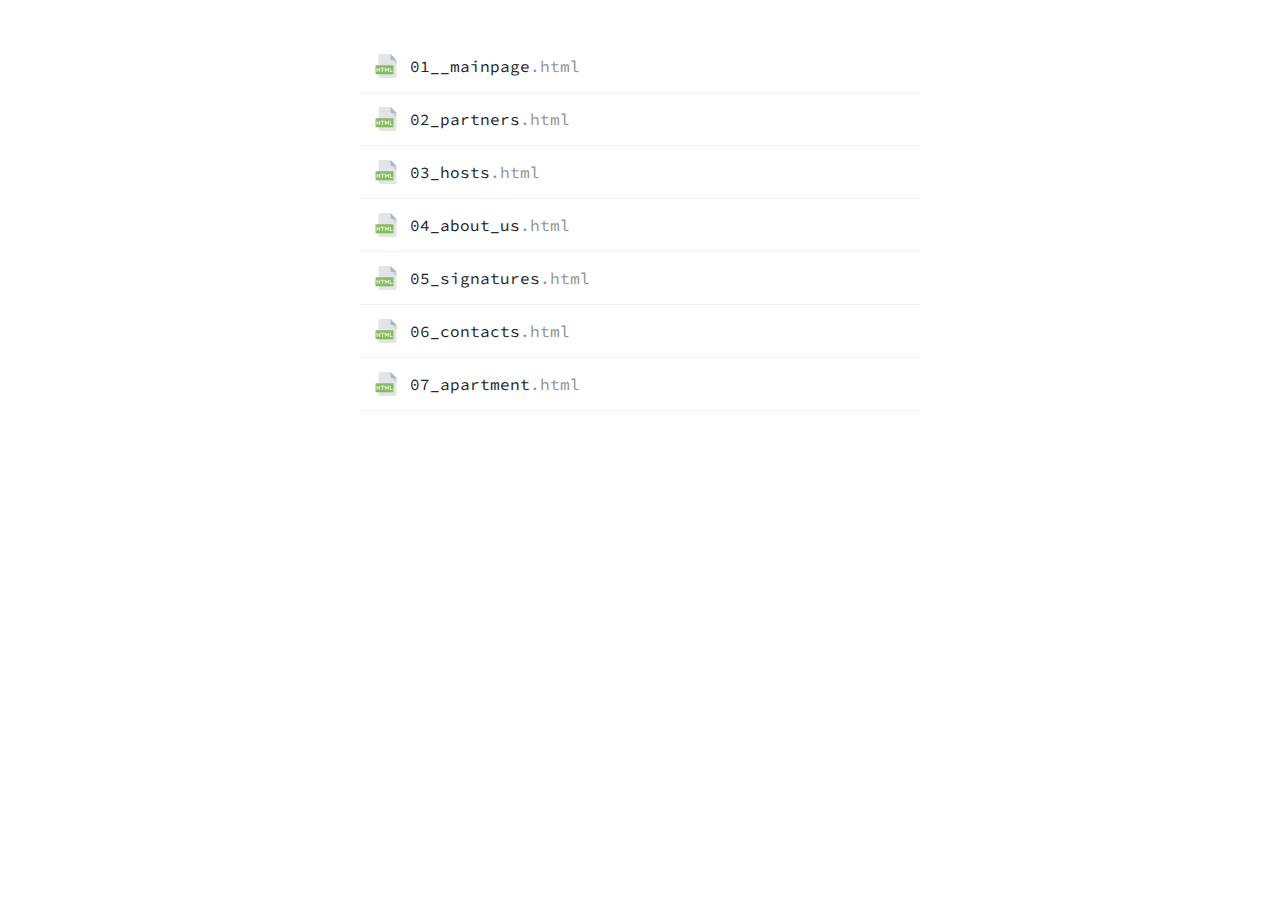
<file: docs/index.html>
<!DOCTYPE html>
<html lang="en">
  <head>
    <meta charset="UTF-8">
    <meta name="viewport" content="width=device-width, initial-scale=1.0">
    <meta http-equiv="X-UA-Compatible" content="ie=edge">
    <title>Sifrena Pages</title>
    <link href="https://fonts.googleapis.com/css?family=Source+Code+Pro" rel="stylesheet">
    <style>html, body {margin: 0;padding: 0;font-family: 'Source Code Pro', monospace;}* {outline: none;box-sizing: border-box;}.pages {width: 100%;max-width: 600px;margin: 0 auto;padding: 40px 20px;}.pages a {position: relative;text-decoration: none;color: #212120;display: flex;align-items: center;  font-size: 16px;line-height: 20px;padding: 10px;border-bottom: 1px solid rgba(0,0,0,0.05);}.pages a:before {display: block;content: '';position: absolute;bottom: -1px;left: 0;width: 100%;height: 1px;background: #84bd5a;transform: scaleX(0);transform-origin: left;transition: .35s ease-in-out;}.pages a:hover:before {transform: scaleX(1);}.pages a span {opacity: .5;}.pages a svg {width: 2em;height: 2em;margin-right: .5em;transition: .25s ease-in-out;transform: scale(.75);}.pages a:hover svg {transform: scale(1);}@media only screen and (max-width: 768px) {.pages a {font-size:14px;padding: 10px 0}}</style>
  </head>
  <body>
    <div style="display:none;">
      <svg xmlns="http://www.w3.org/2000/svg">
        <symbol id="html" viewbox="0 0 512 512">
          <path fill="#e2e5e7" d="M128 0a32 32 0 0 0-32 32v448a32 32 0 0 0 32 32h320a32 32 0 0 0 32-32V128L352 0H128z"></path>
          <path fill="#b0b7bd" d="M384 128h96L352 0v96a32 32 0 0 0 32 32z"></path>
          <path fill="#cad1d8" d="M480 224l-96-96h96z"></path>
          <path fill="#84bd5a" d="M416 416a16 16 0 0 1-16 16H48a16 16 0 0 1-16-16V256a16 16 0 0 1 16-16h352a16 16 0 0 1 16 16v160z"></path>
          <g fill="#fff">
            <path d="M55.7 376v-72.6c0-4.6 3.3-8 9-8 4.5 0 7.9 3.4 7.9 8v27.9h41.7v-27.9c0-4.6 4-8 8.7-8 4.4 0 7.9 3.4 7.9 8v72.7c0 4.4-3.5 7.9-8 7.9s-8.6-3.5-8.6-8v-28H72.6v28c0 4.5-3.4 8-7.8 8-5.8 0-9.1-3.5-9.1-8zM172.8 311.5h-22.4c-11.1 0-11.1-16.4 0-16.4h60.5c11.4 0 11.4 16.4 0 16.4h-21.2V376c0 11-17 11.4-17 0v-64.6zM248.7 327.8v47.4c0 5.6-4.6 8.8-9.2 8.8-4.1 0-7.7-3.2-7.7-8.8v-72c0-6.7 5.7-8.9 7.7-8.9 3.7 0 5.9 2.2 8 4.6l28.2 38 29.1-39.4c4.3-5.2 14.6-3.2 14.6 5.7v72c0 5.6-3.6 8.8-7.6 8.8-4.6 0-8.2-3.2-8.2-8.8v-47.4l-21.3 26.9c-4.6 5.7-10.3 5.7-14.5 0l-19.1-26.9zM337.3 303.2a8 8 0 0 1 8-7.9c4.1 0 7.6 3.6 7.6 7.9v64h34.8c12.5 0 12.8 16.8 0 16.8h-42.4c-4.4 0-8-3.2-8-7.8v-73z"></path>
          </g>
          <path fill="#cad1d8" d="M400 432H96v16h304a16 16 0 0 0 16-16v-16a16 16 0 0 1-16 16z"></path>
        </symbol>
        <symbol id="wait" viewbox="0 0 280 280">
          <path fill="#8a8a85" d="M140 69.9c57.8 0 105 48.3 105 105.8a104.9 104.9 0 0 1-210-.6c0-57.5 47.2-105.2 105-105.2z"></path>
          <path fill="#ebebeb" d="M140 94.7a81 81 0 0 1 80.2 80.8 80.1 80.1 0 0 1-160.4-.4c0-44 36-80.4 80.2-80.4z"></path>
          <path fill="#324d5b" d="M105 35a35 35 0 1 1 43.7 33.7v10h-17.3v-10A34.9 34.9 0 0 1 105 35zm26.4 24.8V43.6h17.3v16.2a26.2 26.2 0 0 0-8.7-51 26.3 26.3 0 0 0-26.4 26.3c0 11.5 7.5 21.1 17.8 24.7z"></path>
          <path fill="#84bd5a" d="M233 73.3l8.5 8.4a11.8 11.8 0 0 1 0 16.7l-2.8 2.8a12 12 0 0 1-16.9 0l-8.4-8.4a11.8 11.8 0 0 1 0-16.7l2.8-2.8a12 12 0 0 1 16.8 0z"></path>
          <path fill="#51bba8" d="M46.9 73.3l-8.4 8.4a11.9 11.9 0 0 0 0 16.7l2.8 2.8c4.6 4.6 12.1 4.6 16.7 0l8.3-8.4a11.9 11.9 0 0 0 0-16.7l-2.7-2.8c-4.6-4.6-12.1-4.6-16.7 0z"></path>
          <path fill="#84bd5a" d="M183.8 166.3h-35v-43.8a8.7 8.7 0 1 0-17.5 0V175c0 4.9 3.9 8.8 8.7 8.8h43.8a8.7 8.7 0 1 0 0-17.5z"></path>
        </symbol>
        <symbol id="email" viewbox="0 0 58 58">
          <path fill="#dcd6cd" d="M0 5v39h56V5z"></path>
          <path fill="#e8e3d9" d="M31 27.1a4.6 4.6 0 0 1-6 0l-2-1.8C16.3 31 0 44 0 44H56S39.6 31 33 25.3L31 27z"></path>
          <path fill="#efebde" d="M0 5l25 22.1a4.6 4.6 0 0 0 6 0L56 5H0z"></path>
          <circle cx="46" cy="41" r="12" fill="#84bd5a"></circle>
          <path fill="#fff" d="M52 40h-5v-5a1 1 0 0 0-2 0v5h-5a1 1 0 0 0 0 2h5v5a1 1 0 0 0 2 0v-5h5a1 1 0 0 0 0-2z"></path>
        </symbol>
      </svg>
    </div>
    <div class="pages"><a href="01__mainpage.html">
        <svg>
          <use xlink:href="#html"></use>
        </svg>01__mainpage<span>.html</span></a><a href="02_partners.html">
        <svg>
          <use xlink:href="#html"></use>
        </svg>02_partners<span>.html</span></a><a href="03_hosts.html">
        <svg>
          <use xlink:href="#html"></use>
        </svg>03_hosts<span>.html</span></a><a href="04_about_us.html">
        <svg>
          <use xlink:href="#html"></use>
        </svg>04_about_us<span>.html</span></a><a href="05_signatures.html">
        <svg>
          <use xlink:href="#html"></use>
        </svg>05_signatures<span>.html</span></a><a href="06_contacts.html">
        <svg>
          <use xlink:href="#html"></use>
        </svg>06_contacts<span>.html</span></a><a href="07_apartment.html">
        <svg>
          <use xlink:href="#html"></use>
        </svg>07_apartment<span>.html</span></a></div>
  </body>
</html>
</file>
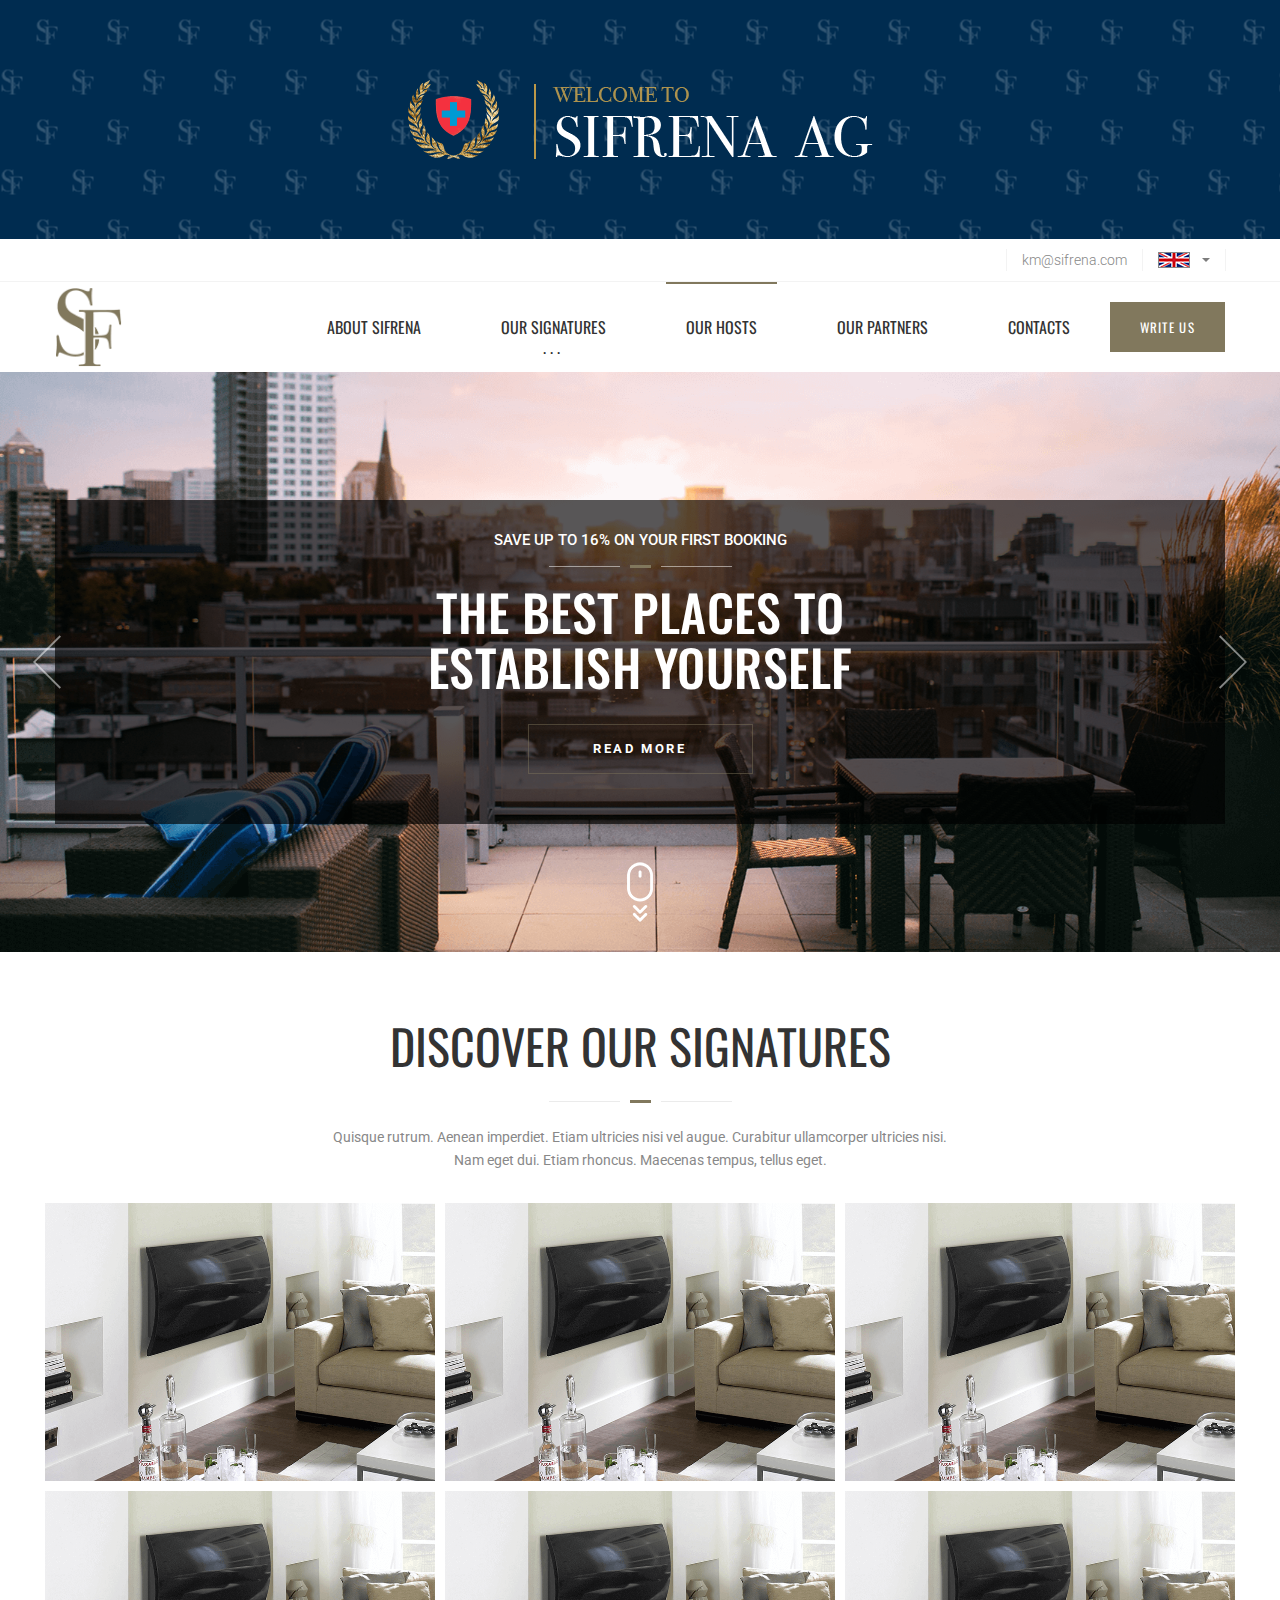
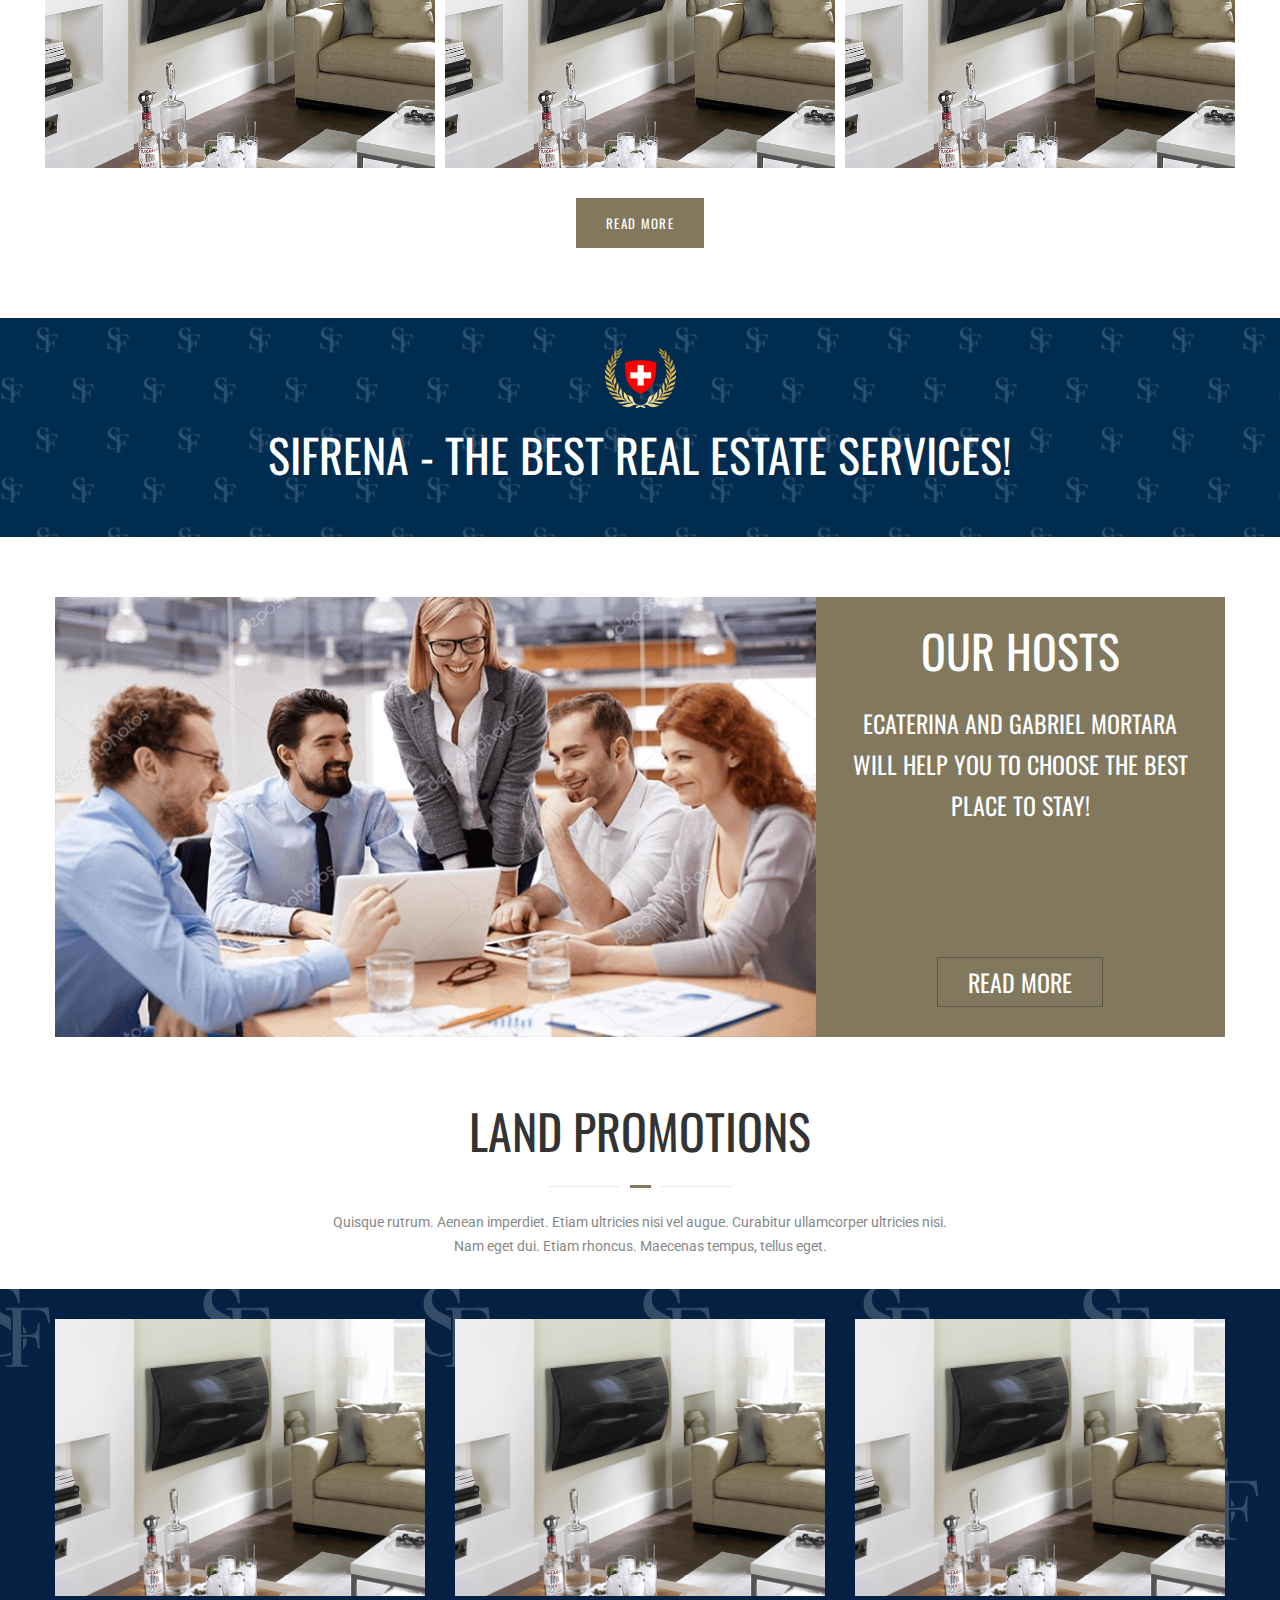
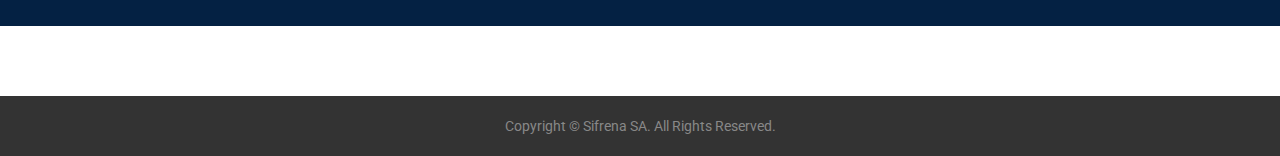
<file: docs/01__mainpage.html>
<!DOCTYPE html>
<html lang="en">
  <head>
    <meta charset="UTF-8"/>
    <meta name="viewport" content="width=device-width, initial-scale=1.0"/>
    <meta http-equiv="X-UA-Compatible" content="ie=edge"/>
    <title>Document</title>
    <link rel="stylesheet" href="https://fonts.googleapis.com/css?family=Oswald:400,500|Roboto:300,400,500,700&amp;amp;subset=cyrillic"/>
    <link rel="stylesheet" href="css/styles.min.css"/>
    <link rel="shortcut icon" href="img/favicon.ico" type="image/x-icon"/>
  </head>
  <body>
    <header class="b__header">
      <div class="b__header--top"><a href=""><img src="img/header_img.png" alt=""/></a></div>
      <div class="b__header--topline">
        <div class="container">
          <div class="nav">
            <ul class="nav__items">
              <li class="nav__item"><a href="mailto:km@sifrena.com">km@sifrena.com</a></li>
              <li class="nav__item dropdown right"><a data-toggle="dropdown"><img src="img/gb.png" alt=""/></a>
                <div class="dropdown__menu">
                  <ul>
                    <li><a href=""><img src="img/ru.png" alt=""/><span>Русский</span></a></li>
                    <li><a href=""><img src="img/it.png" alt=""/><span>Italian</span></a></li>
                  </ul>
                </div>
              </li>
            </ul>
          </div>
        </div>
      </div>
      <div class="b__header--navbar">
        <div class="navbar">
          <div class="container">
            <div class="navbar__wraper">
              <div class="navbar--brand"><a href=""><img src="img/logo.png" alt=""/></a></div>
              <div class="navbar--separator"></div>
              <div class="navbar--nav">
                <ul class="menu">
                  <li class="menu__item"><a class="menu__item--link" href="">About sifrena</a></li>
                  <li class="menu__item dropdown left"><a class="menu__item--link" data-toggle="dropdown">Our signatures</a>
                    <div class="dropdown__menu">
                      <ul>
                        <li><a href="">Megeve - french alpes</a></li>
                        <li><a href="">Geneve</a></li>
                        <li><a href="">Dubai</a></li>
                        <li><a href="">Milano</a></li>
                        <li><a href="">Chisinau</a></li>
                      </ul>
                    </div>
                  </li>
                  <li class="menu__item"><a class="menu__item--link active" href="">Our hosts</a></li>
                  <li class="menu__item"><a class="menu__item--link" href="">Our partners</a></li>
                  <li class="menu__item"><a class="menu__item--link" href="">contacts</a></li>
                </ul>
              </div>
              <div class="navbar--controls">
                <button class="btn bronze" data-mfp-src="#request" data-mfp-type="inline"><span>write us</span></button>
                <button class="btn navbar--toggle">
                  <svg xmlns="http://www.w3.org/2000/svg" viewBox="0 0 12 16" fill="currentColor">
                    <path d="M11.41 9H.59C0 9 0 8.59 0 8c0-.59 0-1 .59-1H11.4c.59 0 .59.41.59 1 0 .59 0 1-.59 1h.01zm0-4H.59C0 5 0 4.59 0 4c0-.59 0-1 .59-1H11.4c.59 0 .59.41.59 1 0 .59 0 1-.59 1h.01zM.59 11H11.4c.59 0 .59.41.59 1 0 .59 0 1-.59 1H.59C0 13 0 12.59 0 12c0-.59 0-1 .59-1z"></path>
                  </svg>
                </button>
              </div>
            </div>
          </div>
        </div>
      </div>
      <div class="mfp-hide popup__form" id="request">
        <div class="popup__form--header">
          <button data-mfp-close="">
            <svg class="feather feather-x" xmlns="http://www.w3.org/2000/svg" width="24" height="24" fill="none" stroke="currentColor" stroke-width="2" stroke-linecap="round" stroke-linejoin="round">
              <line x1="18" y1="6" x2="6" y2="18"></line>
              <line x1="6" y1="6" x2="18" y2="18"></line>
            </svg>
          </button>
          <h3>Send Request</h3>
          <p>Send a request and we will contact you soon</p>
        </div>
        <div class="popup__form--body">
          <div class="form--input"><span class="required">*</span>
            <input type="text" placeholder="Name" name="name"/>
          </div>
          <div class="form--input"><span class="required">*</span>
            <input type="tel" placeholder="Phone" name="phone"/>
          </div>
          <button class="btn block blue"><span>send</span></button>
        </div>
        <div class="popup__form--message error">
          <svg class="colorized" xmlns="http://www.w3.org/2000/svg" viewBox="0 0 511.4 430">
            <path class="cls-1" d="M506.5 381.4L282.7 15.6A32.4 32.4 0 0 0 255 0 32.4 32.4 0 0 0 227 15.7L4.4 381.4a32.6 32.6 0 0 0-1 32.2A31.8 31.8 0 0 0 29.5 431l2.3.1h449.5a31.8 31.8 0 0 0 26.3-17.4 32.6 32.6 0 0 0-1.2-32.2zm-465.4 12L255 42.2l215 351.2H41zM255 118.9a18.8 18.8 0 0 0-18.8 18.8v156.7a18.8 18.8 0 1 0 37.6 0V137.7a18.8 18.8 0 0 0-18.8-18.8zm.3 209.5a18.8 18.8 0 1 1-18.8 18.8 18.8 18.8 0 0 1 18.8-18.8z"></path>
          </svg><span class="colorized">&nbsp;&nbsp;&nbsp;Error:&nbsp;&nbsp;&nbsp;</span><span>the field "</span><span class="colorized">Name</span><span>" is emply or written incorrectly.</span>
        </div>
        <div class="popup__form--message error">
          <svg class="colorized" xmlns="http://www.w3.org/2000/svg" viewBox="0 0 511.4 430">
            <path class="cls-1" d="M506.5 381.4L282.7 15.6A32.4 32.4 0 0 0 255 0 32.4 32.4 0 0 0 227 15.7L4.4 381.4a32.6 32.6 0 0 0-1 32.2A31.8 31.8 0 0 0 29.5 431l2.3.1h449.5a31.8 31.8 0 0 0 26.3-17.4 32.6 32.6 0 0 0-1.2-32.2zm-465.4 12L255 42.2l215 351.2H41zM255 118.9a18.8 18.8 0 0 0-18.8 18.8v156.7a18.8 18.8 0 1 0 37.6 0V137.7a18.8 18.8 0 0 0-18.8-18.8zm.3 209.5a18.8 18.8 0 1 1-18.8 18.8 18.8 18.8 0 0 1 18.8-18.8z"></path>
          </svg><span class="colorized">&nbsp;&nbsp;&nbsp;Error:&nbsp;&nbsp;&nbsp;</span><span>the field "</span><span class="colorized">Phone</span><span>" is emply or written incorrectly.</span>
        </div>
      </div>
    </header>
    <main class="b__main">
      <section class="b__main--carousel">
        <div class="owl-carousel">
          <div class="item" data-plugin="img-to-bg" data-src="img/slider_img.png">
            <div class="container">
              <div class="item__description">
                <div class="item__description--intro">SAVE UP TO 16% ON YOUR first booking</div>
                <svg class="item__description--decor" xmlns="http://www.w3.org/2000/svg" width="183" height="3">
                  <path d="M81 0h21v3H81z" fill="#81785d"></path>
                  <path d="M112 1h71v1h-71zM0 1h71v1H0z" fill="rgba(255, 255, 255, .5)"></path>
                </svg>
                <div class="item__description--title">The best places to<br>establish yourself</div>
                <div class="item__description--readmore"><a class="btn outline__bronze" href=""><span>read more</span></a></div>
              </div>
            </div>
          </div>
          <div class="item" data-plugin="img-to-bg" data-src="img/slider_img.png">
            <div class="container">
              <div class="item__description">
                <div class="item__description--intro">SAVE UP TO 16% ON YOUR first booking</div>
                <svg class="item__description--decor" xmlns="http://www.w3.org/2000/svg" width="183" height="3">
                  <path d="M81 0h21v3H81z" fill="#81785d"></path>
                  <path d="M112 1h71v1h-71zM0 1h71v1H0z" fill="rgba(255, 255, 255, .5)"></path>
                </svg>
                <div class="item__description--title">The best places to<br>establish yourself</div>
                <div class="item__description--readmore"><a class="btn outline__bronze" href=""><span>read more</span></a></div>
              </div>
            </div>
          </div>
          <div class="item" data-plugin="img-to-bg" data-src="img/slider_img.png">
            <div class="container">
              <div class="item__description">
                <div class="item__description--intro">SAVE UP TO 16% ON YOUR first booking</div>
                <svg class="item__description--decor" xmlns="http://www.w3.org/2000/svg" width="183" height="3">
                  <path d="M81 0h21v3H81z" fill="#81785d"></path>
                  <path d="M112 1h71v1h-71zM0 1h71v1H0z" fill="rgba(255, 255, 255, .5)"></path>
                </svg>
                <div class="item__description--title">The best places to<br>establish yourself</div>
                <div class="item__description--readmore"><a class="btn outline__bronze" href=""><span>read more</span></a></div>
              </div>
            </div>
          </div>
        </div>
      </section>
      <section class="b__main--signatures">
        <div class="container">
          <div class="section__header">
            <h2>discover our signatures</h2>
            <svg class="section__header--decor" xmlns="http://www.w3.org/2000/svg" width="183" height="3">
              <path d="M81 0h21v3H81z" fill="#81785d"></path>
              <path d="M112 1h71v1h-71zM0 1h71v1H0z" fill="#ebebeb"></path>
            </svg>
            <p>Quisque rutrum. Aenean imperdiet. Etiam ultricies nisi vel augue. Curabitur ullamcorper ultricies nisi.<br>Nam eget dui. Etiam rhoncus. Maecenas tempus, tellus eget.</p>
          </div>
          <div class="signatures__list">
            <div class="row">
              <div class="col md__4 sm__6"><a class="signatures__list--item" href="" data-plugin="img-to-bg" data-src="img/signature_img.png"><span class="overlay"><small>Our best place to stay in</small><strong>MEGEVE</strong></span></a></div>
              <div class="col md__4 sm__6"><a class="signatures__list--item" href="" data-plugin="img-to-bg" data-src="img/signature_img.png"><span class="overlay"><small>Our best place to stay in</small><strong>MEGEVE</strong></span></a></div>
              <div class="col md__4 sm__6"><a class="signatures__list--item" href="" data-plugin="img-to-bg" data-src="img/signature_img.png"><span class="overlay"><small>Our best place to stay in</small><strong>MEGEVE</strong></span></a></div>
              <div class="col md__4 sm__6"><a class="signatures__list--item" href="" data-plugin="img-to-bg" data-src="img/signature_img.png"><span class="overlay"><small>Our best place to stay in</small><strong>MEGEVE</strong></span></a></div>
              <div class="col md__4 sm__6"><a class="signatures__list--item" href="" data-plugin="img-to-bg" data-src="img/signature_img.png"><span class="overlay"><small>Our best place to stay in</small><strong>MEGEVE</strong></span></a></div>
              <div class="col md__4 sm__6"><a class="signatures__list--item" href="" data-plugin="img-to-bg" data-src="img/signature_img.png"><span class="overlay"><small>Our best place to stay in</small><strong>MEGEVE</strong></span></a></div>
            </div>
            <div class="signatures__list--footer"><a class="btn bronze" href=""><span>READ MORE</span></a></div>
          </div>
        </div>
      </section>
      <section class="section__swiss">
        <div class="container"><img src="img/swiss.png" alt=""/>
          <h2>Sifrena - tHE BEST real estate SERVICES!</h2>
        </div>
      </section>
      <section class="section__hosts">
        <div class="container">
          <div class="section__hosts--wraper"><img class="image" src="img/hosts_img.png" alt=""/>
            <div class="description">
              <h2>our hosts</h2>
              <p>ECATERINA AND GABRIEL MORTARA WILL HELP YOU TO CHOOSE THE BEST PLACE TO STAY!</p>
              <div class="description__footer"><a class="btn outline__dark" href=""><span>READ MORE</span></a></div>
            </div>
          </div>
        </div>
      </section>
      <section class="b__main--promotions">
        <div class="container">
          <div class="section__header">
            <h2>Land promotions</h2>
            <svg class="section__header--decor" xmlns="http://www.w3.org/2000/svg" width="183" height="3">
              <path d="M81 0h21v3H81z" fill="#81785d"></path>
              <path d="M112 1h71v1h-71zM0 1h71v1H0z" fill="#ebebeb"></path>
            </svg>
            <p>Quisque rutrum. Aenean imperdiet. Etiam ultricies nisi vel augue. Curabitur ullamcorper ultricies nisi.<br>Nam eget dui. Etiam rhoncus. Maecenas tempus, tellus eget.</p>
          </div>
        </div>
        <div class="promotions__list">
          <div class="container">
            <div class="row">
              <div class="col sm__4"><a class="promotions__list--item" data-mfp-src="#contact-us" data-mfp-type="inline" data-plugin="img-to-bg" data-src="img/signature_img.png"><span class="overlay"><small>Our best place to stay in</small><strong>MEGEVE</strong></span></a></div>
              <div class="col sm__4"><a class="promotions__list--item" data-mfp-src="#contact-us" data-mfp-type="inline" data-plugin="img-to-bg" data-src="img/signature_img.png"><span class="overlay"><small>Our best place to stay in</small><strong>MEGEVE</strong></span></a></div>
              <div class="col sm__4"><a class="promotions__list--item" data-mfp-src="#contact-us" data-mfp-type="inline" data-plugin="img-to-bg" data-src="img/signature_img.png"><span class="overlay"><small>Our best place to stay in</small><strong>MEGEVE</strong></span></a></div>
            </div>
          </div>
          <div class="mfp-hide popup__form" id="contact-us">
            <div class="popup__form--header">
              <button data-mfp-close="">
                <svg class="feather feather-x" xmlns="http://www.w3.org/2000/svg" width="24" height="24" viewBox="0 0 24 24" fill="none" stroke="currentColor" stroke-width="2" stroke-linecap="round" stroke-linejoin="round">
                  <line x1="18" y1="6" x2="6" y2="18"></line>
                  <line x1="6" y1="6" x2="18" y2="18"></line>
                </svg>
              </button>
              <h3>Sifrena apartment</h3>
              <p>Send a request and we will contact you soon</p>
            </div>
            <div class="popup__form--body">
              <div class="form--input"><span class="required">*</span>
                <input type="text" placeholder="Name" name="name"/>
              </div>
              <div class="form--input"><span class="required">*</span>
                <input type="tel" placeholder="Phone" name="phone"/>
              </div>
              <div class="form--input"><span class="required">*</span>
                <input type="email" placeholder="E-mail" name="e-mail"/>
              </div>
              <button class="btn block blue"><span>send</span></button>
            </div>
            <div class="popup__form--message error">
              <svg class="colorized" xmlns="http://www.w3.org/2000/svg" viewBox="0 0 511.4 430">
                <path class="cls-1" d="M506.5 381.4L282.7 15.6A32.4 32.4 0 0 0 255 0 32.4 32.4 0 0 0 227 15.7L4.4 381.4a32.6 32.6 0 0 0-1 32.2A31.8 31.8 0 0 0 29.5 431l2.3.1h449.5a31.8 31.8 0 0 0 26.3-17.4 32.6 32.6 0 0 0-1.2-32.2zm-465.4 12L255 42.2l215 351.2H41zM255 118.9a18.8 18.8 0 0 0-18.8 18.8v156.7a18.8 18.8 0 1 0 37.6 0V137.7a18.8 18.8 0 0 0-18.8-18.8zm.3 209.5a18.8 18.8 0 1 1-18.8 18.8 18.8 18.8 0 0 1 18.8-18.8z"></path>
              </svg><span class="colorized">&nbsp;&nbsp;&nbsp;Error:&nbsp;&nbsp;&nbsp;</span><span>the field "</span><span class="colorized">Name</span><span>" is emply or written incorrectly.</span>
            </div>
            <div class="popup__form--message error">
              <svg class="colorized" xmlns="http://www.w3.org/2000/svg" viewBox="0 0 511.4 430">
                <path class="cls-1" d="M506.5 381.4L282.7 15.6A32.4 32.4 0 0 0 255 0 32.4 32.4 0 0 0 227 15.7L4.4 381.4a32.6 32.6 0 0 0-1 32.2A31.8 31.8 0 0 0 29.5 431l2.3.1h449.5a31.8 31.8 0 0 0 26.3-17.4 32.6 32.6 0 0 0-1.2-32.2zm-465.4 12L255 42.2l215 351.2H41zM255 118.9a18.8 18.8 0 0 0-18.8 18.8v156.7a18.8 18.8 0 1 0 37.6 0V137.7a18.8 18.8 0 0 0-18.8-18.8zm.3 209.5a18.8 18.8 0 1 1-18.8 18.8 18.8 18.8 0 0 1 18.8-18.8z"></path>
              </svg><span class="colorized">&nbsp;&nbsp;&nbsp;Error:&nbsp;&nbsp;&nbsp;</span><span>the field "</span><span class="colorized">Phone</span><span>" is emply or written incorrectly.</span>
            </div>
            <div class="popup__form--message error">
              <svg class="colorized" xmlns="http://www.w3.org/2000/svg" viewBox="0 0 511.4 430">
                <path class="cls-1" d="M506.5 381.4L282.7 15.6A32.4 32.4 0 0 0 255 0 32.4 32.4 0 0 0 227 15.7L4.4 381.4a32.6 32.6 0 0 0-1 32.2A31.8 31.8 0 0 0 29.5 431l2.3.1h449.5a31.8 31.8 0 0 0 26.3-17.4 32.6 32.6 0 0 0-1.2-32.2zm-465.4 12L255 42.2l215 351.2H41zM255 118.9a18.8 18.8 0 0 0-18.8 18.8v156.7a18.8 18.8 0 1 0 37.6 0V137.7a18.8 18.8 0 0 0-18.8-18.8zm.3 209.5a18.8 18.8 0 1 1-18.8 18.8 18.8 18.8 0 0 1 18.8-18.8z"></path>
              </svg><span class="colorized">&nbsp;&nbsp;&nbsp;Error:&nbsp;&nbsp;&nbsp;</span><span>the field "</span><span class="colorized">E-mail</span><span>" is emply or written incorrectly.</span>
            </div>
          </div>
        </div>
      </section>
    </main>
    <footer class="b__footer">
      <div class="container">Copyright © Sifrena SA. All Rights Reserved.</div>
    </footer>
    <button class="to--top">
      <svg xmlns="http://www.w3.org/2000/svg" viewBox="0 0 24 24">
        <path d="M20.6 14.4l-7.5-8c-.3-.2-.7-.4-1.1-.4-.4 0-.8.2-1 .5l-7.5 8c-.3.2-.5.6-.5 1s.1.8.4 1.1l.9.9c.5.6 1.4.6 2 .1l.1-.1 5.6-5.9 5.6 5.9c.3.3.6.5 1 .5s.8-.2 1.1-.5l.9-.9c.3-.3.4-.7.4-1.1 0-.4-.2-.8-.4-1.1z"></path>
      </svg>
    </button>
    <script src="js/jquery.min.js"></script>
    <script src="js/main.min.js"></script>
    <script src="js/app.min.js"></script>
  </body>
</html>
</file>
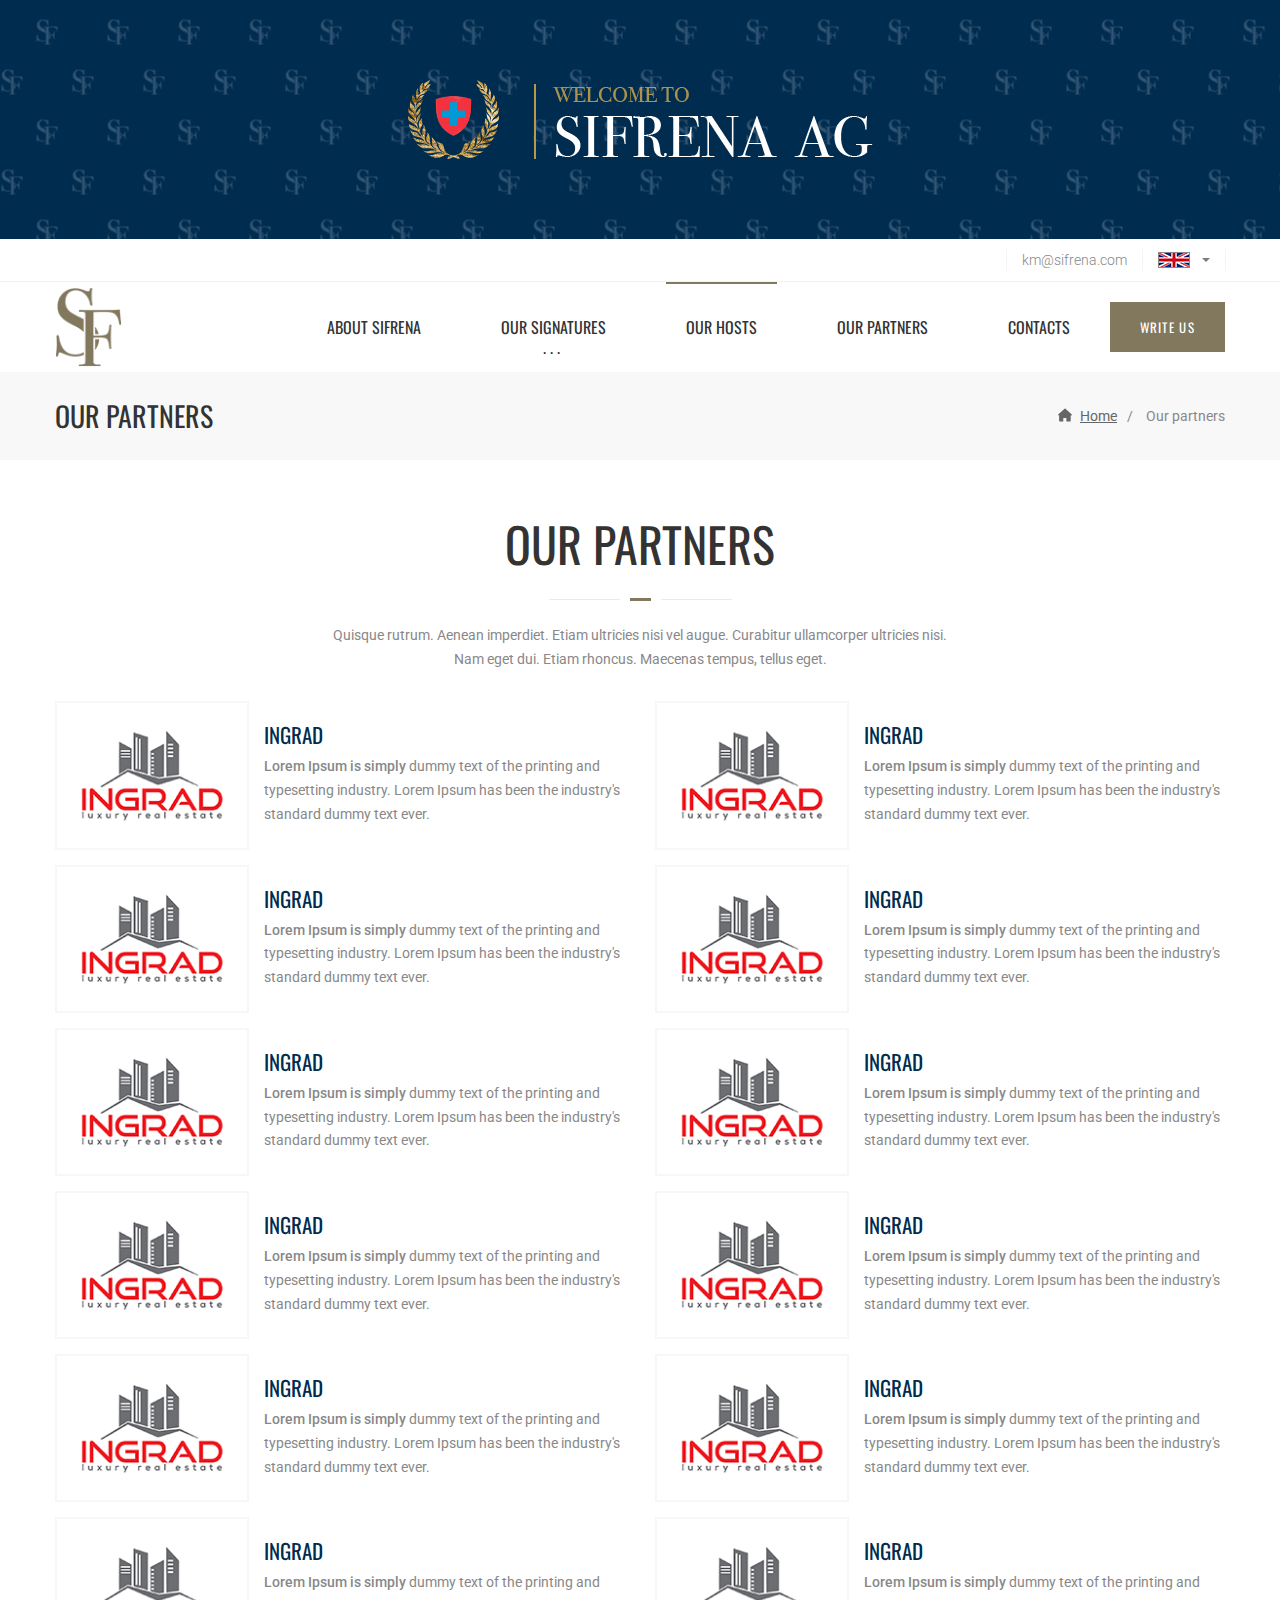
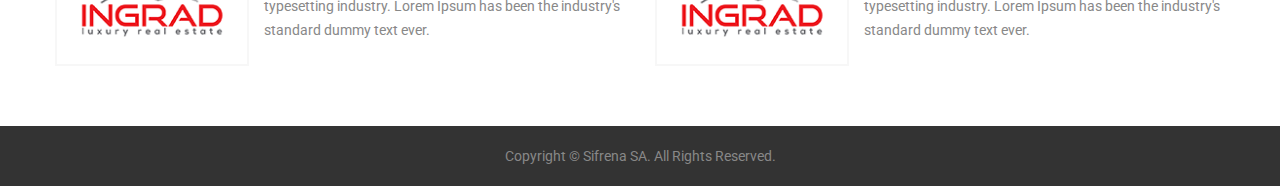
<file: docs/02_partners.html>
<!DOCTYPE html>
<html lang="en">
  <head>
    <meta charset="UTF-8"/>
    <meta name="viewport" content="width=device-width, initial-scale=1.0"/>
    <meta http-equiv="X-UA-Compatible" content="ie=edge"/>
    <title>Document</title>
    <link rel="stylesheet" href="https://fonts.googleapis.com/css?family=Oswald:400,500|Roboto:300,400,500,700&amp;amp;subset=cyrillic"/>
    <link rel="stylesheet" href="css/styles.min.css"/>
    <link rel="shortcut icon" href="img/favicon.ico" type="image/x-icon"/>
  </head>
  <body>
    <header class="b__header">
      <div class="b__header--top"><a href=""><img src="img/header_img.png" alt=""/></a></div>
      <div class="b__header--topline">
        <div class="container">
          <div class="nav">
            <ul class="nav__items">
              <li class="nav__item"><a href="mailto:km@sifrena.com">km@sifrena.com</a></li>
              <li class="nav__item dropdown right"><a data-toggle="dropdown"><img src="img/gb.png" alt=""/></a>
                <div class="dropdown__menu">
                  <ul>
                    <li><a href=""><img src="img/ru.png" alt=""/><span>Русский</span></a></li>
                    <li><a href=""><img src="img/it.png" alt=""/><span>Italian</span></a></li>
                  </ul>
                </div>
              </li>
            </ul>
          </div>
        </div>
      </div>
      <div class="b__header--navbar">
        <div class="navbar">
          <div class="container">
            <div class="navbar__wraper">
              <div class="navbar--brand"><a href=""><img src="img/logo.png" alt=""/></a></div>
              <div class="navbar--separator"></div>
              <div class="navbar--nav">
                <ul class="menu">
                  <li class="menu__item"><a class="menu__item--link" href="">About sifrena</a></li>
                  <li class="menu__item dropdown left"><a class="menu__item--link" data-toggle="dropdown">Our signatures</a>
                    <div class="dropdown__menu">
                      <ul>
                        <li><a href="">Megeve - french alpes</a></li>
                        <li><a href="">Geneve</a></li>
                        <li><a href="">Dubai</a></li>
                        <li><a href="">Milano</a></li>
                        <li><a href="">Chisinau</a></li>
                      </ul>
                    </div>
                  </li>
                  <li class="menu__item"><a class="menu__item--link active" href="">Our hosts</a></li>
                  <li class="menu__item"><a class="menu__item--link" href="">Our partners</a></li>
                  <li class="menu__item"><a class="menu__item--link" href="">contacts</a></li>
                </ul>
              </div>
              <div class="navbar--controls">
                <button class="btn bronze" data-mfp-src="#request" data-mfp-type="inline"><span>write us</span></button>
                <button class="btn navbar--toggle">
                  <svg xmlns="http://www.w3.org/2000/svg" viewBox="0 0 12 16" fill="currentColor">
                    <path d="M11.41 9H.59C0 9 0 8.59 0 8c0-.59 0-1 .59-1H11.4c.59 0 .59.41.59 1 0 .59 0 1-.59 1h.01zm0-4H.59C0 5 0 4.59 0 4c0-.59 0-1 .59-1H11.4c.59 0 .59.41.59 1 0 .59 0 1-.59 1h.01zM.59 11H11.4c.59 0 .59.41.59 1 0 .59 0 1-.59 1H.59C0 13 0 12.59 0 12c0-.59 0-1 .59-1z"></path>
                  </svg>
                </button>
              </div>
            </div>
          </div>
        </div>
      </div>
      <div class="mfp-hide popup__form" id="request">
        <div class="popup__form--header">
          <button data-mfp-close="">
            <svg class="feather feather-x" xmlns="http://www.w3.org/2000/svg" width="24" height="24" fill="none" stroke="currentColor" stroke-width="2" stroke-linecap="round" stroke-linejoin="round">
              <line x1="18" y1="6" x2="6" y2="18"></line>
              <line x1="6" y1="6" x2="18" y2="18"></line>
            </svg>
          </button>
          <h3>Send Request</h3>
          <p>Send a request and we will contact you soon</p>
        </div>
        <div class="popup__form--body">
          <div class="form--input"><span class="required">*</span>
            <input type="text" placeholder="Name" name="name"/>
          </div>
          <div class="form--input"><span class="required">*</span>
            <input type="tel" placeholder="Phone" name="phone"/>
          </div>
          <button class="btn block blue"><span>send</span></button>
        </div>
        <div class="popup__form--message error">
          <svg class="colorized" xmlns="http://www.w3.org/2000/svg" viewBox="0 0 511.4 430">
            <path class="cls-1" d="M506.5 381.4L282.7 15.6A32.4 32.4 0 0 0 255 0 32.4 32.4 0 0 0 227 15.7L4.4 381.4a32.6 32.6 0 0 0-1 32.2A31.8 31.8 0 0 0 29.5 431l2.3.1h449.5a31.8 31.8 0 0 0 26.3-17.4 32.6 32.6 0 0 0-1.2-32.2zm-465.4 12L255 42.2l215 351.2H41zM255 118.9a18.8 18.8 0 0 0-18.8 18.8v156.7a18.8 18.8 0 1 0 37.6 0V137.7a18.8 18.8 0 0 0-18.8-18.8zm.3 209.5a18.8 18.8 0 1 1-18.8 18.8 18.8 18.8 0 0 1 18.8-18.8z"></path>
          </svg><span class="colorized">&nbsp;&nbsp;&nbsp;Error:&nbsp;&nbsp;&nbsp;</span><span>the field "</span><span class="colorized">Name</span><span>" is emply or written incorrectly.</span>
        </div>
        <div class="popup__form--message error">
          <svg class="colorized" xmlns="http://www.w3.org/2000/svg" viewBox="0 0 511.4 430">
            <path class="cls-1" d="M506.5 381.4L282.7 15.6A32.4 32.4 0 0 0 255 0 32.4 32.4 0 0 0 227 15.7L4.4 381.4a32.6 32.6 0 0 0-1 32.2A31.8 31.8 0 0 0 29.5 431l2.3.1h449.5a31.8 31.8 0 0 0 26.3-17.4 32.6 32.6 0 0 0-1.2-32.2zm-465.4 12L255 42.2l215 351.2H41zM255 118.9a18.8 18.8 0 0 0-18.8 18.8v156.7a18.8 18.8 0 1 0 37.6 0V137.7a18.8 18.8 0 0 0-18.8-18.8zm.3 209.5a18.8 18.8 0 1 1-18.8 18.8 18.8 18.8 0 0 1 18.8-18.8z"></path>
          </svg><span class="colorized">&nbsp;&nbsp;&nbsp;Error:&nbsp;&nbsp;&nbsp;</span><span>the field "</span><span class="colorized">Phone</span><span>" is emply or written incorrectly.</span>
        </div>
      </div>
    </header>
    <main class="b__main">
      <div class="page__header">
        <div class="container">
          <div class="page__header--row">
            <h1>Our partners</h1>
            <div class="breadcrumbs">
              <ul>
                <li><a href="">
                    <svg xmlns="http://www.w3.org/2000/svg" viewBox="0 0 20 20">
                      <path d="M16.8 9.6l-6.3-5.9a.8.8 0 0 0-.5-.2l-.5.2-6.3 5.9c-.2.1-.2.3-.2.4.1.2.3.2.4.2h.7v5.2c0 .6.5 1 1 1h3.2V13h3.1v3.6h3.3c.6 0 1-.5 1-1v-5.2h.7l.4-.2c.2-.3.2-.5 0-.6z"></path>
                    </svg><span>Home</span></a></li>
                <li><span>Our partners</span></li>
              </ul>
            </div>
          </div>
        </div>
      </div>
      <div class="page__partners">
        <div class="container">
          <div class="section__header">
            <h2>Our partners</h2>
            <svg class="section__header--decor" xmlns="http://www.w3.org/2000/svg" width="183" height="3">
              <path d="M81 0h21v3H81z" fill="#81785d"></path>
              <path d="M112 1h71v1h-71zM0 1h71v1H0z" fill="#ebebeb"></path>
            </svg>
            <p>Quisque rutrum. Aenean imperdiet. Etiam ultricies nisi vel augue. Curabitur ullamcorper ultricies nisi.<br>Nam eget dui. Etiam rhoncus. Maecenas tempus, tellus eget.</p>
          </div>
          <div class="page__partners--list">
            <div class="row">
              <div class="col md__6">
                <div class="partner__item">
                  <div class="partner__item--image"><img src="img/partner_img.png" alt=""/></div>
                  <div class="partner__item--text">
                    <h4>INgrad</h4>
                    <p><strong>Lorem Ipsum is simply</strong> dummy text of the printing and typesetting industry. Lorem Ipsum has been the industry's standard dummy text ever.</p>
                  </div>
                </div>
              </div>
              <div class="col md__6">
                <div class="partner__item">
                  <div class="partner__item--image"><img src="img/partner_img.png" alt=""/></div>
                  <div class="partner__item--text">
                    <h4>INgrad</h4>
                    <p><strong>Lorem Ipsum is simply</strong> dummy text of the printing and typesetting industry. Lorem Ipsum has been the industry's standard dummy text ever.</p>
                  </div>
                </div>
              </div>
              <div class="col md__6">
                <div class="partner__item">
                  <div class="partner__item--image"><img src="img/partner_img.png" alt=""/></div>
                  <div class="partner__item--text">
                    <h4>INgrad</h4>
                    <p><strong>Lorem Ipsum is simply</strong> dummy text of the printing and typesetting industry. Lorem Ipsum has been the industry's standard dummy text ever.</p>
                  </div>
                </div>
              </div>
              <div class="col md__6">
                <div class="partner__item">
                  <div class="partner__item--image"><img src="img/partner_img.png" alt=""/></div>
                  <div class="partner__item--text">
                    <h4>INgrad</h4>
                    <p><strong>Lorem Ipsum is simply</strong> dummy text of the printing and typesetting industry. Lorem Ipsum has been the industry's standard dummy text ever.</p>
                  </div>
                </div>
              </div>
              <div class="col md__6">
                <div class="partner__item">
                  <div class="partner__item--image"><img src="img/partner_img.png" alt=""/></div>
                  <div class="partner__item--text">
                    <h4>INgrad</h4>
                    <p><strong>Lorem Ipsum is simply</strong> dummy text of the printing and typesetting industry. Lorem Ipsum has been the industry's standard dummy text ever.</p>
                  </div>
                </div>
              </div>
              <div class="col md__6">
                <div class="partner__item">
                  <div class="partner__item--image"><img src="img/partner_img.png" alt=""/></div>
                  <div class="partner__item--text">
                    <h4>INgrad</h4>
                    <p><strong>Lorem Ipsum is simply</strong> dummy text of the printing and typesetting industry. Lorem Ipsum has been the industry's standard dummy text ever.</p>
                  </div>
                </div>
              </div>
              <div class="col md__6">
                <div class="partner__item">
                  <div class="partner__item--image"><img src="img/partner_img.png" alt=""/></div>
                  <div class="partner__item--text">
                    <h4>INgrad</h4>
                    <p><strong>Lorem Ipsum is simply</strong> dummy text of the printing and typesetting industry. Lorem Ipsum has been the industry's standard dummy text ever.</p>
                  </div>
                </div>
              </div>
              <div class="col md__6">
                <div class="partner__item">
                  <div class="partner__item--image"><img src="img/partner_img.png" alt=""/></div>
                  <div class="partner__item--text">
                    <h4>INgrad</h4>
                    <p><strong>Lorem Ipsum is simply</strong> dummy text of the printing and typesetting industry. Lorem Ipsum has been the industry's standard dummy text ever.</p>
                  </div>
                </div>
              </div>
              <div class="col md__6">
                <div class="partner__item">
                  <div class="partner__item--image"><img src="img/partner_img.png" alt=""/></div>
                  <div class="partner__item--text">
                    <h4>INgrad</h4>
                    <p><strong>Lorem Ipsum is simply</strong> dummy text of the printing and typesetting industry. Lorem Ipsum has been the industry's standard dummy text ever.</p>
                  </div>
                </div>
              </div>
              <div class="col md__6">
                <div class="partner__item">
                  <div class="partner__item--image"><img src="img/partner_img.png" alt=""/></div>
                  <div class="partner__item--text">
                    <h4>INgrad</h4>
                    <p><strong>Lorem Ipsum is simply</strong> dummy text of the printing and typesetting industry. Lorem Ipsum has been the industry's standard dummy text ever.</p>
                  </div>
                </div>
              </div>
              <div class="col md__6">
                <div class="partner__item">
                  <div class="partner__item--image"><img src="img/partner_img.png" alt=""/></div>
                  <div class="partner__item--text">
                    <h4>INgrad</h4>
                    <p><strong>Lorem Ipsum is simply</strong> dummy text of the printing and typesetting industry. Lorem Ipsum has been the industry's standard dummy text ever.</p>
                  </div>
                </div>
              </div>
              <div class="col md__6">
                <div class="partner__item">
                  <div class="partner__item--image"><img src="img/partner_img.png" alt=""/></div>
                  <div class="partner__item--text">
                    <h4>INgrad</h4>
                    <p><strong>Lorem Ipsum is simply</strong> dummy text of the printing and typesetting industry. Lorem Ipsum has been the industry's standard dummy text ever.</p>
                  </div>
                </div>
              </div>
            </div>
          </div>
        </div>
      </div>
    </main>
    <footer class="b__footer">
      <div class="container">Copyright © Sifrena SA. All Rights Reserved.</div>
    </footer>
    <button class="to--top">
      <svg xmlns="http://www.w3.org/2000/svg" viewBox="0 0 24 24">
        <path d="M20.6 14.4l-7.5-8c-.3-.2-.7-.4-1.1-.4-.4 0-.8.2-1 .5l-7.5 8c-.3.2-.5.6-.5 1s.1.8.4 1.1l.9.9c.5.6 1.4.6 2 .1l.1-.1 5.6-5.9 5.6 5.9c.3.3.6.5 1 .5s.8-.2 1.1-.5l.9-.9c.3-.3.4-.7.4-1.1 0-.4-.2-.8-.4-1.1z"></path>
      </svg>
    </button>
    <script src="js/jquery.min.js"></script>
    <script src="js/main.min.js"></script>
    <script src="js/app.min.js"></script>
  </body>
</html>
</file>
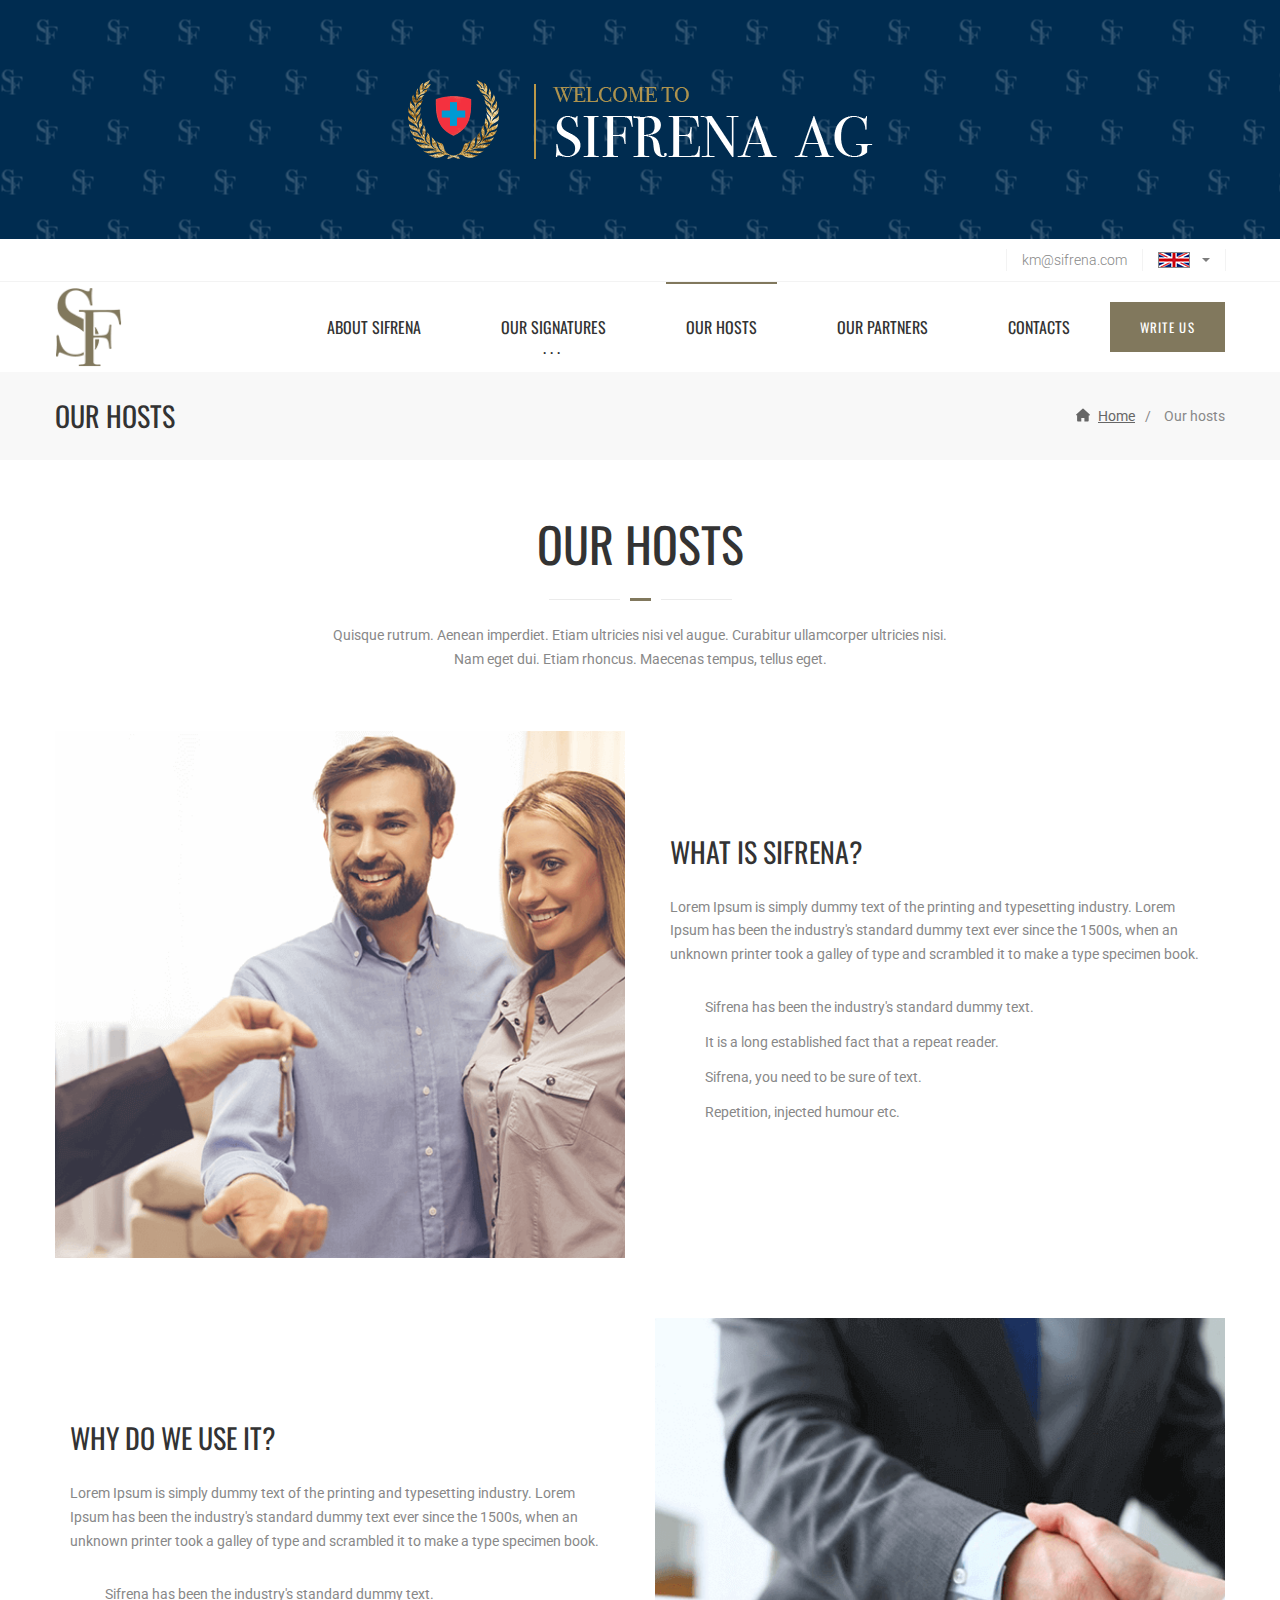
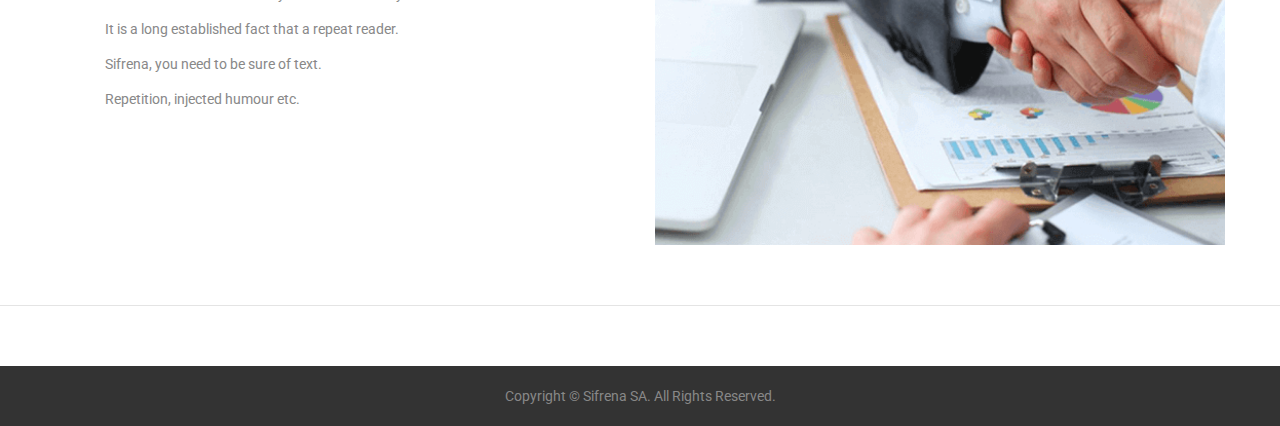
<file: docs/03_hosts.html>
<!DOCTYPE html>
<html lang="en">
  <head>
    <meta charset="UTF-8"/>
    <meta name="viewport" content="width=device-width, initial-scale=1.0"/>
    <meta http-equiv="X-UA-Compatible" content="ie=edge"/>
    <title>Document</title>
    <link rel="stylesheet" href="https://fonts.googleapis.com/css?family=Oswald:400,500|Roboto:300,400,500,700&amp;amp;subset=cyrillic"/>
    <link rel="stylesheet" href="css/styles.min.css"/>
    <link rel="shortcut icon" href="img/favicon.ico" type="image/x-icon"/>
  </head>
  <body>
    <header class="b__header">
      <div class="b__header--top"><a href=""><img src="img/header_img.png" alt=""/></a></div>
      <div class="b__header--topline">
        <div class="container">
          <div class="nav">
            <ul class="nav__items">
              <li class="nav__item"><a href="mailto:km@sifrena.com">km@sifrena.com</a></li>
              <li class="nav__item dropdown right"><a data-toggle="dropdown"><img src="img/gb.png" alt=""/></a>
                <div class="dropdown__menu">
                  <ul>
                    <li><a href=""><img src="img/ru.png" alt=""/><span>Русский</span></a></li>
                    <li><a href=""><img src="img/it.png" alt=""/><span>Italian</span></a></li>
                  </ul>
                </div>
              </li>
            </ul>
          </div>
        </div>
      </div>
      <div class="b__header--navbar">
        <div class="navbar">
          <div class="container">
            <div class="navbar__wraper">
              <div class="navbar--brand"><a href=""><img src="img/logo.png" alt=""/></a></div>
              <div class="navbar--separator"></div>
              <div class="navbar--nav">
                <ul class="menu">
                  <li class="menu__item"><a class="menu__item--link" href="">About sifrena</a></li>
                  <li class="menu__item dropdown left"><a class="menu__item--link" data-toggle="dropdown">Our signatures</a>
                    <div class="dropdown__menu">
                      <ul>
                        <li><a href="">Megeve - french alpes</a></li>
                        <li><a href="">Geneve</a></li>
                        <li><a href="">Dubai</a></li>
                        <li><a href="">Milano</a></li>
                        <li><a href="">Chisinau</a></li>
                      </ul>
                    </div>
                  </li>
                  <li class="menu__item"><a class="menu__item--link active" href="">Our hosts</a></li>
                  <li class="menu__item"><a class="menu__item--link" href="">Our partners</a></li>
                  <li class="menu__item"><a class="menu__item--link" href="">contacts</a></li>
                </ul>
              </div>
              <div class="navbar--controls">
                <button class="btn bronze" data-mfp-src="#request" data-mfp-type="inline"><span>write us</span></button>
                <button class="btn navbar--toggle">
                  <svg xmlns="http://www.w3.org/2000/svg" viewBox="0 0 12 16" fill="currentColor">
                    <path d="M11.41 9H.59C0 9 0 8.59 0 8c0-.59 0-1 .59-1H11.4c.59 0 .59.41.59 1 0 .59 0 1-.59 1h.01zm0-4H.59C0 5 0 4.59 0 4c0-.59 0-1 .59-1H11.4c.59 0 .59.41.59 1 0 .59 0 1-.59 1h.01zM.59 11H11.4c.59 0 .59.41.59 1 0 .59 0 1-.59 1H.59C0 13 0 12.59 0 12c0-.59 0-1 .59-1z"></path>
                  </svg>
                </button>
              </div>
            </div>
          </div>
        </div>
      </div>
      <div class="mfp-hide popup__form" id="request">
        <div class="popup__form--header">
          <button data-mfp-close="">
            <svg class="feather feather-x" xmlns="http://www.w3.org/2000/svg" width="24" height="24" fill="none" stroke="currentColor" stroke-width="2" stroke-linecap="round" stroke-linejoin="round">
              <line x1="18" y1="6" x2="6" y2="18"></line>
              <line x1="6" y1="6" x2="18" y2="18"></line>
            </svg>
          </button>
          <h3>Send Request</h3>
          <p>Send a request and we will contact you soon</p>
        </div>
        <div class="popup__form--body">
          <div class="form--input"><span class="required">*</span>
            <input type="text" placeholder="Name" name="name"/>
          </div>
          <div class="form--input"><span class="required">*</span>
            <input type="tel" placeholder="Phone" name="phone"/>
          </div>
          <button class="btn block blue"><span>send</span></button>
        </div>
        <div class="popup__form--message error">
          <svg class="colorized" xmlns="http://www.w3.org/2000/svg" viewBox="0 0 511.4 430">
            <path class="cls-1" d="M506.5 381.4L282.7 15.6A32.4 32.4 0 0 0 255 0 32.4 32.4 0 0 0 227 15.7L4.4 381.4a32.6 32.6 0 0 0-1 32.2A31.8 31.8 0 0 0 29.5 431l2.3.1h449.5a31.8 31.8 0 0 0 26.3-17.4 32.6 32.6 0 0 0-1.2-32.2zm-465.4 12L255 42.2l215 351.2H41zM255 118.9a18.8 18.8 0 0 0-18.8 18.8v156.7a18.8 18.8 0 1 0 37.6 0V137.7a18.8 18.8 0 0 0-18.8-18.8zm.3 209.5a18.8 18.8 0 1 1-18.8 18.8 18.8 18.8 0 0 1 18.8-18.8z"></path>
          </svg><span class="colorized">&nbsp;&nbsp;&nbsp;Error:&nbsp;&nbsp;&nbsp;</span><span>the field "</span><span class="colorized">Name</span><span>" is emply or written incorrectly.</span>
        </div>
        <div class="popup__form--message error">
          <svg class="colorized" xmlns="http://www.w3.org/2000/svg" viewBox="0 0 511.4 430">
            <path class="cls-1" d="M506.5 381.4L282.7 15.6A32.4 32.4 0 0 0 255 0 32.4 32.4 0 0 0 227 15.7L4.4 381.4a32.6 32.6 0 0 0-1 32.2A31.8 31.8 0 0 0 29.5 431l2.3.1h449.5a31.8 31.8 0 0 0 26.3-17.4 32.6 32.6 0 0 0-1.2-32.2zm-465.4 12L255 42.2l215 351.2H41zM255 118.9a18.8 18.8 0 0 0-18.8 18.8v156.7a18.8 18.8 0 1 0 37.6 0V137.7a18.8 18.8 0 0 0-18.8-18.8zm.3 209.5a18.8 18.8 0 1 1-18.8 18.8 18.8 18.8 0 0 1 18.8-18.8z"></path>
          </svg><span class="colorized">&nbsp;&nbsp;&nbsp;Error:&nbsp;&nbsp;&nbsp;</span><span>the field "</span><span class="colorized">Phone</span><span>" is emply or written incorrectly.</span>
        </div>
      </div>
    </header>
    <main class="b__main">
      <div class="page__header">
        <div class="container">
          <div class="page__header--row">
            <h1>Our hosts</h1>
            <div class="breadcrumbs">
              <ul>
                <li><a href="">
                    <svg xmlns="http://www.w3.org/2000/svg" viewBox="0 0 20 20">
                      <path d="M16.8 9.6l-6.3-5.9a.8.8 0 0 0-.5-.2l-.5.2-6.3 5.9c-.2.1-.2.3-.2.4.1.2.3.2.4.2h.7v5.2c0 .6.5 1 1 1h3.2V13h3.1v3.6h3.3c.6 0 1-.5 1-1v-5.2h.7l.4-.2c.2-.3.2-.5 0-.6z"></path>
                    </svg><span>Home</span></a></li>
                <li><span>Our hosts</span></li>
              </ul>
            </div>
          </div>
        </div>
      </div>
      <div class="page__hosts">
        <div class="container">
          <div class="section__header">
            <h2>Our hosts</h2>
            <svg class="section__header--decor" xmlns="http://www.w3.org/2000/svg" width="183" height="3">
              <path d="M81 0h21v3H81z" fill="#81785d"></path>
              <path d="M112 1h71v1h-71zM0 1h71v1H0z" fill="#ebebeb"></path>
            </svg>
            <p>Quisque rutrum. Aenean imperdiet. Etiam ultricies nisi vel augue. Curabitur ullamcorper ultricies nisi.<br>Nam eget dui. Etiam rhoncus. Maecenas tempus, tellus eget.</p>
          </div>
          <div class="host__item">
            <div class="row">
              <div class="col md__6 host__item--image"><img src="img/host_img_1.png" alt=""/></div>
              <div class="col md__6">
                <div class="host__item--text">
                  <h4>What is sifrena?</h4>
                  <p>Lorem Ipsum is simply dummy text of the printing and typesetting industry. Lorem Ipsum has been the industry's standard dummy text ever since the 1500s, when an unknown printer took a galley of type and scrambled it to make a type specimen book.</p>
                  <ul>
                    <li>Sifrena has been the industry's standard dummy text.</li>
                    <li>It is a long established fact that a repeat reader.</li>
                    <li>Sifrena, you need to be sure of text.</li>
                    <li>Repetition, injected humour etc.</li>
                  </ul>
                </div>
              </div>
            </div>
          </div>
          <div class="host__item">
            <div class="row">
              <div class="col md__6 host__item--image"><img src="img/host_img_2.png" alt=""/></div>
              <div class="col md__6">
                <div class="host__item--text">
                  <h4>Why do we use it?</h4>
                  <p>Lorem Ipsum is simply dummy text of the printing and typesetting industry. Lorem Ipsum has been the industry's standard dummy text ever since the 1500s, when an unknown printer took a galley of type and scrambled it to make a type specimen book.</p>
                  <ul>
                    <li>Sifrena has been the industry's standard dummy text.</li>
                    <li>It is a long established fact that a repeat reader.</li>
                    <li>Sifrena, you need to be sure of text.</li>
                    <li>Repetition, injected humour etc.</li>
                  </ul>
                </div>
              </div>
            </div>
          </div>
        </div>
      </div>
    </main>
    <footer class="b__footer">
      <div class="container">Copyright © Sifrena SA. All Rights Reserved.</div>
    </footer>
    <button class="to--top">
      <svg xmlns="http://www.w3.org/2000/svg" viewBox="0 0 24 24">
        <path d="M20.6 14.4l-7.5-8c-.3-.2-.7-.4-1.1-.4-.4 0-.8.2-1 .5l-7.5 8c-.3.2-.5.6-.5 1s.1.8.4 1.1l.9.9c.5.6 1.4.6 2 .1l.1-.1 5.6-5.9 5.6 5.9c.3.3.6.5 1 .5s.8-.2 1.1-.5l.9-.9c.3-.3.4-.7.4-1.1 0-.4-.2-.8-.4-1.1z"></path>
      </svg>
    </button>
    <script src="js/jquery.min.js"></script>
    <script src="js/main.min.js"></script>
    <script src="js/app.min.js"></script>
  </body>
</html>
</file>
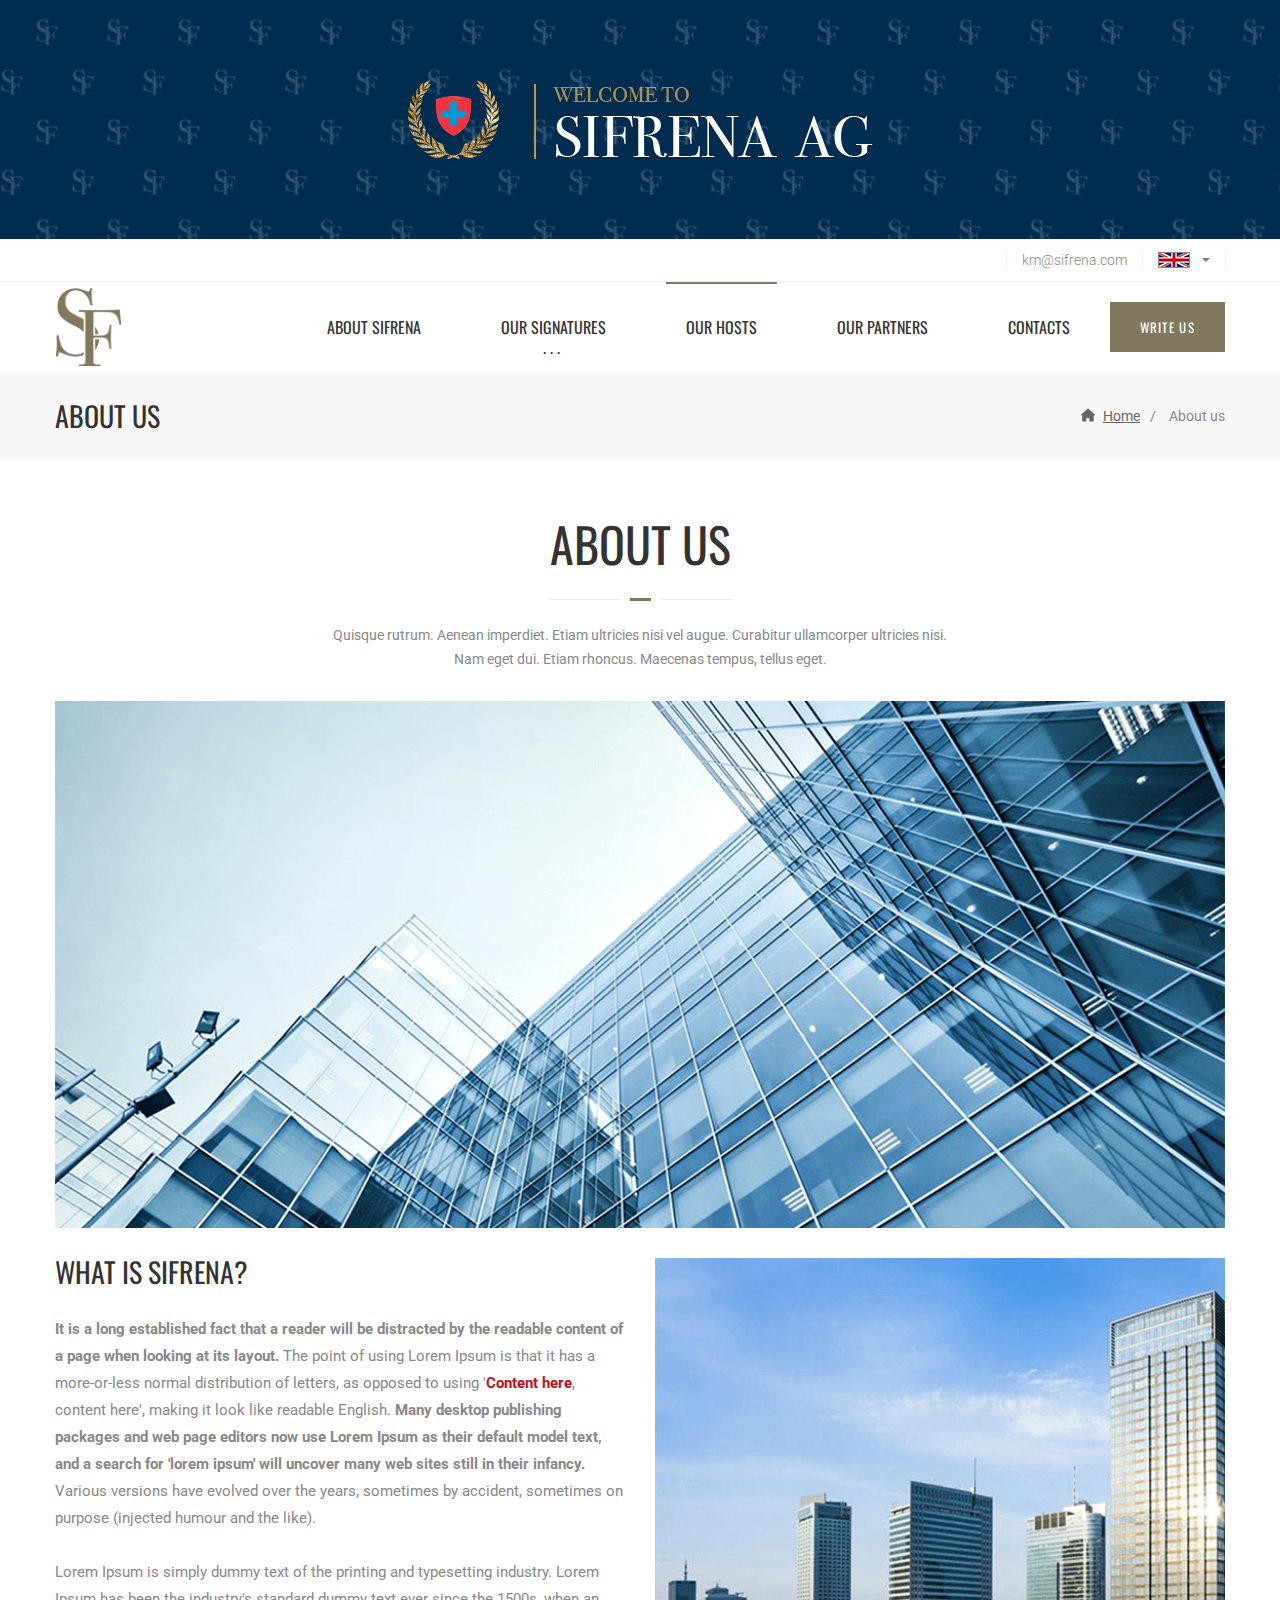
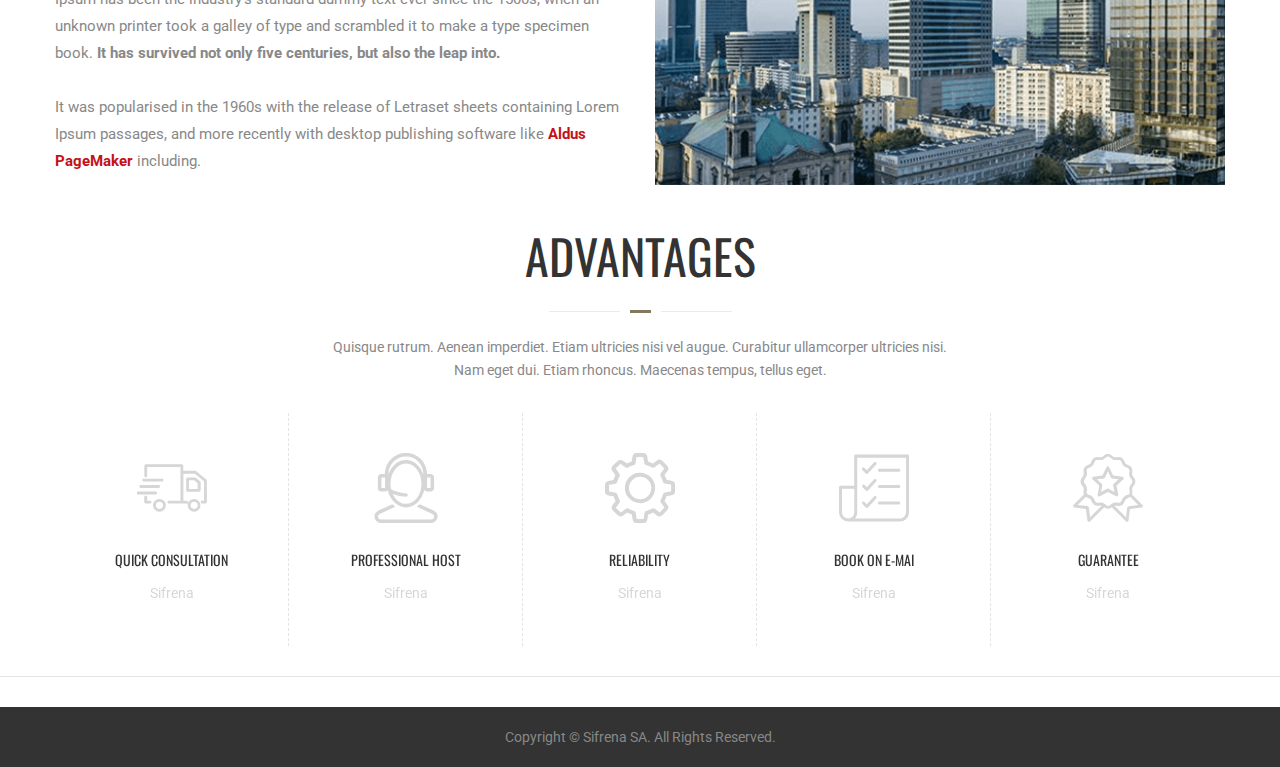
<file: docs/04_about_us.html>
<!DOCTYPE html>
<html lang="en">
  <head>
    <meta charset="UTF-8"/>
    <meta name="viewport" content="width=device-width, initial-scale=1.0"/>
    <meta http-equiv="X-UA-Compatible" content="ie=edge"/>
    <title>Document</title>
    <link rel="stylesheet" href="https://fonts.googleapis.com/css?family=Oswald:400,500|Roboto:300,400,500,700&amp;amp;subset=cyrillic"/>
    <link rel="stylesheet" href="css/styles.min.css"/>
    <link rel="shortcut icon" href="img/favicon.ico" type="image/x-icon"/>
  </head>
  <body>
    <header class="b__header">
      <div class="b__header--top"><a href=""><img src="img/header_img.png" alt=""/></a></div>
      <div class="b__header--topline">
        <div class="container">
          <div class="nav">
            <ul class="nav__items">
              <li class="nav__item"><a href="mailto:km@sifrena.com">km@sifrena.com</a></li>
              <li class="nav__item dropdown right"><a data-toggle="dropdown"><img src="img/gb.png" alt=""/></a>
                <div class="dropdown__menu">
                  <ul>
                    <li><a href=""><img src="img/ru.png" alt=""/><span>Русский</span></a></li>
                    <li><a href=""><img src="img/it.png" alt=""/><span>Italian</span></a></li>
                  </ul>
                </div>
              </li>
            </ul>
          </div>
        </div>
      </div>
      <div class="b__header--navbar">
        <div class="navbar">
          <div class="container">
            <div class="navbar__wraper">
              <div class="navbar--brand"><a href=""><img src="img/logo.png" alt=""/></a></div>
              <div class="navbar--separator"></div>
              <div class="navbar--nav">
                <ul class="menu">
                  <li class="menu__item"><a class="menu__item--link" href="">About sifrena</a></li>
                  <li class="menu__item dropdown left"><a class="menu__item--link" data-toggle="dropdown">Our signatures</a>
                    <div class="dropdown__menu">
                      <ul>
                        <li><a href="">Megeve - french alpes</a></li>
                        <li><a href="">Geneve</a></li>
                        <li><a href="">Dubai</a></li>
                        <li><a href="">Milano</a></li>
                        <li><a href="">Chisinau</a></li>
                      </ul>
                    </div>
                  </li>
                  <li class="menu__item"><a class="menu__item--link active" href="">Our hosts</a></li>
                  <li class="menu__item"><a class="menu__item--link" href="">Our partners</a></li>
                  <li class="menu__item"><a class="menu__item--link" href="">contacts</a></li>
                </ul>
              </div>
              <div class="navbar--controls">
                <button class="btn bronze" data-mfp-src="#request" data-mfp-type="inline"><span>write us</span></button>
                <button class="btn navbar--toggle">
                  <svg xmlns="http://www.w3.org/2000/svg" viewBox="0 0 12 16" fill="currentColor">
                    <path d="M11.41 9H.59C0 9 0 8.59 0 8c0-.59 0-1 .59-1H11.4c.59 0 .59.41.59 1 0 .59 0 1-.59 1h.01zm0-4H.59C0 5 0 4.59 0 4c0-.59 0-1 .59-1H11.4c.59 0 .59.41.59 1 0 .59 0 1-.59 1h.01zM.59 11H11.4c.59 0 .59.41.59 1 0 .59 0 1-.59 1H.59C0 13 0 12.59 0 12c0-.59 0-1 .59-1z"></path>
                  </svg>
                </button>
              </div>
            </div>
          </div>
        </div>
      </div>
      <div class="mfp-hide popup__form" id="request">
        <div class="popup__form--header">
          <button data-mfp-close="">
            <svg class="feather feather-x" xmlns="http://www.w3.org/2000/svg" width="24" height="24" fill="none" stroke="currentColor" stroke-width="2" stroke-linecap="round" stroke-linejoin="round">
              <line x1="18" y1="6" x2="6" y2="18"></line>
              <line x1="6" y1="6" x2="18" y2="18"></line>
            </svg>
          </button>
          <h3>Send Request</h3>
          <p>Send a request and we will contact you soon</p>
        </div>
        <div class="popup__form--body">
          <div class="form--input"><span class="required">*</span>
            <input type="text" placeholder="Name" name="name"/>
          </div>
          <div class="form--input"><span class="required">*</span>
            <input type="tel" placeholder="Phone" name="phone"/>
          </div>
          <button class="btn block blue"><span>send</span></button>
        </div>
        <div class="popup__form--message error">
          <svg class="colorized" xmlns="http://www.w3.org/2000/svg" viewBox="0 0 511.4 430">
            <path class="cls-1" d="M506.5 381.4L282.7 15.6A32.4 32.4 0 0 0 255 0 32.4 32.4 0 0 0 227 15.7L4.4 381.4a32.6 32.6 0 0 0-1 32.2A31.8 31.8 0 0 0 29.5 431l2.3.1h449.5a31.8 31.8 0 0 0 26.3-17.4 32.6 32.6 0 0 0-1.2-32.2zm-465.4 12L255 42.2l215 351.2H41zM255 118.9a18.8 18.8 0 0 0-18.8 18.8v156.7a18.8 18.8 0 1 0 37.6 0V137.7a18.8 18.8 0 0 0-18.8-18.8zm.3 209.5a18.8 18.8 0 1 1-18.8 18.8 18.8 18.8 0 0 1 18.8-18.8z"></path>
          </svg><span class="colorized">&nbsp;&nbsp;&nbsp;Error:&nbsp;&nbsp;&nbsp;</span><span>the field "</span><span class="colorized">Name</span><span>" is emply or written incorrectly.</span>
        </div>
        <div class="popup__form--message error">
          <svg class="colorized" xmlns="http://www.w3.org/2000/svg" viewBox="0 0 511.4 430">
            <path class="cls-1" d="M506.5 381.4L282.7 15.6A32.4 32.4 0 0 0 255 0 32.4 32.4 0 0 0 227 15.7L4.4 381.4a32.6 32.6 0 0 0-1 32.2A31.8 31.8 0 0 0 29.5 431l2.3.1h449.5a31.8 31.8 0 0 0 26.3-17.4 32.6 32.6 0 0 0-1.2-32.2zm-465.4 12L255 42.2l215 351.2H41zM255 118.9a18.8 18.8 0 0 0-18.8 18.8v156.7a18.8 18.8 0 1 0 37.6 0V137.7a18.8 18.8 0 0 0-18.8-18.8zm.3 209.5a18.8 18.8 0 1 1-18.8 18.8 18.8 18.8 0 0 1 18.8-18.8z"></path>
          </svg><span class="colorized">&nbsp;&nbsp;&nbsp;Error:&nbsp;&nbsp;&nbsp;</span><span>the field "</span><span class="colorized">Phone</span><span>" is emply or written incorrectly.</span>
        </div>
      </div>
    </header>
    <main class="b__main">
      <div class="page__header">
        <div class="container">
          <div class="page__header--row">
            <h1>About us</h1>
            <div class="breadcrumbs">
              <ul>
                <li><a href="">
                    <svg xmlns="http://www.w3.org/2000/svg" viewBox="0 0 20 20">
                      <path d="M16.8 9.6l-6.3-5.9a.8.8 0 0 0-.5-.2l-.5.2-6.3 5.9c-.2.1-.2.3-.2.4.1.2.3.2.4.2h.7v5.2c0 .6.5 1 1 1h3.2V13h3.1v3.6h3.3c.6 0 1-.5 1-1v-5.2h.7l.4-.2c.2-.3.2-.5 0-.6z"></path>
                    </svg><span>Home</span></a></li>
                <li><span>About us</span></li>
              </ul>
            </div>
          </div>
        </div>
      </div>
      <div class="page__about">
        <div class="container">
          <div class="section__header">
            <h2>About us</h2>
            <svg class="section__header--decor" xmlns="http://www.w3.org/2000/svg" width="183" height="3">
              <path d="M81 0h21v3H81z" fill="#81785d"></path>
              <path d="M112 1h71v1h-71zM0 1h71v1H0z" fill="#ebebeb"></path>
            </svg>
            <p>Quisque rutrum. Aenean imperdiet. Etiam ultricies nisi vel augue. Curabitur ullamcorper ultricies nisi.<br>Nam eget dui. Etiam rhoncus. Maecenas tempus, tellus eget.</p>
          </div>
          <div class="page__about--header"><img src="img/about_img_big.png" alt=""/></div>
          <div class="page__about--body">
            <div class="row">
              <div class="col md__6">
                <h3>What is sifrena?</h3>
                <p><strong>It is a long established fact that a reader will be distracted by the readable content of a page when looking at its layout.</strong> The point of using Lorem Ipsum is that it has a more-or-less normal distribution of letters, as opposed to using '<a href="" class="text__danger"><strong>Content here</strong></a>, content here', making it look like readable English. <strong>Many desktop publishing packages and web page editors now use Lorem Ipsum as their default model text, and a search for 'lorem ipsum' will uncover many web sites still in their infancy.</strong> Various versions have evolved over the years, sometimes by accident, sometimes on purpose (injected humour and the like).</p>
                <p>Lorem Ipsum is simply dummy text of the printing and typesetting industry. Lorem Ipsum has been the industry's standard dummy text ever since the 1500s, when an unknown printer took a galley of type and scrambled it to make a type specimen book. <strong>It has survived not only five centuries, but also the leap into.</strong></p>
                <p> It was popularised in the 1960s with the release of Letraset sheets containing Lorem Ipsum passages, and more recently with desktop publishing software like <a href="" class="text__danger"><strong>Aldus PageMaker</strong></a> including.</p>
              </div>
              <div class="col md__6"><img src="img/about_img_small.png" alt=""/></div>
            </div>
          </div>
        </div>
      </div>
      <section class="b__main--advantages">
        <div class="container">
          <div class="section__header">
            <h2>Advantages</h2>
            <svg class="section__header--decor" xmlns="http://www.w3.org/2000/svg" width="183" height="3">
              <path d="M81 0h21v3H81z" fill="#81785d"></path>
              <path d="M112 1h71v1h-71zM0 1h71v1H0z" fill="#ebebeb"></path>
            </svg>
            <p>Quisque rutrum. Aenean imperdiet. Etiam ultricies nisi vel augue. Curabitur ullamcorper ultricies nisi.<br>Nam eget dui. Etiam rhoncus. Maecenas tempus, tellus eget.</p>
          </div>
          <div class="advantages__list">
            <div class="advantages__list--item">
              <svg xmlns="http://www.w3.org/2000/svg" viewBox="0 0 62 42">
                <path d="M61.9 33.5a1.3 1.3 0 0 1-1.3 1.2h-2.5a1.3 1.3 0 1 1 0-2.5h1.3V15l-8.2-6.7H41.1v24h2.5a1.3 1.3 0 1 1 0 2.5H28.2a1.3 1.3 0 1 1 0-2.6h10.3V2.5H9v8a1.3 1.3 0 0 1-2.5 0V1.1A1.3 1.3 0 0 1 7.6 0h32.2A1.3 1.3 0 0 1 41 1.2v4.6h10.6a1.2 1.2 0 0 1 .8.3l9 7.4a1.3 1.3 0 0 1 .5 1zM21.7 12.7a1.3 1.3 0 1 1 0 2.5H6.4a1.3 1.3 0 1 1 0-2.5h15.3zm-1.3 7a1.3 1.3 0 0 1-1.3 1.3l-15.3-.1a1.3 1.3 0 1 1 0-2.5h15.4a1.2 1.2 0 0 1 1.2 1.3zm-2.6 5.7a1.3 1.3 0 0 1-1.2 1.3H1.3a1.3 1.3 0 1 1 0-2.5h15.3a1.3 1.3 0 0 1 1.2 1.2zM7.6 27.7A1.3 1.3 0 0 1 9 28.9v3.3h2.5a1.3 1.3 0 1 1 0 2.6H7.6a1.3 1.3 0 0 1-1.2-1.3V29a1.3 1.3 0 0 1 1.2-1.2zm12.3 3a5.6 5.6 0 0 1 0 11.3 5.8 5.8 0 0 1-4-1.7 5.5 5.5 0 0 1 0-8 5.7 5.7 0 0 1 4-1.6zm0 8.8a3.1 3.1 0 0 0 0-6.3 3.1 3.1 0 1 0 0 6.3zM55 24.4H44.8a1.3 1.3 0 0 1-1.2-1.3V12.8a1.3 1.3 0 0 1 1.2-1.2h6.5a1.2 1.2 0 0 1 .9.3l3.8 3.4a1.3 1.3 0 0 1 .4 1V23a1.3 1.3 0 0 1-1.3 1.3zm-1.3-7.6l-3-2.7h-4.7v7.8h7.7v-5.1zm-3.1 14a5.6 5.6 0 0 1 0 11.2 5.8 5.8 0 0 1-4-1.7 5.5 5.5 0 0 1 0-8 5.7 5.7 0 0 1 4-1.6zm0 8.7a3.1 3.1 0 0 0 0-6.3 3.1 3.1 0 1 0 0 6.3z"></path>
              </svg>
              <h4>Quick consultation</h4>
              <p>Sifrena</p>
            </div>
            <div class="advantages__list--item">
              <svg xmlns="http://www.w3.org/2000/svg" viewBox="0 0 55 61">
                <path d="M49.4 61H5.6A5.8 5.8 0 0 1 0 55.4c0-3.9 2.7-5.1 9.9-8.2l5.6-2.5h.1l.1.1 2.3 1.9.2.1-.2.1-6.8 3.1C3.9 53.1 3 53.7 3 55.4A2.8 2.8 0 0 0 5.6 58h43.8a2.8 2.8 0 0 0 2.6-2.6c0-1.7-.9-2.3-8.1-5.4-1.9-.8-4.2-1.8-6.8-3.1l-.2-.1.2-.1 2.3-1.9.1-.1h.1l5.6 2.5c7.2 3.1 9.9 4.3 9.9 8.2a6 6 0 0 1-5.7 5.6zm-.5-27.4h-3.1a3 3 0 0 1-2.4-1.3c-2 8.7-8.3 15.1-15.9 15.1-7.4 0-13.7-6.1-15.8-14.4l-.3-.4c-.6.6-1.4 1-2.3 1h-3A3.1 3.1 0 0 1 3 30.5v-9.2c0-1.7 1.4-3 3-3.1h3.1a18.3 18.3 0 1 1 36.7.1h3.1c1.7 0 3.1 1.4 3.1 3v9.2c-.1 1.7-1.4 3.1-3.1 3.1zM9.2 21.4H6.1v9.2h3.1v-9.2zm5.3 10c1.9 1.5 7.7 3.7 13 3.7.8 0 1.5.7 1.5 1.5s-.7 1.5-1.5 1.5a33 33 0 0 1-11.6-2.4c2.4 5.2 6.7 8.6 11.6 8.6C35 44.3 41 36.4 41 26.7S35 9.1 27.5 9.1 14 17 14 26.7c0 1.6.1 3.2.5 4.7zm13-28.3c-8.4 0-15.3 6.8-15.3 15.3v.4c2.5-7.4 8.4-12.6 15.2-12.6s12.7 5.2 15.2 12.6v-.4A15 15 0 0 0 27.5 3.1zm21.4 18.3h-3.1v9.2h3.1v-9.2z"></path>
              </svg>
              <h4>Professional host</h4>
              <p>Sifrena</p>
            </div>
            <div class="advantages__list--item">
              <svg xmlns="http://www.w3.org/2000/svg" viewBox="0 0 62 62">
                <path d="M58.8 37.5l-4.4.7a24.4 24.4 0 0 1-1.7 4.3l2.6 3.6a3.8 3.8 0 0 1-.5 4.9L51 54.9a3.8 3.8 0 0 1-5 .4l-3.5-2.6a24.5 24.5 0 0 1-4.3 1.8l-.7 4.3a3.8 3.8 0 0 1-3.8 3.2h-5.4a3.8 3.8 0 0 1-3.8-3.2l-.7-4.3a24.2 24.2 0 0 1-4.1-1.7L16 55.4a3.8 3.8 0 0 1-4.9-.5l-3.9-3.8a3.8 3.8 0 0 1-.4-5l2.6-3.5a24 24 0 0 1-1.8-4.2l-4.4-.8A3.8 3.8 0 0 1 0 34v-5.5a3.8 3.8 0 0 1 3.2-3.8l4.3-.7a23.8 23.8 0 0 1 1.7-4.2L6.6 16a3.8 3.8 0 0 1 .4-5l4-3.8a3.8 3.8 0 0 1 2.6-1.1 3.8 3.8 0 0 1 2.3.7l3.5 2.6a24.2 24.2 0 0 1 4.2-1.8l.8-4.4A3.8 3.8 0 0 1 28.2 0h5.4a3.8 3.8 0 0 1 3.8 3.2l.7 4.3a24 24 0 0 1 4.4 1.8l3.6-2.6a3.8 3.8 0 0 1 5 .5l3.8 3.8a3.8 3.8 0 0 1 .4 5l-2.6 3.5a25.3 25.3 0 0 1 1.8 4.3l4.3.7a3.8 3.8 0 0 1 3.2 3.8v5.4a3.8 3.8 0 0 1-3.2 3.8zm-.3-9.2a.3.3 0 0 0-.2-.4l-5.5-.9a1.7 1.7 0 0 1-1.4-1.3 20.6 20.6 0 0 0-2.2-5.4 1.8 1.8 0 0 1 0-1.9l3.2-4.5a.3.3 0 0 0 0-.4l-3.9-3.9a.3.3 0 0 0-.2 0 .4.4 0 0 0-.2 0l-4.5 3.2a1.8 1.8 0 0 1-1.9 0 21 21 0 0 0-5.5-2.2 1.7 1.7 0 0 1-1.3-1.4l-1-5.4a.3.3 0 0 0-.3-.3h-5.4a.3.3 0 0 0-.4.3L27 9.3a1.8 1.8 0 0 1-1.3 1.4 20.5 20.5 0 0 0-5.4 2.2 1.8 1.8 0 0 1-1.9 0l-4.5-3.2a.3.3 0 0 0-.2-.1.3.3 0 0 0-.2.1l-3.9 3.9a.4.4 0 0 0 0 .4l3.2 4.5a1.7 1.7 0 0 1 .1 2 20.8 20.8 0 0 0-2.2 5.4 1.8 1.8 0 0 1-1.4 1.3l-5.4.9a.3.3 0 0 0-.3.3v5.5a.3.3 0 0 0 .3.3l5.5 1a1.8 1.8 0 0 1 1.4 1.2 20.5 20.5 0 0 0 2.2 5.4 1.8 1.8 0 0 1 0 2l-3.2 4.4a.3.3 0 0 0 0 .5l3.9 3.8a.3.3 0 0 0 .2.1.4.4 0 0 0 .2 0l4.5-3.3a1.7 1.7 0 0 1 1-.3 1.7 1.7 0 0 1 1 .2 21.5 21.5 0 0 0 5.2 2.2 1.7 1.7 0 0 1 1.3 1.4l1 5.4a.3.3 0 0 0 .3.3h5.4a.3.3 0 0 0 .4-.3l.9-5.4a1.7 1.7 0 0 1 1.3-1.4 21 21 0 0 0 5.4-2.2 1.8 1.8 0 0 1 1.9 0l4.5 3.2a.3.3 0 0 0 .2 0 .3.3 0 0 0 .2 0l3.9-3.9a.4.4 0 0 0 0-.4l-3.2-4.5a1.7 1.7 0 0 1 0-2 20.7 20.7 0 0 0 2.2-5.3 1.7 1.7 0 0 1 1.4-1.3l5.4-1a.3.3 0 0 0 .3-.3v-5.4zM31 44.3A13.4 13.4 0 1 1 44.4 31 13.4 13.4 0 0 1 31 44.4zm0-23.2A9.9 9.9 0 1 0 41 31 9.9 9.9 0 0 0 31 21z"></path>
              </svg>
              <h4>Reliability</h4>
              <p>Sifrena</p>
            </div>
            <div class="advantages__list--item">
              <svg xmlns="http://www.w3.org/2000/svg" viewBox="0 0 65 62">
                <path d="M56.5 62h-48A8.4 8.4 0 0 1 0 53.6V30.2c0-.8.6-1.4 1.4-1.4h12.7V1.4c0-.8.6-1.4 1.4-1.4h48.1c.8 0 1.4.6 1.4 1.4v52.3c0 4.6-3.8 8.3-8.5 8.3zM14.1 31.6H2.8v22a5.7 5.7 0 1 0 11.4 0v-22zM62.2 2.8H16.9v50.9c0 2.1-.8 4.1-2.2 5.6h41.8c3.1 0 5.7-2.5 5.7-5.6V2.8zm-6.7 43.5H37.6c-.8 0-1.4-.6-1.4-1.4 0-.8.6-1.4 1.4-1.4h17.9c.8 0 1.4.6 1.4 1.4 0 .8-.6 1.4-1.4 1.4zm0-15.2H37.6c-.8 0-1.4-.6-1.4-1.4s.6-1.4 1.4-1.4h17.9c.8 0 1.4.6 1.4 1.4s-.6 1.4-1.4 1.4zm0-15.2H37.6c-.8 0-1.4-.6-1.4-1.4s.6-1.4 1.4-1.4h17.9c.8 0 1.4.6 1.4 1.4s-.6 1.4-1.4 1.4zm-28.7 1.6c-.3.3-.6.4-1 .4s-.7-.2-1-.4l-3.1-3.3c-.5-.5-.5-1.4 0-1.9.6-.5 1.4-.5 2 .1l2.1 2.2 6.7-7.2c.5-.6 1.4-.6 2-.1.6.5.6 1.4.1 1.9l-7.8 8.3zm-3.1 10.7l2.1 2.2 6.7-7.2c.5-.6 1.4-.6 2-.1.6.5.6 1.4.1 1.9l-7.7 8.3c-.3.3-.6.4-1 .4s-.7-.2-1-.4L21.8 30c-.5-.5-.5-1.4 0-1.9.4-.5 1.3-.5 1.9.1zm0 15.8l2.1 2.2 6.7-7.2c.5-.6 1.4-.6 2-.1.6.5.6 1.4.1 1.9l-7.7 8.3c-.3.3-.6.4-1 .4s-.7-.2-1-.4l-3.1-3.3c-.5-.6-.5-1.4.1-2 .3-.4 1.2-.3 1.8.2z"></path>
              </svg>
              <h4>Book on e-mai</h4>
              <p>Sifrena</p>
            </div>
            <div class="advantages__list--item">
              <svg xmlns="http://www.w3.org/2000/svg" viewBox="0 0 63 61">
                <path d="M62.9 47.1c-.2.5-.6.8-1.1.9l-10.5 1.4L50 59.8c-.1.5-.4.9-.9 1.1l-.4.1c-.4 0-.7-.1-.9-.4L34.9 47.9a5 5 0 0 1-6.8 0L15.3 60.6c-.3.3-.6.4-1 .4l-.4-.1c-.5-.2-.8-.6-.9-1.1l-1.4-10.5L1.2 48c-.5-.1-.9-.4-1.1-.9-.2-.5 0-1 .3-1.4l9.4-9.4a8.3 8.3 0 0 1-.2-3.5v-2.3c-.3-.7-.6-1.3-1.1-1.9a5.4 5.4 0 0 1-.3-7.6l.3-.3c.5-.6.9-1.2 1.1-1.9v-2.3c-.3-1.4-.1-2.9.5-4.2a6.9 6.9 0 0 1 3.4-2.5c.7-.3 1.4-.6 2-1.1.5-.6.8-1.3 1.1-2a6.1 6.1 0 0 1 2.5-3.4c.8-.4 1.6-.6 2.5-.6l1.7.1 1.5.1.8-.1c.7-.3 1.3-.6 1.9-1.1 2-2.2 5.4-2.3 7.6-.3l.3.3c.6.5 1.2.8 1.9 1.1l.8.1 1.5-.1 1.7-.1c.9 0 1.7.2 2.5.6 1.2.8 2.1 2 2.5 3.4a4.2 4.2 0 0 0 3.1 3.1c1.4.5 2.6 1.3 3.4 2.5.6 1.3.8 2.8.5 4.2v2.3c.3.7.6 1.3 1.1 1.9 2.2 2 2.3 5.4.3 7.6l-.3.3c-.5.6-.9 1.2-1.1 1.9v2.3c.2 1.2.1 2.4-.2 3.5l9.4 9.4c.5.4.6.9.4 1.4zM4.2 45.7l8.8 1.1c.6.1 1.1.6 1.2 1.2l1.2 8.8 10.4-10.4h-.1l-.8-.1-1.5.1-1.7.1c-.9 0-1.7-.2-2.5-.6a6.5 6.5 0 0 1-2.5-3.4c-.3-.7-.6-1.4-1.1-2-.6-.5-1.3-.8-2-1.1-.7-.3-1.4-.6-2-1.1l-7.4 7.4zm49.3-21.1c-.2-.9-.6-1.7-1.2-2.4a9.7 9.7 0 0 1-1.6-2.8c-.2-1.1-.2-2.2-.1-3.3.7-1.4 0-3.1-1.4-3.7l-.9-.3c-1-.4-2-.9-2.8-1.7a8.8 8.8 0 0 1-1.7-2.8c-.3-.8-.7-1.6-1.4-2.2-.4-.2-.7-.2-1.1-.2l-1.4.1-1.7.1-1.5-.2c-1-.3-2-.9-2.8-1.6a3 3 0 0 0-4.1-.7l-.7.7c-.8.7-1.8 1.2-2.8 1.6l-1.5.2-1.7-.1-1.4-.1-1.1.2c-.7.6-1.1 1.4-1.4 2.2a6.5 6.5 0 0 1-4.4 4.4c-.8.3-1.6.8-2.2 1.4-.3.8-.3 1.7-.1 2.6.2 1.1.2 2.2-.1 3.3-.3 1-.9 1.9-1.5 2.8a2.9 2.9 0 0 0 0 4.7c.7.8 1.2 1.8 1.5 2.8.2 1.1.2 2.2.1 3.3-.7 1.4 0 3.1 1.4 3.7l1 .3c1 .4 2 .9 2.8 1.7a10 10 0 0 1 1.7 2.8c.3.8.8 1.6 1.4 2.2.3.2.7.2 1.1.2l1.4-.1 1.7-.1 1.5.2c1 .3 2 .9 2.8 1.5a3 3 0 0 0 4.1.7l.7-.7c.8-.7 1.8-1.2 2.8-1.5l1.5-.2 1.7.1 1.4.1c.4 0 .8 0 1.1-.2.6-.6 1.1-1.4 1.4-2.2.4-1 .9-2 1.7-2.8a10 10 0 0 1 2.8-1.7 2.9 2.9 0 0 0 2.6-3c0-.3-.1-.7-.3-.9-.2-1.1-.2-2.2.1-3.3.3-1 .9-2 1.6-2.8a7 7 0 0 0 1-2.3zm-2 13.8l-2 1.1a4.2 4.2 0 0 0-3.1 3.1 6.6 6.6 0 0 1-2.5 3.4c-.8.4-1.6.6-2.5.6l-1.7-.1-1.5-.1-.8.1h-.1l10.4 10.4 1.1-8.8c.1-.6.6-1.1 1.2-1.2l8.8-1.1-7.3-7.4zm-12.3-10l1.6 8.1c.1.7-.4 1.4-1.1 1.6-.3.1-.6 0-.9-.1l-7.3-4-7.3 4-.7.2c-.3 0-.6-.1-.8-.3-.4-.3-.6-.8-.5-1.3l1.5-8.2-6.1-5.7c-.4-.4-.5-.9-.4-1.4.2-.5.6-.9 1.1-.9l8.2-1.1 3.6-7.5c.3-.7 1.1-1 1.8-.6.3.1.5.4.6.6l3.6 7.5 8.3 1.1c.7.1 1.3.8 1.2 1.5 0 .3-.2.6-.4.8l-6 5.7zm-4-6.5c-.5-.1-.9-.3-1.1-.8l-2.7-5.6-2.6 5.6c-.2.4-.6.7-1.1.8l-6.2.8 4.5 4.2c.3.3.5.8.4 1.2l-1.2 6.1 5.4-3c.4-.2.9-.2 1.3 0l5.4 3-1.2-6.1c-.1-.5.1-.9.4-1.2l4.5-4.2-5.8-.8z"></path>
              </svg>
              <h4>guarantee</h4>
              <p>Sifrena</p>
            </div>
          </div>
        </div>
      </section>
    </main>
    <footer class="b__footer">
      <div class="container">Copyright © Sifrena SA. All Rights Reserved.</div>
    </footer>
    <button class="to--top">
      <svg xmlns="http://www.w3.org/2000/svg" viewBox="0 0 24 24">
        <path d="M20.6 14.4l-7.5-8c-.3-.2-.7-.4-1.1-.4-.4 0-.8.2-1 .5l-7.5 8c-.3.2-.5.6-.5 1s.1.8.4 1.1l.9.9c.5.6 1.4.6 2 .1l.1-.1 5.6-5.9 5.6 5.9c.3.3.6.5 1 .5s.8-.2 1.1-.5l.9-.9c.3-.3.4-.7.4-1.1 0-.4-.2-.8-.4-1.1z"></path>
      </svg>
    </button>
    <script src="js/jquery.min.js"></script>
    <script src="js/main.min.js"></script>
    <script src="js/app.min.js"></script>
  </body>
</html>
</file>
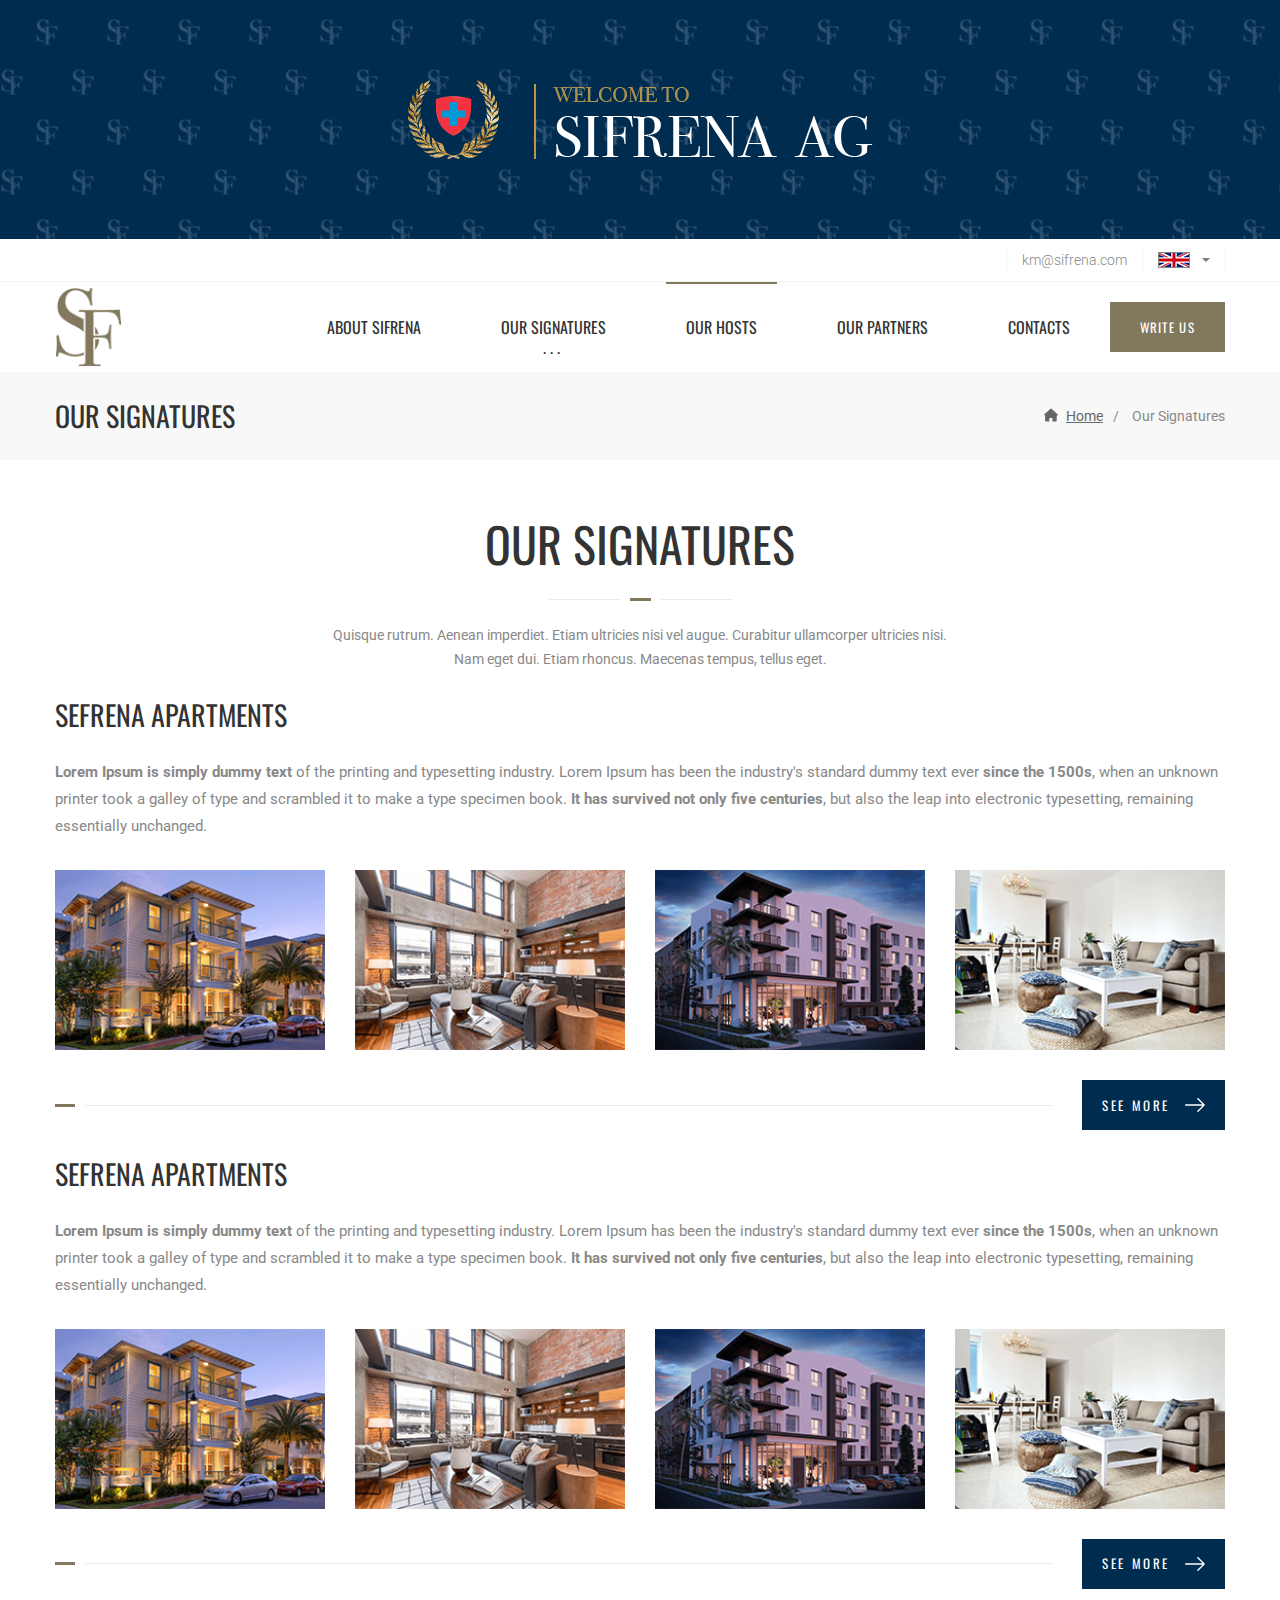
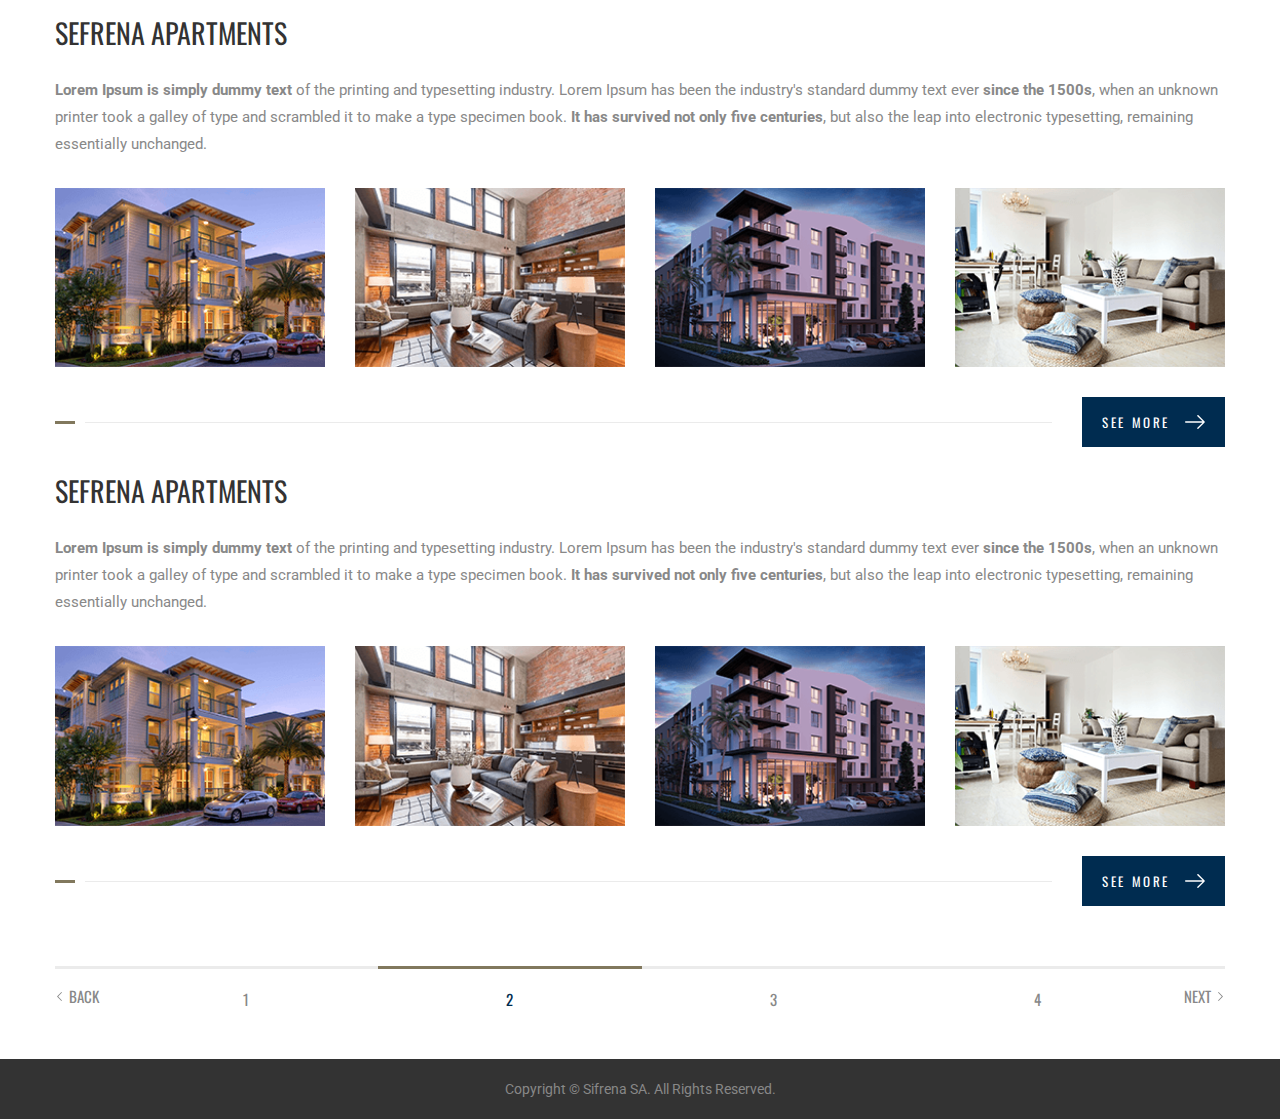
<file: docs/05_signatures.html>
<!DOCTYPE html>
<html lang="en">
  <head>
    <meta charset="UTF-8"/>
    <meta name="viewport" content="width=device-width, initial-scale=1.0"/>
    <meta http-equiv="X-UA-Compatible" content="ie=edge"/>
    <title>Document</title>
    <link rel="stylesheet" href="https://fonts.googleapis.com/css?family=Oswald:400,500|Roboto:300,400,500,700&amp;amp;subset=cyrillic"/>
    <link rel="stylesheet" href="css/styles.min.css"/>
    <link rel="shortcut icon" href="img/favicon.ico" type="image/x-icon"/>
  </head>
  <body>
    <header class="b__header">
      <div class="b__header--top"><a href=""><img src="img/header_img.png" alt=""/></a></div>
      <div class="b__header--topline">
        <div class="container">
          <div class="nav">
            <ul class="nav__items">
              <li class="nav__item"><a href="mailto:km@sifrena.com">km@sifrena.com</a></li>
              <li class="nav__item dropdown right"><a data-toggle="dropdown"><img src="img/gb.png" alt=""/></a>
                <div class="dropdown__menu">
                  <ul>
                    <li><a href=""><img src="img/ru.png" alt=""/><span>Русский</span></a></li>
                    <li><a href=""><img src="img/it.png" alt=""/><span>Italian</span></a></li>
                  </ul>
                </div>
              </li>
            </ul>
          </div>
        </div>
      </div>
      <div class="b__header--navbar">
        <div class="navbar">
          <div class="container">
            <div class="navbar__wraper">
              <div class="navbar--brand"><a href=""><img src="img/logo.png" alt=""/></a></div>
              <div class="navbar--separator"></div>
              <div class="navbar--nav">
                <ul class="menu">
                  <li class="menu__item"><a class="menu__item--link" href="">About sifrena</a></li>
                  <li class="menu__item dropdown left"><a class="menu__item--link" data-toggle="dropdown">Our signatures</a>
                    <div class="dropdown__menu">
                      <ul>
                        <li><a href="">Megeve - french alpes</a></li>
                        <li><a href="">Geneve</a></li>
                        <li><a href="">Dubai</a></li>
                        <li><a href="">Milano</a></li>
                        <li><a href="">Chisinau</a></li>
                      </ul>
                    </div>
                  </li>
                  <li class="menu__item"><a class="menu__item--link active" href="">Our hosts</a></li>
                  <li class="menu__item"><a class="menu__item--link" href="">Our partners</a></li>
                  <li class="menu__item"><a class="menu__item--link" href="">contacts</a></li>
                </ul>
              </div>
              <div class="navbar--controls">
                <button class="btn bronze" data-mfp-src="#request" data-mfp-type="inline"><span>write us</span></button>
                <button class="btn navbar--toggle">
                  <svg xmlns="http://www.w3.org/2000/svg" viewBox="0 0 12 16" fill="currentColor">
                    <path d="M11.41 9H.59C0 9 0 8.59 0 8c0-.59 0-1 .59-1H11.4c.59 0 .59.41.59 1 0 .59 0 1-.59 1h.01zm0-4H.59C0 5 0 4.59 0 4c0-.59 0-1 .59-1H11.4c.59 0 .59.41.59 1 0 .59 0 1-.59 1h.01zM.59 11H11.4c.59 0 .59.41.59 1 0 .59 0 1-.59 1H.59C0 13 0 12.59 0 12c0-.59 0-1 .59-1z"></path>
                  </svg>
                </button>
              </div>
            </div>
          </div>
        </div>
      </div>
      <div class="mfp-hide popup__form" id="request">
        <div class="popup__form--header">
          <button data-mfp-close="">
            <svg class="feather feather-x" xmlns="http://www.w3.org/2000/svg" width="24" height="24" fill="none" stroke="currentColor" stroke-width="2" stroke-linecap="round" stroke-linejoin="round">
              <line x1="18" y1="6" x2="6" y2="18"></line>
              <line x1="6" y1="6" x2="18" y2="18"></line>
            </svg>
          </button>
          <h3>Send Request</h3>
          <p>Send a request and we will contact you soon</p>
        </div>
        <div class="popup__form--body">
          <div class="form--input"><span class="required">*</span>
            <input type="text" placeholder="Name" name="name"/>
          </div>
          <div class="form--input"><span class="required">*</span>
            <input type="tel" placeholder="Phone" name="phone"/>
          </div>
          <button class="btn block blue"><span>send</span></button>
        </div>
        <div class="popup__form--message error">
          <svg class="colorized" xmlns="http://www.w3.org/2000/svg" viewBox="0 0 511.4 430">
            <path class="cls-1" d="M506.5 381.4L282.7 15.6A32.4 32.4 0 0 0 255 0 32.4 32.4 0 0 0 227 15.7L4.4 381.4a32.6 32.6 0 0 0-1 32.2A31.8 31.8 0 0 0 29.5 431l2.3.1h449.5a31.8 31.8 0 0 0 26.3-17.4 32.6 32.6 0 0 0-1.2-32.2zm-465.4 12L255 42.2l215 351.2H41zM255 118.9a18.8 18.8 0 0 0-18.8 18.8v156.7a18.8 18.8 0 1 0 37.6 0V137.7a18.8 18.8 0 0 0-18.8-18.8zm.3 209.5a18.8 18.8 0 1 1-18.8 18.8 18.8 18.8 0 0 1 18.8-18.8z"></path>
          </svg><span class="colorized">&nbsp;&nbsp;&nbsp;Error:&nbsp;&nbsp;&nbsp;</span><span>the field "</span><span class="colorized">Name</span><span>" is emply or written incorrectly.</span>
        </div>
        <div class="popup__form--message error">
          <svg class="colorized" xmlns="http://www.w3.org/2000/svg" viewBox="0 0 511.4 430">
            <path class="cls-1" d="M506.5 381.4L282.7 15.6A32.4 32.4 0 0 0 255 0 32.4 32.4 0 0 0 227 15.7L4.4 381.4a32.6 32.6 0 0 0-1 32.2A31.8 31.8 0 0 0 29.5 431l2.3.1h449.5a31.8 31.8 0 0 0 26.3-17.4 32.6 32.6 0 0 0-1.2-32.2zm-465.4 12L255 42.2l215 351.2H41zM255 118.9a18.8 18.8 0 0 0-18.8 18.8v156.7a18.8 18.8 0 1 0 37.6 0V137.7a18.8 18.8 0 0 0-18.8-18.8zm.3 209.5a18.8 18.8 0 1 1-18.8 18.8 18.8 18.8 0 0 1 18.8-18.8z"></path>
          </svg><span class="colorized">&nbsp;&nbsp;&nbsp;Error:&nbsp;&nbsp;&nbsp;</span><span>the field "</span><span class="colorized">Phone</span><span>" is emply or written incorrectly.</span>
        </div>
      </div>
    </header>
    <main class="b__main">
      <div class="page__header">
        <div class="container">
          <div class="page__header--row">
            <h1>Our Signatures</h1>
            <div class="breadcrumbs">
              <ul>
                <li><a href="">
                    <svg xmlns="http://www.w3.org/2000/svg" viewBox="0 0 20 20">
                      <path d="M16.8 9.6l-6.3-5.9a.8.8 0 0 0-.5-.2l-.5.2-6.3 5.9c-.2.1-.2.3-.2.4.1.2.3.2.4.2h.7v5.2c0 .6.5 1 1 1h3.2V13h3.1v3.6h3.3c.6 0 1-.5 1-1v-5.2h.7l.4-.2c.2-.3.2-.5 0-.6z"></path>
                    </svg><span>Home</span></a></li>
                <li><span>Our Signatures</span></li>
              </ul>
            </div>
          </div>
        </div>
      </div>
      <div class="page__signatures">
        <div class="container">
          <div class="section__header">
            <h2>Our Signatures</h2>
            <svg class="section__header--decor" xmlns="http://www.w3.org/2000/svg" width="183" height="3">
              <path d="M81 0h21v3H81z" fill="#81785d"></path>
              <path d="M112 1h71v1h-71zM0 1h71v1H0z" fill="#ebebeb"></path>
            </svg>
            <p>Quisque rutrum. Aenean imperdiet. Etiam ultricies nisi vel augue. Curabitur ullamcorper ultricies nisi.<br>Nam eget dui. Etiam rhoncus. Maecenas tempus, tellus eget.</p>
          </div>
          <div class="page__signatures--list">
            <div class="signature__item">
              <h2>Sefrena apartments</h2>
              <p><strong>Lorem Ipsum is simply dummy text</strong> of the printing and typesetting industry. Lorem Ipsum has been the industry's standard dummy text ever <strong>since the 1500s</strong>, when an unknown printer took a galley of type and scrambled it to make a type specimen book. <strong>It has survived not only five centuries</strong>, but also the leap into electronic typesetting, remaining essentially unchanged.</p>
              <div class="signature__item--gallery">
                <div class="row">
                  <div class="col xs__6 md__3"><img src="img/signature_img_1.png" alt=""/></div>
                  <div class="col xs__6 md__3"><img src="img/signature_img_2.png" alt=""/></div>
                  <div class="col xs__6 md__3"><img src="img/signature_img_3.png" alt=""/></div>
                  <div class="col xs__6 md__3"><img src="img/signature_img_4.png" alt=""/></div>
                </div>
              </div>
              <div class="signature__item--footer">
                <div class="decor"></div><a class="btn see__more" href=""><span>see more</span>
                  <svg xmlns="http://www.w3.org/2000/svg" viewBox="0 0 21 14.8">
                    <path d="M14.1.2c-.3-.3-.7-.3-1.1 0-.3.3-.3.7 0 1.1l5.4 5.4H.8c-.5-.1-.8.3-.8.7 0 .4.3.7.7.8h17.7L13 13.5c-.3.3-.3.8 0 1.1.3.3.8.3 1 0L20.6 8c.3-.3.3-.7 0-1L14.1.2z"></path>
                  </svg></a>
              </div>
            </div>
            <div class="signature__item">
              <h2>Sefrena apartments</h2>
              <p><strong>Lorem Ipsum is simply dummy text</strong> of the printing and typesetting industry. Lorem Ipsum has been the industry's standard dummy text ever <strong>since the 1500s</strong>, when an unknown printer took a galley of type and scrambled it to make a type specimen book. <strong>It has survived not only five centuries</strong>, but also the leap into electronic typesetting, remaining essentially unchanged.</p>
              <div class="signature__item--gallery">
                <div class="row">
                  <div class="col xs__6 md__3"><img src="img/signature_img_1.png" alt=""/></div>
                  <div class="col xs__6 md__3"><img src="img/signature_img_2.png" alt=""/></div>
                  <div class="col xs__6 md__3"><img src="img/signature_img_3.png" alt=""/></div>
                  <div class="col xs__6 md__3"><img src="img/signature_img_4.png" alt=""/></div>
                </div>
              </div>
              <div class="signature__item--footer">
                <div class="decor"></div><a class="btn see__more" href=""><span>see more</span>
                  <svg xmlns="http://www.w3.org/2000/svg" viewBox="0 0 21 14.8">
                    <path d="M14.1.2c-.3-.3-.7-.3-1.1 0-.3.3-.3.7 0 1.1l5.4 5.4H.8c-.5-.1-.8.3-.8.7 0 .4.3.7.7.8h17.7L13 13.5c-.3.3-.3.8 0 1.1.3.3.8.3 1 0L20.6 8c.3-.3.3-.7 0-1L14.1.2z"></path>
                  </svg></a>
              </div>
            </div>
            <div class="signature__item">
              <h2>Sefrena apartments</h2>
              <p><strong>Lorem Ipsum is simply dummy text</strong> of the printing and typesetting industry. Lorem Ipsum has been the industry's standard dummy text ever <strong>since the 1500s</strong>, when an unknown printer took a galley of type and scrambled it to make a type specimen book. <strong>It has survived not only five centuries</strong>, but also the leap into electronic typesetting, remaining essentially unchanged.</p>
              <div class="signature__item--gallery">
                <div class="row">
                  <div class="col xs__6 md__3"><img src="img/signature_img_1.png" alt=""/></div>
                  <div class="col xs__6 md__3"><img src="img/signature_img_2.png" alt=""/></div>
                  <div class="col xs__6 md__3"><img src="img/signature_img_3.png" alt=""/></div>
                  <div class="col xs__6 md__3"><img src="img/signature_img_4.png" alt=""/></div>
                </div>
              </div>
              <div class="signature__item--footer">
                <div class="decor"></div><a class="btn see__more" href=""><span>see more</span>
                  <svg xmlns="http://www.w3.org/2000/svg" viewBox="0 0 21 14.8">
                    <path d="M14.1.2c-.3-.3-.7-.3-1.1 0-.3.3-.3.7 0 1.1l5.4 5.4H.8c-.5-.1-.8.3-.8.7 0 .4.3.7.7.8h17.7L13 13.5c-.3.3-.3.8 0 1.1.3.3.8.3 1 0L20.6 8c.3-.3.3-.7 0-1L14.1.2z"></path>
                  </svg></a>
              </div>
            </div>
            <div class="signature__item">
              <h2>Sefrena apartments</h2>
              <p><strong>Lorem Ipsum is simply dummy text</strong> of the printing and typesetting industry. Lorem Ipsum has been the industry's standard dummy text ever <strong>since the 1500s</strong>, when an unknown printer took a galley of type and scrambled it to make a type specimen book. <strong>It has survived not only five centuries</strong>, but also the leap into electronic typesetting, remaining essentially unchanged.</p>
              <div class="signature__item--gallery">
                <div class="row">
                  <div class="col xs__6 md__3"><img src="img/signature_img_1.png" alt=""/></div>
                  <div class="col xs__6 md__3"><img src="img/signature_img_2.png" alt=""/></div>
                  <div class="col xs__6 md__3"><img src="img/signature_img_3.png" alt=""/></div>
                  <div class="col xs__6 md__3"><img src="img/signature_img_4.png" alt=""/></div>
                </div>
              </div>
              <div class="signature__item--footer">
                <div class="decor"></div><a class="btn see__more" href=""><span>see more</span>
                  <svg xmlns="http://www.w3.org/2000/svg" viewBox="0 0 21 14.8">
                    <path d="M14.1.2c-.3-.3-.7-.3-1.1 0-.3.3-.3.7 0 1.1l5.4 5.4H.8c-.5-.1-.8.3-.8.7 0 .4.3.7.7.8h17.7L13 13.5c-.3.3-.3.8 0 1.1.3.3.8.3 1 0L20.6 8c.3-.3.3-.7 0-1L14.1.2z"></path>
                  </svg></a>
              </div>
            </div>
          </div>
          <div class="pagination">
            <ul>
              <li><a href="">
                  <svg xmlns="http://www.w3.org/2000/svg" viewBox="0 0 5 9">
                    <path d="M4.4 0l.6.6-3.8 3.9L5 8.4l-.6.6L0 4.5 4.4 0z"></path>
                  </svg><span>back</span></a></li>
              <li><a href=""><span>1</span></a></li>
              <li><a class="active" href=""><span>2</span></a></li>
              <li><a href=""><span>3</span></a></li>
              <li><a href=""><span>4</span></a></li>
              <li><a href=""><span>next</span>
                  <svg xmlns="http://www.w3.org/2000/svg" viewBox="0 0 5 9">
                    <path d="M.6 0L0 .6l3.8 3.9L0 8.4l.6.6L5 4.5.6 0z"></path>
                  </svg></a></li>
            </ul>
          </div>
        </div>
      </div>
    </main>
    <footer class="b__footer">
      <div class="container">Copyright © Sifrena SA. All Rights Reserved.</div>
    </footer>
    <button class="to--top">
      <svg xmlns="http://www.w3.org/2000/svg" viewBox="0 0 24 24">
        <path d="M20.6 14.4l-7.5-8c-.3-.2-.7-.4-1.1-.4-.4 0-.8.2-1 .5l-7.5 8c-.3.2-.5.6-.5 1s.1.8.4 1.1l.9.9c.5.6 1.4.6 2 .1l.1-.1 5.6-5.9 5.6 5.9c.3.3.6.5 1 .5s.8-.2 1.1-.5l.9-.9c.3-.3.4-.7.4-1.1 0-.4-.2-.8-.4-1.1z"></path>
      </svg>
    </button>
    <script src="js/jquery.min.js"></script>
    <script src="js/main.min.js"></script>
    <script src="js/app.min.js"></script>
  </body>
</html>
</file>
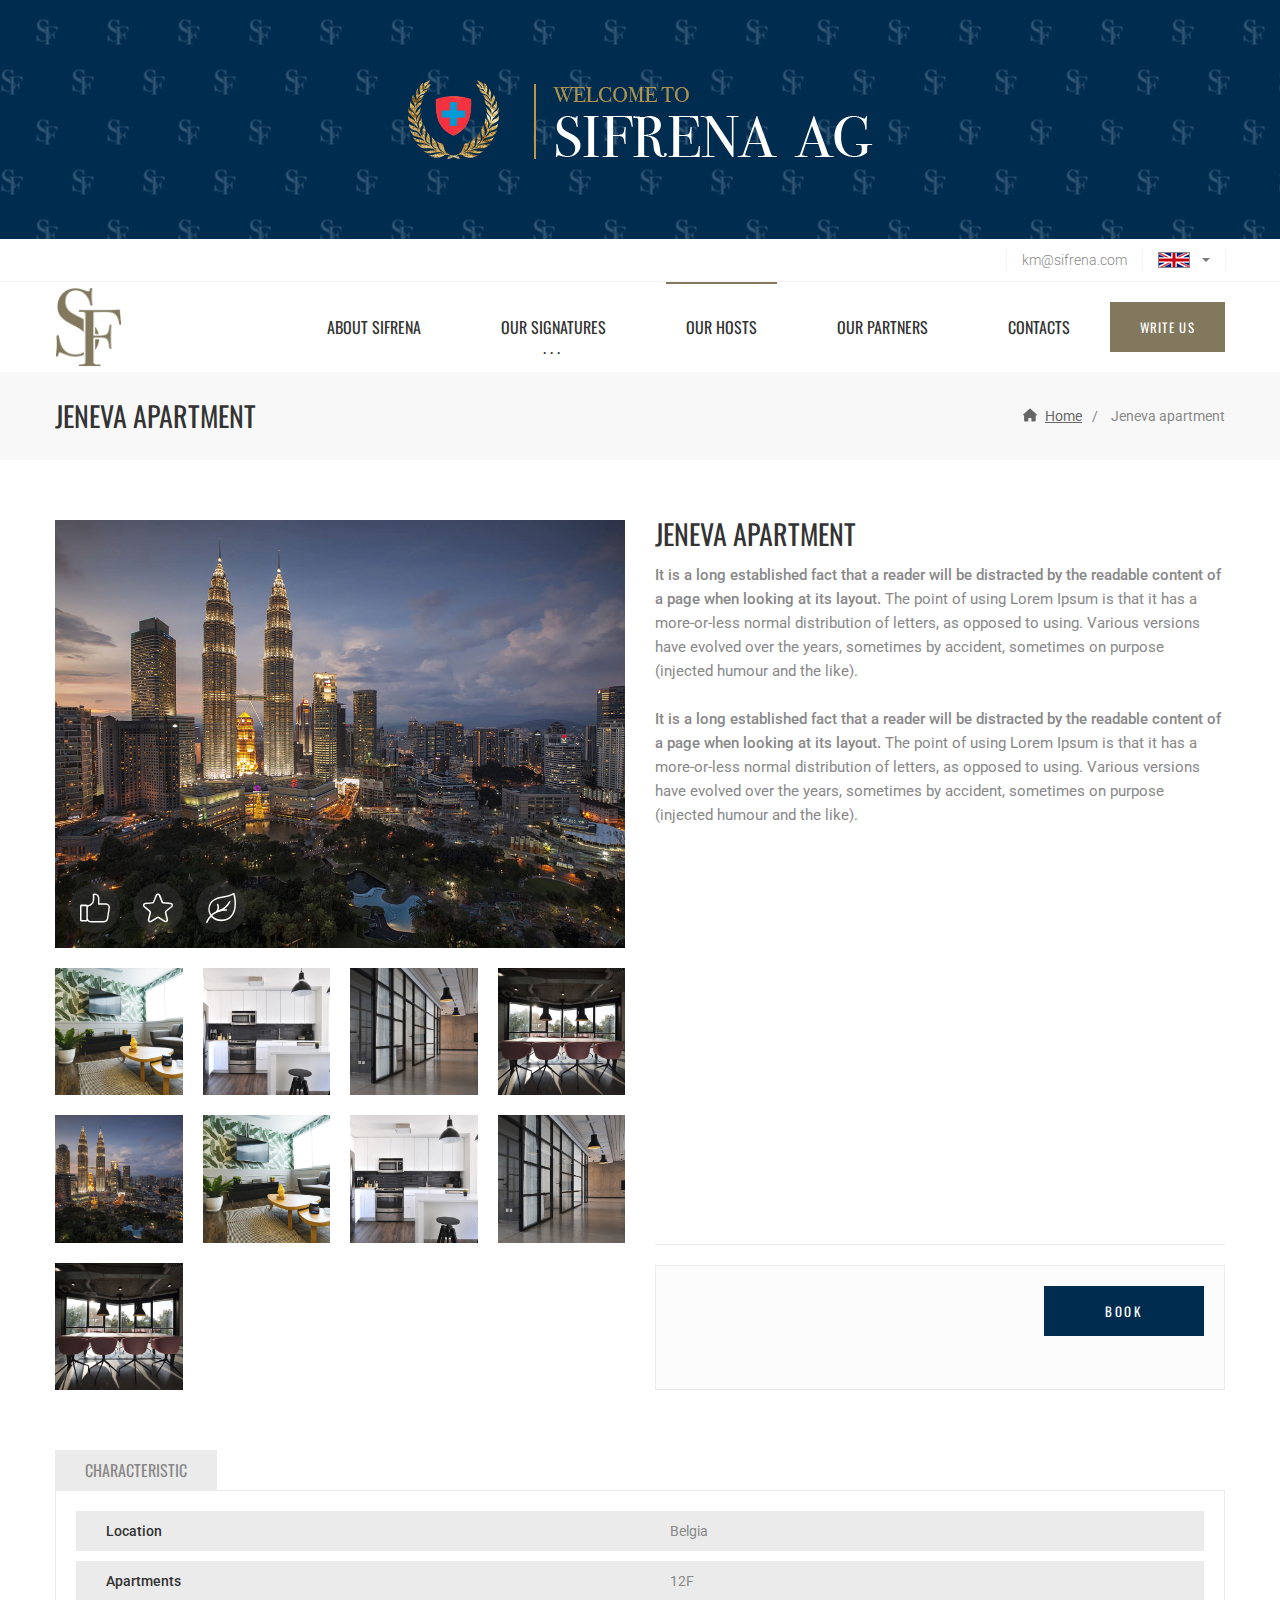
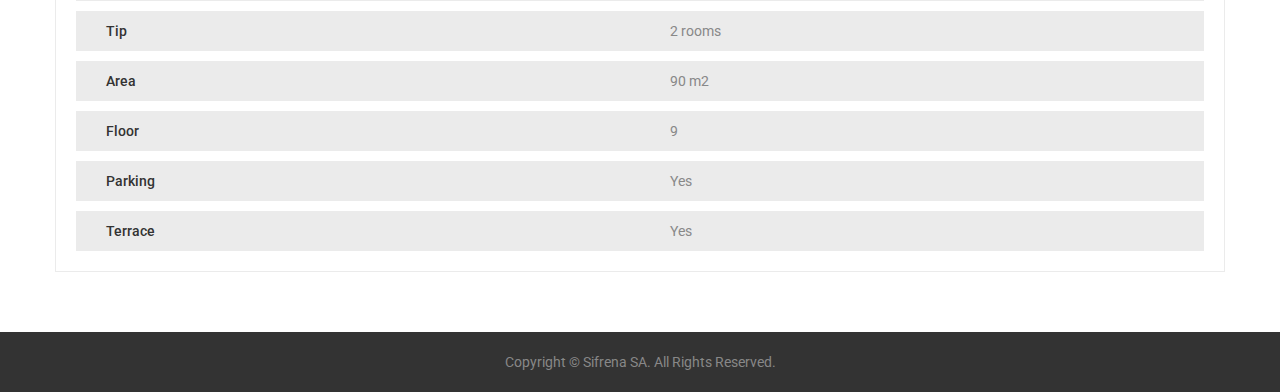
<file: docs/07_apartment.html>
<!DOCTYPE html>
<html lang="en">
  <head>
    <meta charset="UTF-8"/>
    <meta name="viewport" content="width=device-width, initial-scale=1.0"/>
    <meta http-equiv="X-UA-Compatible" content="ie=edge"/>
    <title>Document</title>
    <link rel="stylesheet" href="https://fonts.googleapis.com/css?family=Oswald:400,500|Roboto:300,400,500,700&amp;amp;subset=cyrillic"/>
    <link rel="stylesheet" href="css/styles.min.css"/>
    <link rel="shortcut icon" href="img/favicon.ico" type="image/x-icon"/>
  </head>
  <body>
    <header class="b__header">
      <div class="b__header--top"><a href=""><img src="img/header_img.png" alt=""/></a></div>
      <div class="b__header--topline">
        <div class="container">
          <div class="nav">
            <ul class="nav__items">
              <li class="nav__item"><a href="mailto:km@sifrena.com">km@sifrena.com</a></li>
              <li class="nav__item dropdown right"><a data-toggle="dropdown"><img src="img/gb.png" alt=""/></a>
                <div class="dropdown__menu">
                  <ul>
                    <li><a href=""><img src="img/ru.png" alt=""/><span>Русский</span></a></li>
                    <li><a href=""><img src="img/it.png" alt=""/><span>Italian</span></a></li>
                  </ul>
                </div>
              </li>
            </ul>
          </div>
        </div>
      </div>
      <div class="b__header--navbar">
        <div class="navbar">
          <div class="container">
            <div class="navbar__wraper">
              <div class="navbar--brand"><a href=""><img src="img/logo.png" alt=""/></a></div>
              <div class="navbar--separator"></div>
              <div class="navbar--nav">
                <ul class="menu">
                  <li class="menu__item"><a class="menu__item--link" href="">About sifrena</a></li>
                  <li class="menu__item dropdown left"><a class="menu__item--link" data-toggle="dropdown">Our signatures</a>
                    <div class="dropdown__menu">
                      <ul>
                        <li><a href="">Megeve - french alpes</a></li>
                        <li><a href="">Geneve</a></li>
                        <li><a href="">Dubai</a></li>
                        <li><a href="">Milano</a></li>
                        <li><a href="">Chisinau</a></li>
                      </ul>
                    </div>
                  </li>
                  <li class="menu__item"><a class="menu__item--link active" href="">Our hosts</a></li>
                  <li class="menu__item"><a class="menu__item--link" href="">Our partners</a></li>
                  <li class="menu__item"><a class="menu__item--link" href="">contacts</a></li>
                </ul>
              </div>
              <div class="navbar--controls">
                <button class="btn bronze" data-mfp-src="#request" data-mfp-type="inline"><span>write us</span></button>
                <button class="btn navbar--toggle">
                  <svg xmlns="http://www.w3.org/2000/svg" viewBox="0 0 12 16" fill="currentColor">
                    <path d="M11.41 9H.59C0 9 0 8.59 0 8c0-.59 0-1 .59-1H11.4c.59 0 .59.41.59 1 0 .59 0 1-.59 1h.01zm0-4H.59C0 5 0 4.59 0 4c0-.59 0-1 .59-1H11.4c.59 0 .59.41.59 1 0 .59 0 1-.59 1h.01zM.59 11H11.4c.59 0 .59.41.59 1 0 .59 0 1-.59 1H.59C0 13 0 12.59 0 12c0-.59 0-1 .59-1z"></path>
                  </svg>
                </button>
              </div>
            </div>
          </div>
        </div>
      </div>
      <div class="mfp-hide popup__form" id="request">
        <div class="popup__form--header">
          <button data-mfp-close="">
            <svg class="feather feather-x" xmlns="http://www.w3.org/2000/svg" width="24" height="24" fill="none" stroke="currentColor" stroke-width="2" stroke-linecap="round" stroke-linejoin="round">
              <line x1="18" y1="6" x2="6" y2="18"></line>
              <line x1="6" y1="6" x2="18" y2="18"></line>
            </svg>
          </button>
          <h3>Send Request</h3>
          <p>Send a request and we will contact you soon</p>
        </div>
        <div class="popup__form--body">
          <div class="form--input"><span class="required">*</span>
            <input type="text" placeholder="Name" name="name"/>
          </div>
          <div class="form--input"><span class="required">*</span>
            <input type="tel" placeholder="Phone" name="phone"/>
          </div>
          <button class="btn block blue"><span>send</span></button>
        </div>
        <div class="popup__form--message error">
          <svg class="colorized" xmlns="http://www.w3.org/2000/svg" viewBox="0 0 511.4 430">
            <path class="cls-1" d="M506.5 381.4L282.7 15.6A32.4 32.4 0 0 0 255 0 32.4 32.4 0 0 0 227 15.7L4.4 381.4a32.6 32.6 0 0 0-1 32.2A31.8 31.8 0 0 0 29.5 431l2.3.1h449.5a31.8 31.8 0 0 0 26.3-17.4 32.6 32.6 0 0 0-1.2-32.2zm-465.4 12L255 42.2l215 351.2H41zM255 118.9a18.8 18.8 0 0 0-18.8 18.8v156.7a18.8 18.8 0 1 0 37.6 0V137.7a18.8 18.8 0 0 0-18.8-18.8zm.3 209.5a18.8 18.8 0 1 1-18.8 18.8 18.8 18.8 0 0 1 18.8-18.8z"></path>
          </svg><span class="colorized">&nbsp;&nbsp;&nbsp;Error:&nbsp;&nbsp;&nbsp;</span><span>the field "</span><span class="colorized">Name</span><span>" is emply or written incorrectly.</span>
        </div>
        <div class="popup__form--message error">
          <svg class="colorized" xmlns="http://www.w3.org/2000/svg" viewBox="0 0 511.4 430">
            <path class="cls-1" d="M506.5 381.4L282.7 15.6A32.4 32.4 0 0 0 255 0 32.4 32.4 0 0 0 227 15.7L4.4 381.4a32.6 32.6 0 0 0-1 32.2A31.8 31.8 0 0 0 29.5 431l2.3.1h449.5a31.8 31.8 0 0 0 26.3-17.4 32.6 32.6 0 0 0-1.2-32.2zm-465.4 12L255 42.2l215 351.2H41zM255 118.9a18.8 18.8 0 0 0-18.8 18.8v156.7a18.8 18.8 0 1 0 37.6 0V137.7a18.8 18.8 0 0 0-18.8-18.8zm.3 209.5a18.8 18.8 0 1 1-18.8 18.8 18.8 18.8 0 0 1 18.8-18.8z"></path>
          </svg><span class="colorized">&nbsp;&nbsp;&nbsp;Error:&nbsp;&nbsp;&nbsp;</span><span>the field "</span><span class="colorized">Phone</span><span>" is emply or written incorrectly.</span>
        </div>
      </div>
    </header>
    <main class="b__main">
      <div class="page__header">
        <div class="container">
          <div class="page__header--row">
            <h1>Jeneva apartment</h1>
            <div class="breadcrumbs">
              <ul>
                <li><a href="">
                    <svg xmlns="http://www.w3.org/2000/svg" viewBox="0 0 20 20">
                      <path d="M16.8 9.6l-6.3-5.9a.8.8 0 0 0-.5-.2l-.5.2-6.3 5.9c-.2.1-.2.3-.2.4.1.2.3.2.4.2h.7v5.2c0 .6.5 1 1 1h3.2V13h3.1v3.6h3.3c.6 0 1-.5 1-1v-5.2h.7l.4-.2c.2-.3.2-.5 0-.6z"></path>
                    </svg><span>Home</span></a></li>
                <li><span>Jeneva apartment</span></li>
              </ul>
            </div>
          </div>
        </div>
      </div>
      <div class="page__apartment">
        <div class="container">
          <div class="row">
            <div class="col md__6">
              <div class="page__apartment--gallery" data-popup="gallery">
                <div class="gallery__main">
                  <div class="thumb" data-mfp-src="img/IMG_01.jpg" title="Jeneva apartment" data-plugin="img-to-bg" data-src="img/IMG_01.jpg">
                    <div class="overlay">
                      <svg xmlns="http://www.w3.org/2000/svg" viewBox="0 0 32 32">
                        <path d="M17.6 8h-3.2v6.4H8v3.2h6.4V24h3.2v-6.4H24v-3.2h-6.4V8zM16 0C7.2 0 0 7.2 0 16s7.2 16 16 16h12.8c1.8 0 3.2-1.4 3.2-3.2V16A16 16 0 0 0 16 0zm0 28.8C8.9 28.8 3.2 23.1 3.2 16 3.2 8.9 8.9 3.2 16 3.2S28.8 8.9 28.8 16c0 7.1-5.7 12.8-12.8 12.8z"></path>
                      </svg>
                    </div>
                  </div>
                  <div class="gallery__main--footer">
                    <button class="control" data-tooltip="парковка">
                      <svg xmlns="http://www.w3.org/2000/svg" viewBox="0 0 26 25">
                        <path d="M24.7 9.2c-.6-.6-1.5-.9-2.3-.9h-5.6v-4c.1-1.4-.4-2.7-1.5-3.6a4.6 4.6 0 0 0-3.8-.5c-.3.1-.4.3-.4.6v4.5c0 1.5-.8 2.9-2.1 3.7-.7.5-1.4.9-2.2 1.1h-.2c-.2-.3-.7-.6-1.1-.6H1.3c-.7 0-1.3.6-1.3 1.4V23c0 .7.6 1.3 1.3 1.3h4.2c.4 0 .8-.2 1-.5.7.8 1.6 1.2 2.6 1.2h11.1c2.5 0 4-1.3 4.3-3.5l1.4-8.9c.3-1.3-.2-2.5-1.2-3.4zM5.5 23s0 .1 0 0H1.3V10.9h4.2V23zm19.2-10.6l-1.4 8.9c-.2 1.6-1.2 2.4-3 2.4H9.1c-1.1 0-2.1-.8-2.3-2V11.5l.3-.1a9 9 0 0 0 2.6-1.3 6 6 0 0 0 2.7-4.8v-4c.8-.2 1.5 0 2.2.4.7.7 1.1 1.6 1 2.6V9c0 .4.3.6.6.6h6.3c.5 0 1.1.2 1.5.6.5.5.8 1.4.7 2.2z"></path>
                      </svg>
                    </button>
                    <button class="control" data-tooltip="фри вайфай">
                      <svg xmlns="http://www.w3.org/2000/svg" viewBox="0 0 26 25">
                        <path d="M24 7.9l-6.3-.5-.3-.2L15 1.3C14.6.2 13.3-.3 12.2.1A2 2 0 0 0 11 1.3l-2.4 6-.3.2L2 8C.8 8-.1 9.1 0 10.3c0 .6.3 1.1.7 1.5l4.9 4.1.1.3-1.5 6.2c-.3 1.1.3 2.3 1.4 2.6h.7a2 2 0 0 0 1.1-.3l5.4-3.4c.1-.1.3-.1.4 0l5.4 3.3c.3.2.7.3 1.1.3a2 2 0 0 0 1.6-.8c.4-.5.6-1.2.4-1.8l-1.5-6.2.1-.3 5-4.1a2 2 0 0 0 .6-2.3c-.3-.8-1-1.4-1.9-1.5zm.5 2.8l-5 4.1c-.5.4-.7 1.1-.6 1.7l1.5 6.2c.1.3 0 .5-.2.7-.1.2-.4.3-.6.3l-.4-.2-5.4-3.4c-.3-.2-.6-.2-.9-.2l-.9.3-5.4 3.4c-.3.2-.8.1-1-.2a.6.6 0 0 1-.1-.7L7 16.5c.1-.6-.1-1.3-.6-1.7l-4.9-4.1a.7.7 0 0 1-.2-.9c.1-.3.4-.5.7-.6l6.3-.5c.6 0 1.2-.4 1.4-1l2.4-5.9c.2-.4.6-.6 1.1-.5.2.1.4.2.5.5l2.4 5.9c.2.6.8 1 1.4 1l6.5.6c.3 0 .6.2.7.6.1.2 0 .6-.2.8z"></path>
                      </svg>
                    </button>
                    <button class="control" data-tooltip="эко зона">
                      <svg xmlns="http://www.w3.org/2000/svg" viewBox="0 0 26 26">
                        <path d="M24.6.1a.7.7 0 0 0-.8-.4l-.3.2C22.2 1.4 19.2 2 16 2.5c-5.8 1-13 2.3-13.9 10.4-.3 2.4.3 4.8 1.7 6.7C2 21.3.8 23.3 0 25.4c-.1.3.1.7.4.8.3.1.7-.1.8-.4.8-1.9 1.8-3.6 3.3-5.1 2.1 2.4 5.3 3.7 8.8 3.7 4.3 0 7.6-1.6 9.9-4.8 4-5.9 3-15.1 1.4-19.5zm-2.5 18.7c-1.9 2.8-4.9 4.2-8.8 4.2-3.2 0-6-1.2-7.9-3.3 1.7-1.5 3.6-2.5 5.4-3.2l.3-.1c2.9-1 5.4-1.2 6.3-1 .4.1.7-.1.8-.5.1-.4-.1-.7-.5-.8l-1.9-.1c2.4-1.6 4.2-3.6 5.3-6.1.2-.3 0-.7-.3-.9-.3-.2-.7 0-.9.3-1.7 3.5-4.7 6-9.2 7.7.7-1.6.9-3.5 0-5.3-.2-.3-.6-.5-.9-.3-.3.2-.5.6-.3.9 1.2 2.3 0 4.6-1 5.7-1.4.7-2.8 1.6-4 2.6A8.4 8.4 0 0 1 3.2 13c.9-7 7-8.1 12.9-9.2a19 19 0 0 0 7.5-2.3c1.4 4.5 2 12.3-1.5 17.3z"></path>
                      </svg>
                    </button>
                  </div>
                </div>
                <div class="gallery__thumbs">
                  <div class="gallery__thumbs--item">
                    <div class="thumb" data-mfp-src="img/IMG_02.jpg" title="Jeneva apartment" data-plugin="img-to-bg" data-src="img/IMG_02.jpg">
                      <div class="overlay">
                        <svg xmlns="http://www.w3.org/2000/svg" viewBox="0 0 32 32">
                          <path d="M17.6 8h-3.2v6.4H8v3.2h6.4V24h3.2v-6.4H24v-3.2h-6.4V8zM16 0C7.2 0 0 7.2 0 16s7.2 16 16 16h12.8c1.8 0 3.2-1.4 3.2-3.2V16A16 16 0 0 0 16 0zm0 28.8C8.9 28.8 3.2 23.1 3.2 16 3.2 8.9 8.9 3.2 16 3.2S28.8 8.9 28.8 16c0 7.1-5.7 12.8-12.8 12.8z"></path>
                        </svg>
                      </div>
                    </div>
                  </div>
                  <div class="gallery__thumbs--item">
                    <div class="thumb" data-mfp-src="img/IMG_03.jpg" title="Jeneva apartment" data-plugin="img-to-bg" data-src="img/IMG_03.jpg">
                      <div class="overlay">
                        <svg xmlns="http://www.w3.org/2000/svg" viewBox="0 0 32 32">
                          <path d="M17.6 8h-3.2v6.4H8v3.2h6.4V24h3.2v-6.4H24v-3.2h-6.4V8zM16 0C7.2 0 0 7.2 0 16s7.2 16 16 16h12.8c1.8 0 3.2-1.4 3.2-3.2V16A16 16 0 0 0 16 0zm0 28.8C8.9 28.8 3.2 23.1 3.2 16 3.2 8.9 8.9 3.2 16 3.2S28.8 8.9 28.8 16c0 7.1-5.7 12.8-12.8 12.8z"></path>
                        </svg>
                      </div>
                    </div>
                  </div>
                  <div class="gallery__thumbs--item">
                    <div class="thumb" data-mfp-src="img/IMG_04.jpg" title="Jeneva apartment" data-plugin="img-to-bg" data-src="img/IMG_04.jpg">
                      <div class="overlay">
                        <svg xmlns="http://www.w3.org/2000/svg" viewBox="0 0 32 32">
                          <path d="M17.6 8h-3.2v6.4H8v3.2h6.4V24h3.2v-6.4H24v-3.2h-6.4V8zM16 0C7.2 0 0 7.2 0 16s7.2 16 16 16h12.8c1.8 0 3.2-1.4 3.2-3.2V16A16 16 0 0 0 16 0zm0 28.8C8.9 28.8 3.2 23.1 3.2 16 3.2 8.9 8.9 3.2 16 3.2S28.8 8.9 28.8 16c0 7.1-5.7 12.8-12.8 12.8z"></path>
                        </svg>
                      </div>
                    </div>
                  </div>
                  <div class="gallery__thumbs--item">
                    <div class="thumb video" data-mfp-src="https://www.youtube.com/watch?v=v8dknNm1xiw" title="Jeneva apartment" data-plugin="img-to-bg" data-src="img/IMG_05.jpg">
                      <div class="overlay">
                        <svg xmlns="http://www.w3.org/2000/svg" viewBox="0 0 511.6 511.6">
                          <path d="M511.3 213c-.1-10.3-1-23.3-2.4-39a354.4 354.4 0 0 0-6.1-42.1 66.4 66.4 0 0 0-19.9-35.1c-10.1-9.5-22-15-35.5-16.6-42.3-4.7-106.1-7.1-191.6-7.1-85.4 0-149.3 2.4-191.6 7.1a60.2 60.2 0 0 0-35.4 16.6 66.8 66.8 0 0 0-19.7 35.1A316 316 0 0 0 2.7 174a560.2 560.2 0 0 0-2.4 39 2430.9 2430.9 0 0 0 0 85.6 560 560 0 0 0 2.4 39c1.4 15.7 3.5 29.8 6.2 42.1 3 14 9.6 25.6 19.8 35.1 10.2 9.6 22 15 35.5 16.6 42.3 4.8 106.1 7.1 191.6 7.1s149.3-2.3 191.6-7.1c13.5-1.5 25.3-7 35.4-16.6a66.8 66.8 0 0 0 19.7-35c2.8-12.4 5-26.5 6.4-42.2 1.4-15.7 2.2-28.7 2.4-39a2450.8 2450.8 0 0 0 0-85.6zM357 271.2l-146.2 91.4c-2.7 1.9-5.9 2.8-9.7 2.8-2.9 0-5.8-.7-8.9-2.2a17 17 0 0 1-9.4-16V164.5a17 17 0 0 1 9.4-16 17.2 17.2 0 0 1 18.6.5L357 240.4c5.7 3.2 8.5 8.4 8.5 15.4s-2.8 12.2-8.5 15.4z"></path>
                        </svg>
                      </div>
                    </div>
                  </div>
                  <div class="gallery__thumbs--item">
                    <div class="thumb" data-mfp-src="img/IMG_01.jpg" title="Jeneva apartment" data-plugin="img-to-bg" data-src="img/IMG_01.jpg">
                      <div class="overlay">
                        <svg xmlns="http://www.w3.org/2000/svg" viewBox="0 0 32 32">
                          <path d="M17.6 8h-3.2v6.4H8v3.2h6.4V24h3.2v-6.4H24v-3.2h-6.4V8zM16 0C7.2 0 0 7.2 0 16s7.2 16 16 16h12.8c1.8 0 3.2-1.4 3.2-3.2V16A16 16 0 0 0 16 0zm0 28.8C8.9 28.8 3.2 23.1 3.2 16 3.2 8.9 8.9 3.2 16 3.2S28.8 8.9 28.8 16c0 7.1-5.7 12.8-12.8 12.8z"></path>
                        </svg>
                      </div>
                    </div>
                  </div>
                  <div class="gallery__thumbs--item">
                    <div class="thumb" data-mfp-src="img/IMG_02.jpg" title="Jeneva apartment" data-plugin="img-to-bg" data-src="img/IMG_02.jpg">
                      <div class="overlay">
                        <svg xmlns="http://www.w3.org/2000/svg" viewBox="0 0 32 32">
                          <path d="M17.6 8h-3.2v6.4H8v3.2h6.4V24h3.2v-6.4H24v-3.2h-6.4V8zM16 0C7.2 0 0 7.2 0 16s7.2 16 16 16h12.8c1.8 0 3.2-1.4 3.2-3.2V16A16 16 0 0 0 16 0zm0 28.8C8.9 28.8 3.2 23.1 3.2 16 3.2 8.9 8.9 3.2 16 3.2S28.8 8.9 28.8 16c0 7.1-5.7 12.8-12.8 12.8z"></path>
                        </svg>
                      </div>
                    </div>
                  </div>
                  <div class="gallery__thumbs--item">
                    <div class="thumb" data-mfp-src="img/IMG_03.jpg" title="Jeneva apartment" data-plugin="img-to-bg" data-src="img/IMG_03.jpg">
                      <div class="overlay">
                        <svg xmlns="http://www.w3.org/2000/svg" viewBox="0 0 32 32">
                          <path d="M17.6 8h-3.2v6.4H8v3.2h6.4V24h3.2v-6.4H24v-3.2h-6.4V8zM16 0C7.2 0 0 7.2 0 16s7.2 16 16 16h12.8c1.8 0 3.2-1.4 3.2-3.2V16A16 16 0 0 0 16 0zm0 28.8C8.9 28.8 3.2 23.1 3.2 16 3.2 8.9 8.9 3.2 16 3.2S28.8 8.9 28.8 16c0 7.1-5.7 12.8-12.8 12.8z"></path>
                        </svg>
                      </div>
                    </div>
                  </div>
                  <div class="gallery__thumbs--item">
                    <div class="thumb" data-mfp-src="img/IMG_04.jpg" title="Jeneva apartment" data-plugin="img-to-bg" data-src="img/IMG_04.jpg">
                      <div class="overlay">
                        <svg xmlns="http://www.w3.org/2000/svg" viewBox="0 0 32 32">
                          <path d="M17.6 8h-3.2v6.4H8v3.2h6.4V24h3.2v-6.4H24v-3.2h-6.4V8zM16 0C7.2 0 0 7.2 0 16s7.2 16 16 16h12.8c1.8 0 3.2-1.4 3.2-3.2V16A16 16 0 0 0 16 0zm0 28.8C8.9 28.8 3.2 23.1 3.2 16 3.2 8.9 8.9 3.2 16 3.2S28.8 8.9 28.8 16c0 7.1-5.7 12.8-12.8 12.8z"></path>
                        </svg>
                      </div>
                    </div>
                  </div>
                  <div class="gallery__thumbs--item">
                    <div class="thumb video" data-mfp-src="https://www.youtube.com/watch?v=v8dknNm1xiw" title="Jeneva apartment" data-plugin="img-to-bg" data-src="img/IMG_05.jpg">
                      <div class="overlay">
                        <svg xmlns="http://www.w3.org/2000/svg" viewBox="0 0 511.6 511.6">
                          <path d="M511.3 213c-.1-10.3-1-23.3-2.4-39a354.4 354.4 0 0 0-6.1-42.1 66.4 66.4 0 0 0-19.9-35.1c-10.1-9.5-22-15-35.5-16.6-42.3-4.7-106.1-7.1-191.6-7.1-85.4 0-149.3 2.4-191.6 7.1a60.2 60.2 0 0 0-35.4 16.6 66.8 66.8 0 0 0-19.7 35.1A316 316 0 0 0 2.7 174a560.2 560.2 0 0 0-2.4 39 2430.9 2430.9 0 0 0 0 85.6 560 560 0 0 0 2.4 39c1.4 15.7 3.5 29.8 6.2 42.1 3 14 9.6 25.6 19.8 35.1 10.2 9.6 22 15 35.5 16.6 42.3 4.8 106.1 7.1 191.6 7.1s149.3-2.3 191.6-7.1c13.5-1.5 25.3-7 35.4-16.6a66.8 66.8 0 0 0 19.7-35c2.8-12.4 5-26.5 6.4-42.2 1.4-15.7 2.2-28.7 2.4-39a2450.8 2450.8 0 0 0 0-85.6zM357 271.2l-146.2 91.4c-2.7 1.9-5.9 2.8-9.7 2.8-2.9 0-5.8-.7-8.9-2.2a17 17 0 0 1-9.4-16V164.5a17 17 0 0 1 9.4-16 17.2 17.2 0 0 1 18.6.5L357 240.4c5.7 3.2 8.5 8.4 8.5 15.4s-2.8 12.2-8.5 15.4z"></path>
                        </svg>
                      </div>
                    </div>
                  </div>
                </div>
              </div>
            </div>
            <div class="col md__6">
              <div class="page__apartment--text">
                <div class="text__wraper">
                  <h2>jeneva apartment</h2>
                  <p><strong>It is a long established fact that a reader will be distracted by the readable content of a page when looking at its layout.</strong> The point of using Lorem Ipsum is that it has a more-or-less normal distribution of letters, as opposed to using. Various versions have evolved over the years, sometimes by accident, sometimes on purpose (injected humour and the like).</p>
                  <p><strong>It is a long established fact that a reader will be distracted by the readable content of a page when looking at its layout.</strong> The point of using Lorem Ipsum is that it has a more-or-less normal distribution of letters, as opposed to using. Various versions have evolved over the years, sometimes by accident, sometimes on purpose (injected humour and the like).</p>
                </div>
                <div class="book__wraper"><a class="btn blue" data-mfp-src="#request" data-mfp-type="inline"><span>BOOK</span></a></div>
              </div>
            </div>
          </div>
        </div>
      </div>
      <div class="page__apartment--description">
        <div class="container">
          <div class="description__heaader">characteristic</div>
          <div class="description__body">
            <div class="row">
              <div class="col xs__6"><strong>Location</strong></div>
              <div class="col xs__6">Belgia</div>
            </div>
            <div class="row">
              <div class="col xs__6"><strong>Apartments</strong></div>
              <div class="col xs__6">12F</div>
            </div>
            <div class="row">
              <div class="col xs__6"><strong>Tip</strong></div>
              <div class="col xs__6">2 rooms</div>
            </div>
            <div class="row">
              <div class="col xs__6"><strong>Area</strong></div>
              <div class="col xs__6"> 90 m2</div>
            </div>
            <div class="row">
              <div class="col xs__6"><strong>Floor</strong></div>
              <div class="col xs__6"> 9</div>
            </div>
            <div class="row">
              <div class="col xs__6"><strong>Parking</strong></div>
              <div class="col xs__6"> Yes</div>
            </div>
            <div class="row">
              <div class="col xs__6"><strong>Terrace</strong></div>
              <div class="col xs__6"> Yes</div>
            </div>
          </div>
        </div>
      </div>
    </main>
    <footer class="b__footer">
      <div class="container">Copyright © Sifrena SA. All Rights Reserved.</div>
    </footer>
    <button class="to--top">
      <svg xmlns="http://www.w3.org/2000/svg" viewBox="0 0 24 24">
        <path d="M20.6 14.4l-7.5-8c-.3-.2-.7-.4-1.1-.4-.4 0-.8.2-1 .5l-7.5 8c-.3.2-.5.6-.5 1s.1.8.4 1.1l.9.9c.5.6 1.4.6 2 .1l.1-.1 5.6-5.9 5.6 5.9c.3.3.6.5 1 .5s.8-.2 1.1-.5l.9-.9c.3-.3.4-.7.4-1.1 0-.4-.2-.8-.4-1.1z"></path>
      </svg>
    </button>
    <script src="js/jquery.min.js"></script>
    <script src="js/main.min.js"></script>
    <script src="js/app.min.js"></script>
  </body>
</html>
</file>
<file: docs/css/styles.min.css>
/*! normalize.css v8.0.0 | MIT License | github.com/necolas/normalize.css */html{line-height:1.15;-webkit-text-size-adjust:100%}body{margin:0}*{outline:0}h1{font-size:2em;margin:0.67em 0}hr{-webkit-box-sizing:content-box;box-sizing:content-box;height:0;overflow:visible}pre{font-family:monospace, monospace;font-size:1em}a{background-color:transparent}abbr[title]{border-bottom:none;text-decoration:underline;-webkit-text-decoration:underline dotted;text-decoration:underline dotted}b,strong{font-weight:bolder}code,kbd,samp{font-family:monospace, monospace;font-size:1em}small{font-size:80%}sub,sup{font-size:75%;line-height:0;position:relative;vertical-align:baseline}sub{bottom:-0.25em}sup{top:-0.5em}img{border-style:none}button,input,optgroup,select,textarea{font-family:inherit;font-size:100%;line-height:1.15;margin:0}button,input{overflow:visible}button,select{text-transform:none}[type=button],[type=reset],[type=submit],button{-webkit-appearance:button}[type=button]::-moz-focus-inner,[type=reset]::-moz-focus-inner,[type=submit]::-moz-focus-inner,button::-moz-focus-inner{border-style:none;padding:0}[type=button]:-moz-focusring,[type=reset]:-moz-focusring,[type=submit]:-moz-focusring,button:-moz-focusring{outline:1px dotted ButtonText}fieldset{padding:0.35em 0.75em 0.625em}legend{-webkit-box-sizing:border-box;box-sizing:border-box;color:inherit;display:table;max-width:100%;padding:0;white-space:normal}progress{vertical-align:baseline}textarea{overflow:auto}[type=checkbox],[type=radio]{-webkit-box-sizing:border-box;box-sizing:border-box;padding:0}[type=number]::-webkit-inner-spin-button,[type=number]::-webkit-outer-spin-button{height:auto}[type=search]{-webkit-appearance:textfield;outline-offset:-2px}[type=search]::-webkit-search-decoration{-webkit-appearance:none}::-webkit-file-upload-button{-webkit-appearance:button;font:inherit}details{display:block}summary{display:list-item}template{display:none}[hidden]{display:none}.container{margin:0 auto;padding:0 15px;-webkit-box-sizing:border-box;box-sizing:border-box;max-width:100%}@media only screen and (min-width:769px) and (max-width:980px){.container{width:768px}}@media only screen and (min-width:981px) and (max-width:1200px){.container{width:980px}}@media only screen and (min-width:1201px){.container{width:1200px}}.row{margin:0 -15px;display:-webkit-box;display:-ms-flexbox;display:flex;-ms-flex-wrap:wrap;flex-wrap:wrap;-webkit-box-orient:horizontal;-webkit-box-direction:normal;-ms-flex-direction:row;flex-direction:row;-webkit-box-align:stretch;-ms-flex-align:stretch;align-items:stretch;-webkit-box-pack:start;-ms-flex-pack:start;justify-content:flex-start;-webkit-box-sizing:border-box;box-sizing:border-box}.col{display:block;margin:0;padding:0 15px;width:100%;-webkit-box-sizing:border-box;box-sizing:border-box}.col.xs__1{width:8.33333%}.col.xs__2{width:16.66667%}.col.xs__3{width:25%}.col.xs__4{width:33.33333%}.col.xs__5{width:41.66667%}.col.xs__6{width:50%}.col.xs__7{width:58.33333%}.col.xs__8{width:66.66667%}.col.xs__9{width:75%}.col.xs__10{width:83.33333%}.col.xs__11{width:91.66667%}.col.xs__12{width:100%}@media only screen and (min-width:769px){.col.sm__1{width:8.33333%}.col.sm__2{width:16.66667%}.col.sm__3{width:25%}.col.sm__4{width:33.33333%}.col.sm__5{width:41.66667%}.col.sm__6{width:50%}.col.sm__7{width:58.33333%}.col.sm__8{width:66.66667%}.col.sm__9{width:75%}.col.sm__10{width:83.33333%}.col.sm__11{width:91.66667%}.col.sm__12{width:100%}}@media only screen and (min-width:981px){.col.md__1{width:8.33333%}.col.md__2{width:16.66667%}.col.md__3{width:25%}.col.md__4{width:33.33333%}.col.md__5{width:41.66667%}.col.md__6{width:50%}.col.md__7{width:58.33333%}.col.md__8{width:66.66667%}.col.md__9{width:75%}.col.md__10{width:83.33333%}.col.md__11{width:91.66667%}.col.md__12{width:100%}}@media only screen and (min-width:1201px){.col.lg__1{width:8.33333%}.col.lg__2{width:16.66667%}.col.lg__3{width:25%}.col.lg__4{width:33.33333%}.col.lg__5{width:41.66667%}.col.lg__6{width:50%}.col.lg__7{width:58.33333%}.col.lg__8{width:66.66667%}.col.lg__9{width:75%}.col.lg__10{width:83.33333%}.col.lg__11{width:91.66667%}.col.lg__12{width:100%}}.dropdown{position:relative}.dropdown [data-toggle=dropdown]{position:relative;cursor:pointer}.dropdown__menu{position:absolute;top:0;margin:0;padding:0;opacity:0;overflow:hidden;height:0;-webkit-transition:cubic-bezier(0.68, -0.55, 0.265, 1.55) 0.25s;-o-transition:cubic-bezier(0.68, -0.55, 0.265, 1.55) 0.25s;transition:cubic-bezier(0.68, -0.55, 0.265, 1.55) 0.25s}.dropdown__menu ul,.dropdown__menu ul li{margin:0;padding:0;list-style:none}.dropdown.left .dropdown__menu{left:0}.dropdown.right .dropdown__menu{right:0}.dropdown.open .dropdown__menu{opacity:1;top:100%;height:auto}.mfp-bg{top:0;left:0;width:100%;height:100%;z-index:1042;overflow:hidden;position:fixed;background:#0b0b0b;opacity:0.8}.mfp-wrap{top:0;left:0;width:100%;height:100%;z-index:1043;position:fixed;outline:none!important;-webkit-backface-visibility:hidden;backface-visibility:hidden}.mfp-container{text-align:center;position:absolute;width:100%;height:100%;left:0;top:0;padding:0 8px;-webkit-box-sizing:border-box;box-sizing:border-box}.mfp-container:before{content:'';display:inline-block;height:100%;vertical-align:middle}.mfp-align-top .mfp-container:before{display:none}.mfp-content{position:relative;display:inline-block;vertical-align:middle;margin:0 auto;text-align:left;z-index:1045}.mfp-ajax-holder .mfp-content,.mfp-inline-holder .mfp-content{width:100%;cursor:auto}.mfp-ajax-cur{cursor:progress}.mfp-zoom-out-cur,.mfp-zoom-out-cur .mfp-image-holder .mfp-close{cursor:-moz-zoom-out;cursor:-webkit-zoom-out;cursor:zoom-out}.mfp-zoom{cursor:pointer;cursor:-webkit-zoom-in;cursor:-moz-zoom-in;cursor:zoom-in}.mfp-auto-cursor .mfp-content{cursor:auto}.mfp-arrow,.mfp-close,.mfp-counter,.mfp-preloader{-webkit-user-select:none;-moz-user-select:none;-ms-user-select:none;user-select:none}.mfp-loading.mfp-figure{display:none}.mfp-hide{display:none!important}.mfp-preloader{color:#CCC;position:absolute;top:50%;width:auto;text-align:center;margin-top:-0.8em;left:8px;right:8px;z-index:1044}.mfp-preloader a{color:#CCC}.mfp-preloader a:hover{color:#FFF}.mfp-s-ready .mfp-preloader{display:none}.mfp-s-error .mfp-content{display:none}button.mfp-arrow,button.mfp-close{overflow:visible;cursor:pointer;background:transparent;border:0;-webkit-appearance:none;display:block;outline:none;padding:0;z-index:1046;-webkit-box-shadow:none;box-shadow:none;-ms-touch-action:manipulation;touch-action:manipulation}button::-moz-focus-inner{padding:0;border:0}.mfp-close{width:44px;height:44px;line-height:44px;position:absolute;right:0;top:0;text-decoration:none;text-align:center;opacity:0.65;padding:0 0 18px 10px;color:#FFF;font-style:normal;font-size:28px;font-family:Arial, Baskerville, monospace}.mfp-close:focus,.mfp-close:hover{opacity:1}.mfp-close:active{top:1px}.mfp-close-btn-in .mfp-close{color:#333}.mfp-iframe-holder .mfp-close,.mfp-image-holder .mfp-close{color:#FFF;right:-6px;text-align:right;padding-right:6px;width:100%}.mfp-counter{position:absolute;top:0;right:0;color:#CCC;font-size:12px;line-height:18px;white-space:nowrap}.mfp-arrow{position:absolute;opacity:0.65;margin:0;top:50%;margin-top:-55px;padding:0;width:90px;height:110px;-webkit-tap-highlight-color:transparent}.mfp-arrow:active{margin-top:-54px}.mfp-arrow:focus,.mfp-arrow:hover{opacity:1}.mfp-arrow:after,.mfp-arrow:before{content:'';display:block;width:0;height:0;position:absolute;left:0;top:0;margin-top:35px;margin-left:35px;border:medium inset transparent}.mfp-arrow:after{border-top-width:13px;border-bottom-width:13px;top:8px}.mfp-arrow:before{border-top-width:21px;border-bottom-width:21px;opacity:0.7}.mfp-arrow-left{left:0}.mfp-arrow-left:after{border-right:17px solid #FFF;margin-left:31px}.mfp-arrow-left:before{margin-left:25px;border-right:27px solid #3F3F3F}.mfp-arrow-right{right:0}.mfp-arrow-right:after{border-left:17px solid #FFF;margin-left:39px}.mfp-arrow-right:before{border-left:27px solid #3F3F3F}.mfp-iframe-holder{padding-top:40px;padding-bottom:40px}.mfp-iframe-holder .mfp-content{line-height:0;width:100%;max-width:900px}.mfp-iframe-holder .mfp-close{top:-40px}.mfp-iframe-scaler{width:100%;height:0;overflow:hidden;padding-top:56.25%}.mfp-iframe-scaler iframe{position:absolute;display:block;top:0;left:0;width:100%;height:100%;-webkit-box-shadow:0 0 8px rgba(0, 0, 0, 0.6);box-shadow:0 0 8px rgba(0, 0, 0, 0.6);background:#000}img.mfp-img{width:auto;max-width:100%;height:auto;display:block;line-height:0;-webkit-box-sizing:border-box;box-sizing:border-box;padding:40px 0 40px;margin:0 auto}.mfp-figure{line-height:0}.mfp-figure:after{content:'';position:absolute;left:0;top:40px;bottom:40px;display:block;right:0;width:auto;height:auto;z-index:-1;-webkit-box-shadow:0 0 8px rgba(0, 0, 0, 0.6);box-shadow:0 0 8px rgba(0, 0, 0, 0.6);background:#444}.mfp-figure small{color:#BDBDBD;display:block;font-size:12px;line-height:14px}.mfp-figure figure{margin:0}.mfp-bottom-bar{margin-top:-36px;position:absolute;top:100%;left:0;width:100%;cursor:auto}.mfp-title{text-align:left;line-height:18px;color:#F3F3F3;word-wrap:break-word;padding-right:36px}.mfp-image-holder .mfp-content{max-width:100%}.mfp-gallery .mfp-image-holder .mfp-figure{cursor:pointer}@media screen and (max-height:300px),screen and (max-width:800px) and (orientation:landscape){.mfp-img-mobile .mfp-image-holder{padding-left:0;padding-right:0}.mfp-img-mobile img.mfp-img{padding:0}.mfp-img-mobile .mfp-figure:after{top:0;bottom:0}.mfp-img-mobile .mfp-figure small{display:inline;margin-left:5px}.mfp-img-mobile .mfp-bottom-bar{background:rgba(0, 0, 0, 0.6);bottom:0;margin:0;top:auto;padding:3px 5px;position:fixed;-webkit-box-sizing:border-box;box-sizing:border-box}.mfp-img-mobile .mfp-bottom-bar:empty{padding:0}.mfp-img-mobile .mfp-counter{right:5px;top:3px}.mfp-img-mobile .mfp-close{top:0;right:0;width:35px;height:35px;line-height:35px;background:rgba(0, 0, 0, 0.6);position:fixed;text-align:center;padding:0}}@media (max-width:900px){.mfp-arrow{-webkit-transform:scale(0.75);-ms-transform:scale(0.75);transform:scale(0.75)}.mfp-arrow-left{-webkit-transform-origin:0;-ms-transform-origin:0;transform-origin:0}.mfp-arrow-right{-webkit-transform-origin:100%;-ms-transform-origin:100%;transform-origin:100%}.mfp-container{padding-left:6px;padding-right:6px}}.mfp-wrap{position:fixed!important;overflow:auto}.popup__form{width:500px;max-width:90%;background-color:#ffffff;border-top:3px solid #002c50;-webkit-box-sizing:border-box;box-sizing:border-box;position:relative;margin:40px auto}.popup__form [data-mfp-close]{display:block;position:absolute;right:0;top:-3px;width:30px;height:30px;background-color:#002c50;color:#ffffff;border:none;outline:0;cursor:pointer;margin:0;padding:3px;-webkit-box-sizing:border-box;box-sizing:border-box}.popup__form [data-mfp-close] svg{display:block}.popup__form [data-mfp-close]:hover{background-color:#c4121a}.popup__form--header{padding:40px 30px 0;text-align:center}.popup__form--header h3{color:#333333;font-family:"Oswald", sans-serif;font-weight:400;font-size:22px;line-height:1;margin-bottom:15px}.popup__form--header p{font-size:15px;line-height:27px}.popup__form--body{padding:30px 15px}.popup__form--message{border-top:3px solid #81785d;padding:15px;-webkit-box-sizing:border-box;box-sizing:border-box;text-align:center;text-transform:uppercase;font-family:"Oswald", sans-serif;font-weight:400;line-height:20px}.popup__form--message svg{display:inline-block;line-height:1;vertical-align:bottom;width:20px;height:20px}.popup__form--message.error .colorized{fill:#c4121a;color:#c4121a}body,html{height:100%}body{font-family:"Roboto", sans-serif;font-weight:400;font-size:14px;line-height:1.7;color:#888888;background-color:#ffffff;display:-webkit-box;display:-ms-flexbox;display:flex;-webkit-box-orient:vertical;-webkit-box-direction:normal;-ms-flex-direction:column;flex-direction:column}.b__footer,.b__header{-webkit-box-flex:0;-ms-flex:none;flex:none}.b__header{position:relative;z-index:3}.b__main{position:relative;z-index:2;-webkit-box-flex:1;-ms-flex:1;flex:1}.b__footer{position:relative;z-index:1}h1,h2,h3,h4,h5,h6,p{margin:0}a,button{text-decoration:none;-webkit-transition:.15s linear;-o-transition:.15s linear;transition:.15s linear;cursor:pointer}.btn{outline:none;display:-webkit-inline-box;display:-ms-inline-flexbox;display:inline-flex;-webkit-box-align:center;-ms-flex-align:center;align-items:center;-ms-flex-pack:distribute;justify-content:space-around;text-align:center;vertical-align:middle;line-height:1;-webkit-box-sizing:border-box;box-sizing:border-box;height:50px;padding:0 30px;max-width:100%;text-transform:uppercase;letter-spacing:0.2em;font-family:"Roboto", sans-serif;font-size:13px;font-weight:700;-webkit-user-select:none;-moz-user-select:none;-ms-user-select:none;user-select:none;cursor:pointer;border:none;white-space:nowrap}.btn span{display:block}.btn.block{display:-webkit-box;display:-ms-flexbox;display:flex;width:100%}.btn.blue{color:#ffffff;background-color:#002c50;font-family:"Oswald", sans-serif;font-weight:400}.btn.blue:hover{background-color:#333333}.btn.see__more{color:#ffffff;background-color:#002c50;font-family:"Oswald", sans-serif;font-weight:400;display:-webkit-box;display:-ms-flexbox;display:flex;padding:0 20px}.btn.see__more:hover{background-color:#333333}.btn.see__more svg{display:block;width:20px;height:20px;fill:currentColor;margin-left:15px}.btn.outline__bronze{color:#ffffff;border:1px solid rgba(129, 120, 93, 0.45)}.btn.outline__bronze:hover{border-color:#81785d;background-color:#81785d}.btn.outline__dark{color:#ffffff;border:1px solid rgba(51, 51, 51, 0.45)}.btn.outline__dark:hover{border-color:#333333;background-color:#333333}.btn.bronze{color:#ffffff;border-color:#81785d;background-color:#81785d;letter-spacing:0.1em;font-family:"Oswald", sans-serif;font-weight:400}.btn.bronze:hover{border-color:#333333;background-color:#333333}.section__header{text-align:center;padding-bottom:30px}.section__header--decor{margin:0 0 15px}.section__header h2{margin:0 0 30px;padding:0;text-transform:uppercase;color:#333333;font-size:48px;line-height:1;font-weight:400;font-family:"Oswald", sans-serif}@media only screen and (max-width:480px){.section__header h2{font-size:36px}}.section__swiss{color:#ffffff;text-align:center;padding:30px 0 60px;background:url(../img/logo_bg.png) center center repeat}.section__swiss h2{text-transform:uppercase;font-size:46px;line-height:1;font-family:"Oswald", sans-serif;font-weight:400;padding-top:15px}@media only screen and (max-width:480px){.section__swiss h2{font-size:32px}}.section__hosts{padding:60px 0 30px}.section__hosts--wraper{position:relative}.section__hosts--wraper .image{display:block;width:65%}.section__hosts--wraper .description{position:absolute;top:0;right:0;width:35%;height:100%;display:-webkit-box;display:-ms-flexbox;display:flex;-webkit-box-orient:vertical;-webkit-box-direction:normal;-ms-flex-direction:column;flex-direction:column;-webkit-box-align:center;-ms-flex-align:center;align-items:center;background-color:#81785d;padding:30px;color:#ffffff;font-family:"Oswald", sans-serif;text-align:center;text-transform:uppercase;-webkit-box-sizing:border-box;box-sizing:border-box}.section__hosts--wraper .description__footer{-webkit-box-flex:0;-ms-flex:none;flex:none;padding-top:15px}.section__hosts--wraper .description h2{-webkit-box-flex:0;-ms-flex:none;flex:none;margin:0 0 30px;font-weight:400;font-size:46px;line-height:1}@media only screen and (max-width:480px){.section__hosts--wraper .description h2{font-size:32px}}.section__hosts--wraper .description p{-webkit-box-flex:1;-ms-flex:1;flex:1;font-size:24px}.section__hosts--wraper .description .btn.outline__dark{font-size:24px;font-family:"Oswald", sans-serif;line-height:1;font-weight:400;letter-spacing:normal}@media only screen and (max-width:1200px){.section__hosts--wraper .description p{font-size:18px}}@media only screen and (max-width:980px){.section__hosts--wraper .description,.section__hosts--wraper .image{position:static;width:100%}}.b__footer{background-color:#333333;color:#888888;text-align:center;line-height:20px;padding:20px 0}.to--top{display:none;position:fixed;right:30px;bottom:30px;width:50px;height:50px;background-color:#81785d;color:#ffffff;border:none;z-index:4;border-radius:4px;outline:0}.to--top:hover{background-color:#002c50}.to--top svg{fill:currentColor;width:24px;height:24px;display:block;margin:0 auto}@media only screen and (max-width:480px){.to--top{width:32px;height:32px;right:15px;bottom:45px}.to--top svg{width:16px;height:16px}}.form--input{margin-bottom:30px;position:relative}.form--input .required{display:block;position:absolute;top:0;left:0;background-color:#002c50;color:#ffffff;width:14px;height:14px;line-height:14px;font-size:14px;font-weight:500;text-align:center;-webkit-box-sizing:border-box;box-sizing:border-box;padding-top:2px}.form--input input{display:block;width:100%;height:40px;padding:0 15px;border:2px solid #e6e6e6;-webkit-box-sizing:border-box;box-sizing:border-box;-webkit-box-shadow:none!important;box-shadow:none!important;-webkit-transition:.25s linear;-o-transition:.25s linear;transition:.25s linear;font-size:16px;line-height:1;font-weight:400;font-family:"Roboto", sans-serif}.form--input input:focus{border:2px solid #002c50}.page__header{background-color:#f8f8f8}.page__header--row{display:-webkit-box;display:-ms-flexbox;display:flex;-webkit-box-align:center;-ms-flex-align:center;align-items:center;padding:30px 0}.page__header--row h1{-webkit-box-flex:1;-ms-flex:1;flex:1;padding-right:30px;font-weight:400;font-family:"Oswald", sans-serif;font-size:28px;color:#333333;line-height:1;text-transform:uppercase}.page__header--row .breadcrumbs{-webkit-box-flex:0;-ms-flex:none;flex:none}.page__header--row .breadcrumbs ul,.page__header--row .breadcrumbs ul li{margin:0;padding:0;list-style:none}.page__header--row .breadcrumbs ul{white-space:nowrap;line-height:20px}.page__header--row .breadcrumbs ul li{display:inline-block;line-height:1;vertical-align:middle}.page__header--row .breadcrumbs ul li:after{content:' / ';display:inline-block;text-align:center;padding:0 10px;line-height:1;vertical-align:middle}.page__header--row .breadcrumbs ul li:last-child:after{display:none}.page__header--row .breadcrumbs ul li a{display:inline-block;color:#666666}.page__header--row .breadcrumbs ul li a:hover{color:#333333}.page__header--row .breadcrumbs ul li a span,.page__header--row .breadcrumbs ul li a svg{display:inline-block;line-height:1;vertical-align:middle}.page__header--row .breadcrumbs ul li a svg{width:20px;height:20px;fill:currentColor;margin-right:5px;margin-bottom:2px}.page__header--row .breadcrumbs ul li a span{text-decoration:underline;line-height:20px}@media only screen and (max-width:480px){.page__header--row{padding:15px 0;display:block}.page__header--row h1{margin-bottom:10px}}.pagination{padding-top:30px;font-family:"Oswald", sans-serif;font-size:15px;line-height:20px;font-family:500px;text-transform:uppercase;text-align:center}.pagination ul{display:-webkit-box;display:-ms-flexbox;display:flex;margin:0;padding:0;list-style:none}.pagination ul li{-webkit-box-flex:1;-ms-flex:1;flex:1;list-style:none;display:block}.pagination ul li a{display:block;padding:20px 0;border-top:3px solid #ebebeb;color:#888888}.pagination ul li a.active,.pagination ul li a:hover{border-top:3px solid #81785d;color:#002c50}.pagination ul li:first-child,.pagination ul li:last-child{-webkit-box-flex:0;-ms-flex:none;flex:none}.pagination ul li:first-child a,.pagination ul li:last-child a{display:-webkit-box;display:-ms-flexbox;display:flex;-webkit-box-align:center;-ms-flex-align:center;align-items:center}.pagination ul li:first-child a span,.pagination ul li:first-child a svg,.pagination ul li:last-child a span,.pagination ul li:last-child a svg{display:block;margin:0;padding:0;line-height:1}.pagination ul li:first-child a svg,.pagination ul li:last-child a svg{width:9px;height:9px;fill:currentColor}.pagination ul li:first-child a{padding-right:15px}.pagination ul li:first-child a svg{margin-right:5px}.pagination ul li:last-child a{padding-left:15px}.pagination ul li:last-child a svg{margin-left:5px}.b__header{position:relative;z-index:3}.b__header--top{padding:80px 30px;text-align:center;background:url(../img/logo_bg.png) center center repeat;font-size:0}@media only screen and (max-width:480px){.b__header--top{padding:30px}}.b__header--top a{display:inline-block}.b__header--top img{display:block;max-width:100%}.b__header--topline{border-bottom:1px solid #f3f3f3;position:relative;z-index:4}.b__header--topline .nav{font-family:"Roboto", sans-serif;font-size:14px;line-height:22px;font-weight:300;padding:10px 0}.b__header--topline .nav a{color:#888888;text-decoration:none}.b__header--topline .nav a:hover{color:#333333}.b__header--topline .nav__items{display:-webkit-box;display:-ms-flexbox;display:flex;-webkit-box-align:center;-ms-flex-align:center;align-items:center;-webkit-box-pack:end;-ms-flex-pack:end;justify-content:flex-end;margin:0;padding:0;list-style:none}.b__header--topline .nav__item{list-style:none;border-right:1px solid #f3f3f3;padding:0 15px}.b__header--topline .nav__item:first-child{border-left:1px solid #f3f3f3}.b__header--topline .nav__item.dropdown{margin-right:-1px}.b__header--topline .nav__item.dropdown [data-toggle=dropdown]{display:block;padding-right:20px;position:relative}.b__header--topline .nav__item.dropdown [data-toggle=dropdown] img{display:block;padding:3px 0}.b__header--topline .nav__item.dropdown [data-toggle=dropdown]:after{content:'';display:block;width:0;height:0;border-style:solid;border-width:4px 4px 0 4px;border-color:#7c7c7c transparent transparent transparent;position:absolute;right:0;top:50%;margin-top:-2px;-webkit-transition:.15s linear;-o-transition:.15s linear;transition:.15s linear}.b__header--topline .nav__item.dropdown [data-toggle=dropdown][aria-expanded=true]:after{-webkit-transform:rotate(180deg);-ms-transform:rotate(180deg);transform:rotate(180deg)}.b__header--topline .nav__item.dropdown .dropdown__menu{margin-top:10px;background-color:#f3f3f3}.b__header--topline .nav__item.dropdown .dropdown__menu ul li a{display:-webkit-box;display:-ms-flexbox;display:flex;line-height:20px;-webkit-box-align:center;-ms-flex-align:center;align-items:center;padding:5px 10px;text-decoration:none;color:#888888}.b__header--topline .nav__item.dropdown .dropdown__menu ul li a img{-webkit-box-flex:0;-ms-flex:none;flex:none;margin-right:5px}.b__header--topline .nav__item.dropdown .dropdown__menu ul li a:hover{background-color:#002143;color:#ffffff}@media only screen and (max-width:480px){.b__header--topline .nav{margin:0 -15px}.b__header--topline .nav__item.dropdown{margin:0;border-right:none}}.b__header--navbar{height:90px}@media only screen and (max-width:980px){.b__header--navbar{height:70px}}@media only screen and (max-width:480px){.b__header--navbar{height:60px}}.b__header--navbar .navbar{position:relative;background-color:#fff}.b__header--navbar .navbar__wraper{display:-webkit-box;display:-ms-flexbox;display:flex;-webkit-box-align:center;-ms-flex-align:center;align-items:center;height:90px}.b__header--navbar .navbar--separator{-webkit-box-flex:1;-ms-flex:1;flex:1}.b__header--navbar .navbar--brand{-webkit-box-flex:0;-ms-flex:none;flex:none;padding-right:15px}.b__header--navbar .navbar--brand a{display:block}.b__header--navbar .navbar--brand a:hover{opacity:0.75}.b__header--navbar .navbar--brand a img{display:block;height:80px}.b__header--navbar .navbar--nav ul,.b__header--navbar .navbar--nav ul li{margin:0;padding:0;list-style:none}.b__header--navbar .navbar--nav .menu{display:-webkit-box;display:-ms-flexbox;display:flex;font-family:"Oswald", sans-serif;text-transform:uppercase;font-size:16px;line-height:30px}.b__header--navbar .navbar--nav .menu__item{padding:0 20px}.b__header--navbar .navbar--nav .menu__item--link{display:block;padding:30px 20px;color:#333333;position:relative;text-align:center}.b__header--navbar .navbar--nav .menu__item--link:before{content:'';display:block;position:absolute;top:0;left:0;height:2px;width:100%;background-color:#ffffff;-webkit-transition:.15s linear;-o-transition:.15s linear;transition:.15s linear}.b__header--navbar .navbar--nav .menu__item--link.active:before,.b__header--navbar .navbar--nav .menu__item--link:hover:before{background-color:#81785d}.b__header--navbar .navbar--nav .menu__item.dropdown.open [data-toggle=dropdown]:before{background-color:#81785d}.b__header--navbar .navbar--nav .menu__item.dropdown [data-toggle=dropdown]:after{content:'...';display:block;position:absolute;bottom:10px;left:50%;-webkit-transform:translateX(-50%);-ms-transform:translateX(-50%);transform:translateX(-50%);letter-spacing:0.25em}.b__header--navbar .navbar--nav .menu__item.dropdown .dropdown__menu li a{display:block;white-space:nowrap;background-color:#81785d;color:#ffffff;font-size:16px;line-height:20px;padding:10px 15px}.b__header--navbar .navbar--nav .menu__item.dropdown .dropdown__menu li a.active,.b__header--navbar .navbar--nav .menu__item.dropdown .dropdown__menu li a:hover{background-color:#002143}@media only screen and (max-width:1200px){.b__header--navbar .navbar--nav .menu{font-size:14px}.b__header--navbar .navbar--nav .menu__item{padding:0 10px}}.b__header--navbar .navbar--toggle{padding:0 15px;background-color:transparent;color:#333333;margin-left:5px;display:none}.b__header--navbar .navbar--toggle:hover{background-color:#f3f3f3}.b__header--navbar .navbar--toggle.active{color:#ffffff;background-color:#002143}.b__header--navbar .navbar--toggle svg{width:24px;height:24px;display:block}@media only screen and (max-width:980px){.b__header--navbar .navbar__wraper{position:relative;height:70px}.b__header--navbar .navbar--brand a img{height:60px}.b__header--navbar .navbar--toggle{display:-webkit-inline-box;display:-ms-inline-flexbox;display:inline-flex}.b__header--navbar .navbar--nav{position:absolute;left:0;top:-500px;width:100%;background-color:#ffffff;border-top:1px solid #f3f3f3}.b__header--navbar .navbar--nav.open{top:100%}.b__header--navbar .navbar--nav .menu__item{padding:0;-webkit-box-flex:1;-ms-flex:1;flex:1}.b__header--navbar .navbar--nav .menu__item--link{padding:10px 20px}.b__header--navbar .navbar--nav .menu__item.dropdown [data-toggle=dropdown]:after{bottom:5px}}@media only screen and (max-width:480px){.b__header--navbar .navbar__wraper{height:60px;margin:0 -15px}.b__header--navbar .navbar--brand{padding:0 15px}.b__header--navbar .navbar--brand a img{height:50px}.b__header--navbar .navbar--nav .menu{display:block}.b__header--navbar .navbar--nav .menu__item{margin-bottom:1px}.b__header--navbar .navbar--nav .menu__item.dropdown .dropdown__menu{position:static;display:none;margin-top:1px}.b__header--navbar .navbar--nav .menu__item.dropdown.open .dropdown__menu{display:block}.b__header--navbar .navbar--nav .menu__item.dropdown.open [data-toggle=dropdown]{background-color:#002143;color:#ffffff}.b__header--navbar .navbar--nav .menu__item--link:before{display:none}.b__header--navbar .navbar--nav .menu__item--link.active,.b__header--navbar .navbar--nav .menu__item--link:hover{background-color:#002143;color:#ffffff}}.owl-carousel{display:none;width:100%;-webkit-tap-highlight-color:transparent;position:relative;z-index:1}.owl-carousel .owl-stage{position:relative;-ms-touch-action:pan-Y;touch-action:pan-Y;-ms-touch-action:manipulation;touch-action:manipulation;-webkit-backface-visibility:hidden;backface-visibility:hidden}.owl-carousel .owl-stage:after{content:".";display:block;clear:both;visibility:hidden;line-height:0;height:0}.owl-carousel .owl-stage-outer{position:relative;overflow:hidden;-webkit-transform:translate3d(0px, 0px, 0px);transform:translate3d(0px, 0px, 0px)}.owl-carousel .owl-item,.owl-carousel .owl-wrapper{-webkit-backface-visibility:hidden;backface-visibility:hidden;-webkit-transform:translate3d(0, 0, 0);transform:translate3d(0, 0, 0)}.owl-carousel .owl-item{position:relative;min-height:1px;float:left;-webkit-backface-visibility:hidden;backface-visibility:hidden;-webkit-tap-highlight-color:transparent;-webkit-touch-callout:none}.owl-carousel .owl-item img{display:block;width:100%}.owl-carousel .owl-dots.disabled,.owl-carousel .owl-nav.disabled{display:none}.owl-carousel .owl-dot,.owl-carousel .owl-nav .owl-next,.owl-carousel .owl-nav .owl-prev{cursor:pointer;-webkit-user-select:none;-moz-user-select:none;-ms-user-select:none;user-select:none}.owl-carousel .owl-nav button.owl-next,.owl-carousel .owl-nav button.owl-prev,.owl-carousel button.owl-dot{background:none;border:none;padding:0}.owl-carousel.owl-loaded{display:block}.owl-carousel.owl-loading{opacity:0;display:block}.owl-carousel.owl-hidden{opacity:0}.owl-carousel.owl-refresh .owl-item{visibility:hidden}.owl-carousel.owl-drag .owl-item{-ms-touch-action:pan-y;touch-action:pan-y;-webkit-user-select:none;-moz-user-select:none;-ms-user-select:none;user-select:none}.owl-carousel.owl-grab{cursor:move;cursor:-webkit-grab;cursor:grab}.owl-carousel.owl-rtl{direction:rtl}.owl-carousel.owl-rtl .owl-item{float:right}.no-js .owl-carousel{display:block}.owl-height{-webkit-transition:height 500ms ease-in-out;-o-transition:height 500ms ease-in-out;transition:height 500ms ease-in-out}.owl-carousel .animated{-webkit-animation-duration:1000ms;animation-duration:1000ms;-webkit-animation-fill-mode:both;animation-fill-mode:both}.owl-carousel .owl-animated-in{z-index:0}.owl-carousel .owl-animated-out{z-index:1}.owl-carousel .fadeOut{-webkit-animation-name:fadeOut;animation-name:fadeOut}@-webkit-keyframes fadeOut{0%{opacity:1}to{opacity:0}}@keyframes fadeOut{0%{opacity:1}to{opacity:0}}@-webkit-keyframes sliderProgressBar{0%{width:0%}to{width:100%}}@keyframes sliderProgressBar{0%{width:0%}to{width:100%}}@-webkit-keyframes fadeInOut{0%{opacity:0}25%{opacity:1}50%{opacity:1}to{opacity:0}}@keyframes fadeInOut{0%{opacity:0}25%{opacity:1}50%{opacity:1}to{opacity:0}}.b__main--carousel{position:relative;z-index:0}.b__main--carousel .item{padding:10% 0}.b__main--carousel .item__description{background-color:rgba(0, 0, 0, 0.65);color:#ffffff;text-align:center;padding:30px;font-family:"Oswald", sans-serif}.b__main--carousel .item__description--intro{font-family:"Roboto", sans-serif;font-size:15px;line-height:20px;font-weight:500;text-transform:uppercase}.b__main--carousel .item__description--title{text-transform:uppercase;font-weight:500;font-size:50px;line-height:55px;letter-spacing:0.01em;padding:10px 0}@media only screen and (max-width:480px){.b__main--carousel .item__description--title{font-size:24px;line-height:37px}}.b__main--carousel .item__description--readmore{padding:20px 0}.b__main--carousel .item__description--readmore .btn.outline__bronze{width:225px}.b__main--carousel .owl-nav button{width:64px;height:64px;position:absolute;top:50%;margin-top:-32px;color:#ffffff!important;background-color:transparent;border:none;opacity:0.5;cursor:pointer;outline:0}.b__main--carousel .owl-nav button:hover{opacity:1}.b__main--carousel .owl-nav button svg{display:block;width:100%;height:100%;fill:currentColor}.b__main--carousel .owl-nav button.owl-prev{left:15px}.b__main--carousel .owl-nav button.owl-next{right:15px}@media only screen and (max-width:480px){.b__main--carousel .owl-nav button{width:40px;height:40px}.b__main--carousel .owl-nav button.owl-prev{left:0px}.b__main--carousel .owl-nav button.owl-next{right:0px}}.b__main--carousel .owl-progress{position:absolute;bottom:0;left:0;width:100%}.b__main--carousel .owl-progress span{display:block;width:0;height:4px;background:rgba(255, 255, 255, 0.25);-webkit-animation:sliderProgressBar linear;animation:sliderProgressBar linear}.b__main--carousel .owl-progress:after{content:'';display:block;position:absolute;bottom:30px;width:26px;height:60px;left:50%;margin-left:-13px;background:url(../img/mouse.png) no-repeat center center;-webkit-animation:1s fadeInOut linear infinite;animation:1s fadeInOut linear infinite}@media only screen and (max-width:480px){.b__main--carousel .owl-progress:after{display:none}}.b__main--signatures{padding:70px 0}.b__main--signatures .signatures__list--item{display:block;position:relative;margin:0 -10px 10px;height:0;padding-top:75%;-webkit-transition:.25s linear;-o-transition:.25s linear;transition:.25s linear}.b__main--signatures .signatures__list--item .overlay{display:-webkit-box;display:-ms-flexbox;display:flex;-webkit-box-orient:vertical;-webkit-box-direction:normal;-ms-flex-direction:column;flex-direction:column;-webkit-box-align:stretch;-ms-flex-align:stretch;align-items:stretch;-webkit-box-pack:center;-ms-flex-pack:center;justify-content:center;position:absolute;top:0;left:0;width:100%;height:100%;color:#ffffff;background-color:rgba(0, 0, 0, 0.65);padding:32px;-webkit-box-sizing:border-box;box-sizing:border-box;text-transform:uppercase;opacity:0;-webkit-transform:scale(0);-ms-transform:scale(0);transform:scale(0);-webkit-transition:.25s linear;-o-transition:.25s linear;transition:.25s linear}.b__main--signatures .signatures__list--item .overlay:after{position:absolute;display:block;content:'';top:15px;left:15px;bottom:15px;right:15px;border:2px solid #ffffff}.b__main--signatures .signatures__list--item .overlay small,.b__main--signatures .signatures__list--item .overlay strong{display:block;-webkit-transform:translateY(-40px);-ms-transform:translateY(-40px);transform:translateY(-40px);-webkit-transition:.25s .25s ease-in-out;-o-transition:.25s .25s ease-in-out;transition:.25s .25s ease-in-out}.b__main--signatures .signatures__list--item .overlay small{font-size:13px;font-weight:300;line-height:1}.b__main--signatures .signatures__list--item .overlay strong{font-family:"Oswald", sans-serif;font-size:25px;font-weight:400;line-height:1;padding-top:10px}.b__main--signatures .signatures__list--item:hover{-webkit-box-shadow:0 2px 5px rgba(0, 0, 0, 0.5);box-shadow:0 2px 5px rgba(0, 0, 0, 0.5)}.b__main--signatures .signatures__list--item:hover .overlay{opacity:1;-webkit-transform:scale(1);-ms-transform:scale(1);transform:scale(1)}.b__main--signatures .signatures__list--item:hover .overlay small,.b__main--signatures .signatures__list--item:hover .overlay strong{-webkit-transform:translateY(0);-ms-transform:translateY(0);transform:translateY(0)}@media only screen and (max-width:480px){.b__main--signatures .signatures__list--item{margin:0 0 10px}}.b__main--signatures .signatures__list--footer{padding-top:20px;text-align:center}.b__main--promotions{padding:40px 0 70px}@media only screen and (max-width:480px){.b__main--promotions{padding-bottom:0}}.b__main--promotions .promotions__list{background:url(../img/logo_bg_2.png) center center repeat;padding:30px 0 0}.b__main--promotions .promotions__list--item{display:block;height:0;padding-top:75%;margin-bottom:30px;position:relative;-webkit-transition:.25s linear;-o-transition:.25s linear;transition:.25s linear}.b__main--promotions .promotions__list--item .overlay{display:-webkit-box;display:-ms-flexbox;display:flex;-webkit-box-orient:vertical;-webkit-box-direction:normal;-ms-flex-direction:column;flex-direction:column;-webkit-box-align:stretch;-ms-flex-align:stretch;align-items:stretch;-webkit-box-pack:center;-ms-flex-pack:center;justify-content:center;position:absolute;top:0;left:0;width:100%;height:100%;color:#ffffff;background-color:rgba(0, 0, 0, 0.65);padding:32px;-webkit-box-sizing:border-box;box-sizing:border-box;text-transform:uppercase;opacity:0;-webkit-transform:scale(0);-ms-transform:scale(0);transform:scale(0);-webkit-transition:.25s linear;-o-transition:.25s linear;transition:.25s linear}.b__main--promotions .promotions__list--item .overlay:after{position:absolute;display:block;content:'';top:15px;left:15px;bottom:15px;right:15px;border:2px solid #ffffff}.b__main--promotions .promotions__list--item .overlay small,.b__main--promotions .promotions__list--item .overlay strong{display:block;-webkit-transform:translateY(-40px);-ms-transform:translateY(-40px);transform:translateY(-40px);-webkit-transition:.25s .25s ease-in-out;-o-transition:.25s .25s ease-in-out;transition:.25s .25s ease-in-out}.b__main--promotions .promotions__list--item .overlay small{font-size:13px;font-weight:300;line-height:1}.b__main--promotions .promotions__list--item .overlay strong{font-family:"Oswald", sans-serif;font-size:25px;font-weight:400;line-height:1;padding-top:10px}.b__main--promotions .promotions__list--item:hover{-webkit-box-shadow:0 2px 5px rgba(0, 0, 0, 0.5);box-shadow:0 2px 5px rgba(0, 0, 0, 0.5)}.b__main--promotions .promotions__list--item:hover .overlay{opacity:1;-webkit-transform:scale(1);-ms-transform:scale(1);transform:scale(1)}.b__main--promotions .promotions__list--item:hover .overlay small,.b__main--promotions .promotions__list--item:hover .overlay strong{-webkit-transform:translateY(0);-ms-transform:translateY(0);transform:translateY(0)}.page__partners{padding:60px 0 45px}.page__partners--list .partner__item{display:-webkit-box;display:-ms-flexbox;display:flex;-webkit-box-align:center;-ms-flex-align:center;align-items:center;margin-bottom:15px}.page__partners--list .partner__item--image{-webkit-box-flex:0;-ms-flex:none;flex:none;width:190px;border:2px solid #f7f7f7}.page__partners--list .partner__item--image img{display:block;width:100%}.page__partners--list .partner__item--text{padding:0 0 0 15px}.page__partners--list .partner__item--text h4{text-transform:uppercase;font-family:"Oswald", sans-serif;font-weight:400;font-size:21px;line-height:1;color:#002c50;margin-bottom:10px}.page__partners--list .partner__item--text p strong{font-weight:500}@media only screen and (max-width:480px){.page__partners--list .partner__item{display:block;margin-bottom:30px}.page__partners--list .partner__item--image{width:100%;margin:0 0 15px}}.page__hosts{border-bottom:1px solid #e4e4e4;padding-top:60px;padding-bottom:30px;margin-bottom:60px}.page__hosts .host__item{padding:30px 0}.page__hosts .host__item .row{-webkit-box-align:center;-ms-flex-align:center;align-items:center}.page__hosts .host__item--image img{display:block;width:100%}.page__hosts .host__item--text{padding:15px}.page__hosts .host__item--text h4{text-transform:uppercase;margin-bottom:30px;font-family:"Oswald", sans-serif;font-weight:400;font-size:28px;line-height:1;color:#333333}.page__hosts .host__item--text p{margin-bottom:15px}.page__hosts .host__item--text ul,.page__hosts .host__item--text ul li{margin:0;padding:0;list-style:none}.page__hosts .host__item--text ul{padding:15px 0}.page__hosts .host__item--text ul li{padding-left:35px;position:relative;line-height:20px;margin-bottom:15px}.page__hosts .host__item--text ul li:before{content:'';display:block;width:20px;height:20px;background:url(../img/ul_icon.svg) no-repeat center center scroll/cover;position:absolute;left:0;top:0}.page__hosts .host__item:nth-child(odd) .host__item--image{-webkit-box-ordinal-group:3;-ms-flex-order:2;order:2}@media only screen and (max-width:980px){.page__hosts .host__item{padding:0}.page__hosts .host__item--image{-webkit-box-ordinal-group:unset!important;-ms-flex-order:unset!important;order:unset!important;margin-bottom:15px}.page__hosts .host__item--text{padding:10px 0}}.page__about{padding-top:60px;padding-bottom:30px}.page__about--header{margin-bottom:30px}.page__about--header img{display:block;width:100%}.page__about--body img{display:block;width:100%}.page__about--body h3{text-transform:uppercase;font-family:"Oswald", sans-serif;font-size:28px;line-height:1;font-weight:400;color:#333333;margin-bottom:30px}.page__about--body p{margin:0 0 27px;line-height:27px;font-size:15px}.page__about--body a.text__danger{color:#c4121a}.page__about--body a.text__danger:hover{color:#002c50}.b__main--advantages{border-bottom:1px solid #e4e4e4;margin-bottom:30px}.b__main--advantages .advantages__list{display:-webkit-box;display:-ms-flexbox;display:flex}.b__main--advantages .advantages__list--item{display:block;margin-bottom:30px;width:20%;-webkit-box-sizing:border-box;box-sizing:border-box;padding:40px 30px;text-align:center;border-right:1px dashed #e4e4e4;color:#333333;-webkit-transition:.15s linear;-o-transition:.15s linear;transition:.15s linear;-webkit-backface-visibility:hidden;backface-visibility:hidden;-webkit-user-select:none;-moz-user-select:none;-ms-user-select:none;user-select:none}.b__main--advantages .advantages__list--item:last-child{border-right:none}.b__main--advantages .advantages__list--item p,.b__main--advantages .advantages__list--item svg{opacity:.2}.b__main--advantages .advantages__list--item svg{display:block;width:70px;height:70px;margin:0 auto 30px;fill:currentColor}.b__main--advantages .advantages__list--item h4{text-transform:uppercase;font-family:"Oswald", sans-serif;line-height:1;font-weight:400;font-size:14px;margin-bottom:15px}.b__main--advantages .advantages__list--item:hover{border-right-color:transparent;border-radius:4px;background-color:#002c50;color:#ffffff}.b__main--advantages .advantages__list--item:hover p,.b__main--advantages .advantages__list--item:hover svg{opacity:1}@media only screen and (max-width:980px){.b__main--advantages .advantages__list{display:block}.b__main--advantages .advantages__list--item{width:100%;border-right:none!important;border-bottom:1px dashed #e4e4e4;margin:0 0 15px;padding:15px}.b__main--advantages .advantages__list--item:hover,.b__main--advantages .advantages__list--item:last-child{border-color:transparent}.b__main--advantages .advantages__list--item:last-child{margin-bottom:30px}}.page__signatures{padding:60px 0 30px}.page__signatures--list .signature__item{margin-bottom:30px}.page__signatures--list .signature__item h2{text-transform:uppercase;font-family:"Oswald", sans-serif;font-size:28px;line-height:1;font-weight:400;color:#333333;margin-bottom:30px}.page__signatures--list .signature__item p{margin-bottom:30px;font-size:15px;line-height:27px}.page__signatures--list .signature__item--gallery img{display:block;width:100%;margin-bottom:30px}.page__signatures--list .signature__item--footer{display:-webkit-box;display:-ms-flexbox;display:flex;-webkit-box-align:center;-ms-flex-align:center;align-items:center}.page__signatures--list .signature__item--footer .decor{height:1px;background-color:#ebebeb;margin:0 30px;-webkit-box-flex:1;-ms-flex:1;flex:1;position:relative}.page__signatures--list .signature__item--footer .decor:before{content:'';display:block;position:absolute;height:3px;width:20px;background-color:#81785d;left:-30px;top:-1px}.page__contacts{padding-top:60px}.page__contacts--header{margin-bottom:30px}.page__contacts--header img{display:block;width:100%}.page__contacts--support{padding-bottom:30px}.page__contacts--support .row{-webkit-box-align:center;-ms-flex-align:center;align-items:center}.page__contacts--support .support__contact{display:-webkit-box;display:-ms-flexbox;display:flex;-webkit-box-align:center;-ms-flex-align:center;align-items:center;margin-bottom:30px}.page__contacts--support .support__contact--image{-webkit-box-flex:0;-ms-flex:none;flex:none;width:110px;height:110px;border-radius:100%;border:2px solid #002c50;padding:3px;background-color:#ffffff;-webkit-box-sizing:border-box;box-sizing:border-box;margin-right:20px}.page__contacts--support .support__contact--image img{width:100%;height:100%;border-radius:100%;display:block}.page__contacts--support .support__contact--text h4{font-family:"Oswald", sans-serif;font-weight:400;text-transform:uppercase;font-size:21px;line-height:1;color:#888888;margin-bottom:15px}.page__contacts--support .support__contact--text h4 span{color:#002c50}.page__contacts--support .support__contact--text a{display:-webkit-inline-box;display:-ms-inline-flexbox;display:inline-flex;-webkit-box-align:center;-ms-flex-align:center;align-items:center;font-size:14px;line-height:20px;color:#333333}.page__contacts--support .support__contact--text a:hover{color:#002c50}.page__contacts--support .support__contact--text a span{display:block}.page__contacts--support .support__contact--text a .icon{width:20px;height:20px;border-radius:100%;border:1px solid #002c50;-webkit-box-sizing:border-box;box-sizing:border-box;padding:3px;margin-right:10px}.page__contacts--support .support__contact--text a .icon svg{display:block;width:12px;height:12px;fill:currentColor}@media only screen and (max-width:480px){.page__contacts--support .support__contact{display:block;text-align:center}.page__contacts--support .support__contact--image{margin:0 auto 15px}}.page__contacts--support .gmnoprint,.page__contacts--support .gmnoscreen,.page__contacts--support img[src^="https://maps.gstatic.com/mapfiles/api-3/images/"]{display:none!important}.page__contacts--support .support__map{margin-bottom:30px}.page__contacts--support .support__map #map{position:relative;background-color:#333333;height:320px;width:100%}.page__apartment{padding:60px 0 40px}.page__apartment--gallery .gallery__main{position:relative;padding-top:75%;margin-bottom:20px}.page__apartment--gallery .gallery__main .thumb{display:block;position:absolute;top:0;left:0;width:100%;height:100%;cursor:pointer}.page__apartment--gallery .gallery__main--footer{position:absolute;bottom:0;left:0;bottom:15px;padding:0 15px}.page__apartment--gallery .gallery__main--footer .control{display:inline-block;line-height:1;vertical-align:middle;width:50px;height:50px;border-radius:100%;background-color:rgba(51, 51, 51, 0.5);color:#ffffff;-webkit-box-sizing:border-box;box-sizing:border-box;margin-right:10px;padding:10px;border:none;position:relative}.page__apartment--gallery .gallery__main--footer .control:last-child{margin-right:0}.page__apartment--gallery .gallery__main--footer .control img,.page__apartment--gallery .gallery__main--footer .control svg{display:block;width:30px;height:30px;fill:currentColor}.page__apartment--gallery .gallery__main--footer .control:after{position:absolute;background-color:rgba(51, 51, 51, 0.75);color:#ffffff;left:0;bottom:100%;margin-bottom:5px;display:none;content:attr(data-tooltip);white-space:nowrap;text-transform:uppercase;font-size:12px;line-height:20px;padding:5px}.page__apartment--gallery .gallery__main--footer .control:hover:after{display:block}.page__apartment--gallery .gallery__thumbs{display:-webkit-box;display:-ms-flexbox;display:flex;-ms-flex-wrap:wrap;flex-wrap:wrap;margin:0 -10px}.page__apartment--gallery .gallery__thumbs--item{display:block;width:25%;padding:0 10px 20px;-webkit-box-sizing:border-box;box-sizing:border-box}.page__apartment--gallery .gallery__thumbs--item .thumb{position:relative;height:0;display:block;padding-top:100%;cursor:pointer}.page__apartment--gallery .thumb .overlay{position:absolute;top:0;left:0;width:100%;height:100%;background-color:rgba(0, 0, 0, 0.65);opacity:0;-webkit-transition:.25s linear;-o-transition:.25s linear;transition:.25s linear}.page__apartment--gallery .thumb .overlay svg{display:block;position:absolute;top:50%;left:50%;width:24px;height:24px;margin-top:-12px;margin-left:-12px;fill:#ffffff}.page__apartment--gallery .thumb:hover .overlay{opacity:1}@media only screen and (max-width:980px){.page__apartment--gallery .gallery__thumbs{margin-bottom:20px}}.page__apartment--text{height:100%;display:-webkit-box;display:-ms-flexbox;display:flex;-webkit-box-orient:vertical;-webkit-box-direction:normal;-ms-flex-direction:column;flex-direction:column;padding-bottom:20px;-webkit-box-sizing:border-box;box-sizing:border-box}.page__apartment--text .text__wraper{-webkit-box-flex:1;-ms-flex:1;flex:1;margin-bottom:20px;border-bottom:1px solid #ebebeb}.page__apartment--text .text__wraper h2{color:#333333;text-transform:uppercase;font-family:"Oswald", sans-serif;font-size:28px;line-height:1;font-weight:400;margin-bottom:15px}.page__apartment--text .text__wraper p{font-size:15px;line-height:24px;margin-bottom:24px}.page__apartment--text .text__wraper p strong{font-weight:500}.page__apartment--text .book__wraper{-webkit-box-flex:0;-ms-flex:none;flex:none;background-color:#fcfcfc;border:1px solid #ebebeb;padding:20px;text-align:right;height:125px;-webkit-box-sizing:border-box;box-sizing:border-box}@media only screen and (max-width:1200px){.page__apartment--text .book__wraper{height:auto}}.page__apartment--text .book__wraper .btn.blue{min-width:160px}@media only screen and (max-width:480px){.page__apartment--text .book__wraper .btn.blue{width:100%}}.page__apartment--description{margin-bottom:60px}.page__apartment--description .description__heaader{float:left;padding:10px 30px;background-color:#ebebeb;font-family:"Oswald", sans-serif;font-size:16px;line-height:20px;font-weight:400;text-transform:uppercase}.page__apartment--description .description__body{padding:20px;border:1px solid #ebebeb;-webkit-box-sizing:border-box;box-sizing:border-box;clear:both}.page__apartment--description .description__body .row{margin:0 0 10px}.page__apartment--description .description__body .row:last-child{margin-bottom:0}.page__apartment--description .description__body .row .col{background-color:#ebebeb;font-size:14px;line-height:20px;padding:10px 30px}.page__apartment--description .description__body .row .col strong{font-weight:500;color:#333333}@media only screen and (max-width:480px){.page__apartment--description .description__body{padding:10px}}
</file>
